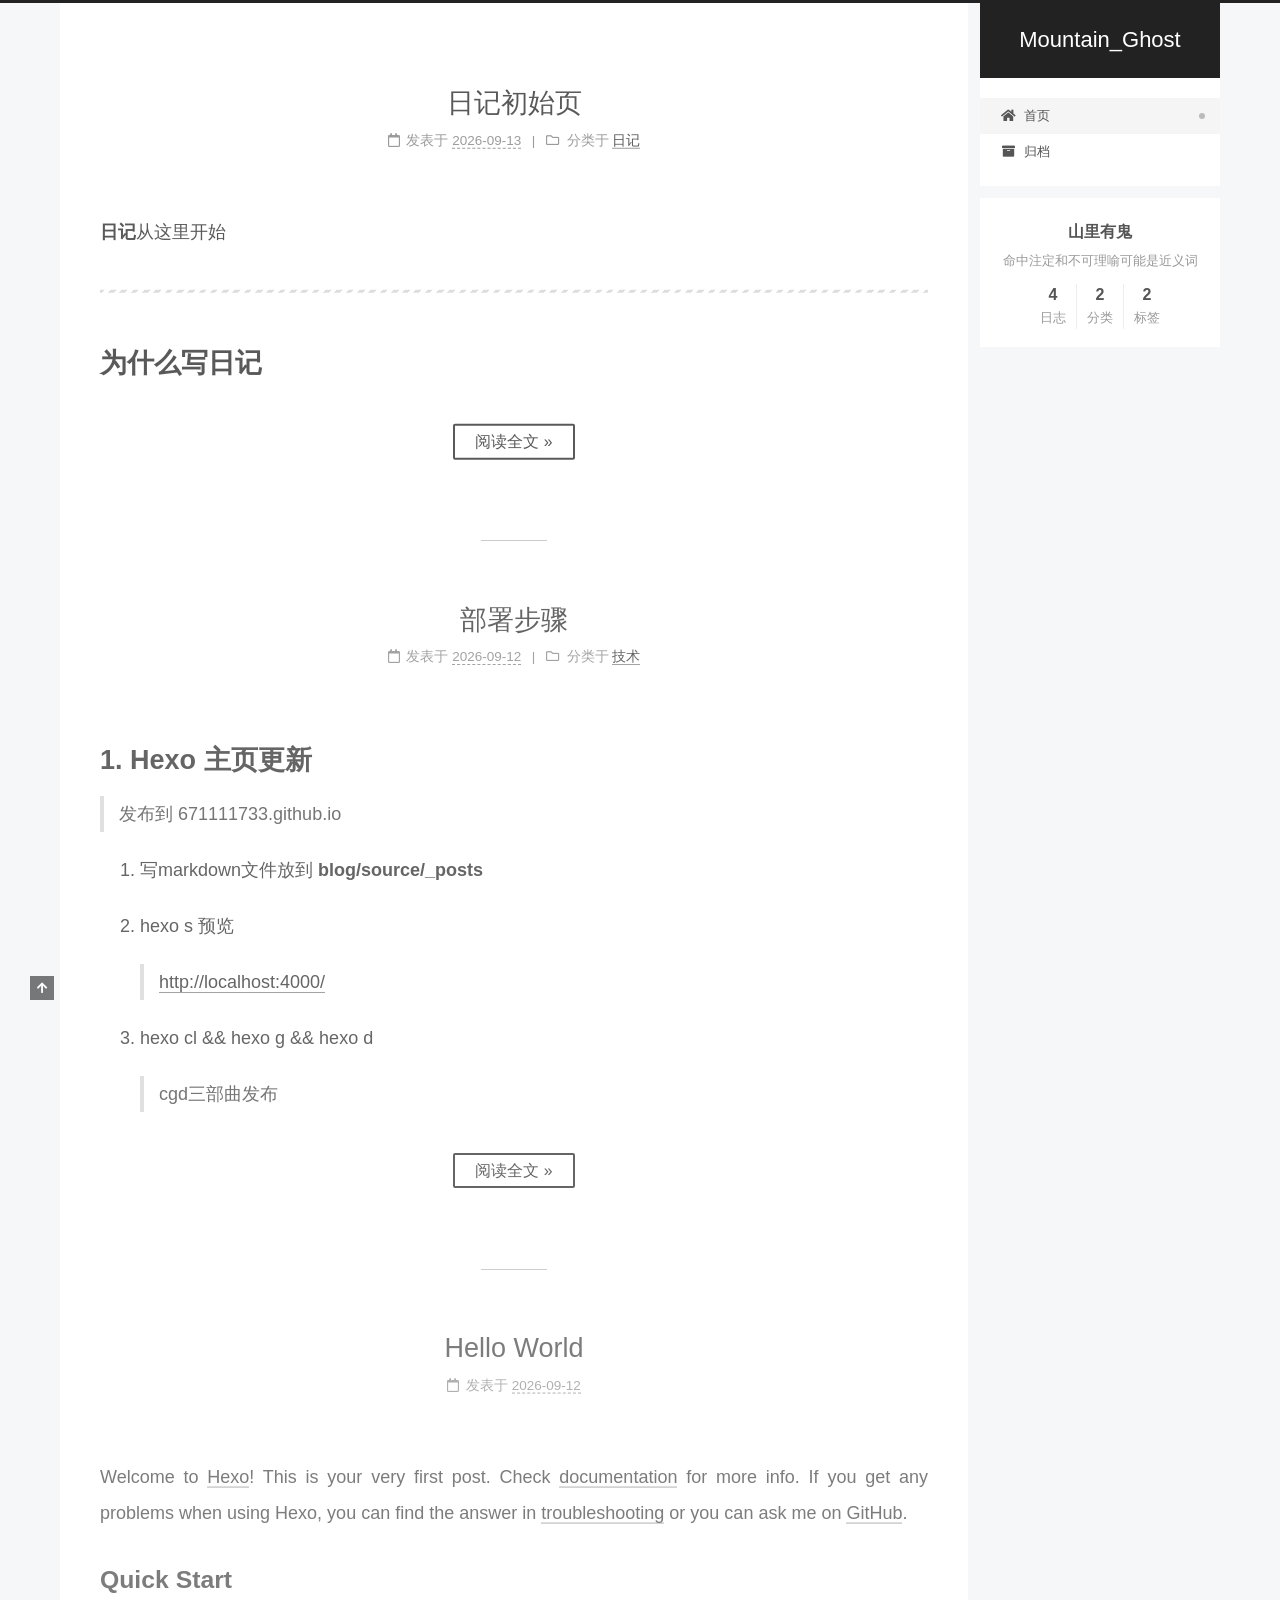
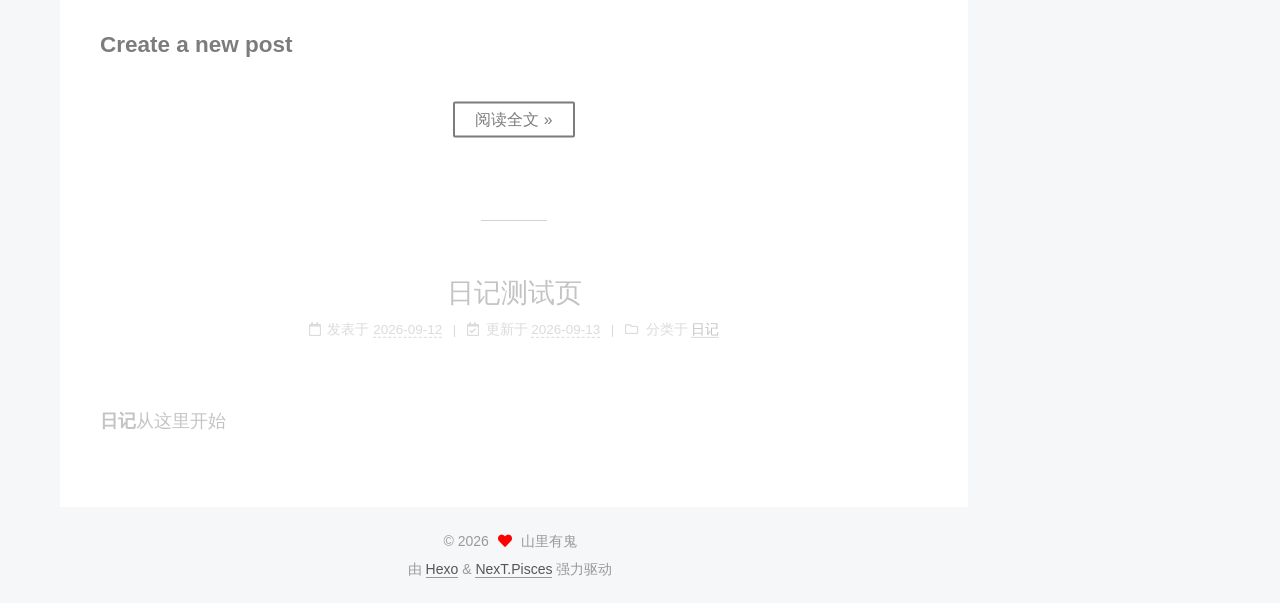
<file: index.html>
<!DOCTYPE html>
<html lang="zh-CN">
<head>
  <meta charset="UTF-8">
<meta name="viewport" content="width=device-width, initial-scale=1, maximum-scale=2">
<meta name="theme-color" content="#222">
<meta name="generator" content="Hexo 7.3.0">
  <link rel="apple-touch-icon" sizes="180x180" href="/images/apple-touch-icon-next.png">
  <link rel="icon" type="image/png" sizes="32x32" href="/images/favicon-32x32-next.png">
  <link rel="icon" type="image/png" sizes="16x16" href="/images/favicon-16x16-next.png">
  <link rel="mask-icon" href="/images/logo.svg" color="#222">

<link rel="stylesheet" href="/css/main.css">


<link rel="stylesheet" href="/lib/font-awesome/css/all.min.css">

<script id="hexo-configurations">
    var NexT = window.NexT || {};
    var CONFIG = {"hostname":"example.com","root":"/","scheme":"Pisces","version":"7.8.0","exturl":false,"sidebar":{"position":"right","display":"post","padding":18,"offset":12,"onmobile":false},"copycode":{"enable":false,"show_result":false,"style":null},"back2top":{"enable":true,"sidebar":false,"scrollpercent":false},"bookmark":{"enable":false,"color":"#222","save":"auto"},"fancybox":false,"mediumzoom":false,"lazyload":false,"pangu":false,"comments":{"style":"tabs","active":null,"storage":true,"lazyload":false,"nav":null},"algolia":{"hits":{"per_page":10},"labels":{"input_placeholder":"Search for Posts","hits_empty":"We didn't find any results for the search: ${query}","hits_stats":"${hits} results found in ${time} ms"}},"localsearch":{"enable":false,"trigger":"auto","top_n_per_article":1,"unescape":false,"preload":false},"motion":{"enable":true,"async":false,"transition":{"post_block":"fadeIn","post_header":"slideDownIn","post_body":"slideDownIn","coll_header":"slideLeftIn","sidebar":"slideUpIn"}}};
  </script>

  <meta name="description" content="命中注定和不可理喻可能是近义词">
<meta property="og:type" content="website">
<meta property="og:title" content="Mountain_Ghost">
<meta property="og:url" content="http://example.com/index.html">
<meta property="og:site_name" content="Mountain_Ghost">
<meta property="og:description" content="命中注定和不可理喻可能是近义词">
<meta property="og:locale" content="zh_CN">
<meta property="article:author" content="山里有鬼">
<meta name="twitter:card" content="summary">

<link rel="canonical" href="http://example.com/">


<script id="page-configurations">
  // https://hexo.io/docs/variables.html
  CONFIG.page = {
    sidebar: "",
    isHome : true,
    isPost : false,
    lang   : 'zh-CN'
  };
</script>

  <title>Mountain_Ghost</title>
  






  <noscript>
  <style>
  .use-motion .brand,
  .use-motion .menu-item,
  .sidebar-inner,
  .use-motion .post-block,
  .use-motion .pagination,
  .use-motion .comments,
  .use-motion .post-header,
  .use-motion .post-body,
  .use-motion .collection-header { opacity: initial; }

  .use-motion .site-title,
  .use-motion .site-subtitle {
    opacity: initial;
    top: initial;
  }

  .use-motion .logo-line-before i { left: initial; }
  .use-motion .logo-line-after i { right: initial; }
  </style>
</noscript>

</head>

<body itemscope itemtype="http://schema.org/WebPage">
  <div class="container use-motion">
    <div class="headband"></div>

    <header class="header" itemscope itemtype="http://schema.org/WPHeader">
      <div class="header-inner"><div class="site-brand-container">
  <div class="site-nav-toggle">
    <div class="toggle" aria-label="切换导航栏">
      <span class="toggle-line toggle-line-first"></span>
      <span class="toggle-line toggle-line-middle"></span>
      <span class="toggle-line toggle-line-last"></span>
    </div>
  </div>

  <div class="site-meta">

    <a href="/" class="brand" rel="start">
      <span class="logo-line-before"><i></i></span>
      <h1 class="site-title">Mountain_Ghost</h1>
      <span class="logo-line-after"><i></i></span>
    </a>
  </div>

  <div class="site-nav-right">
    <div class="toggle popup-trigger">
    </div>
  </div>
</div>




<nav class="site-nav">
  <ul id="menu" class="main-menu menu">
        <li class="menu-item menu-item-home">

    <a href="/" rel="section"><i class="fa fa-home fa-fw"></i>首页</a>

  </li>
        <li class="menu-item menu-item-archives">

    <a href="/archives/" rel="section"><i class="fa fa-archive fa-fw"></i>归档</a>

  </li>
  </ul>
</nav>




</div>
    </header>

    
  <div class="back-to-top">
    <i class="fa fa-arrow-up"></i>
    <span>0%</span>
  </div>


    <main class="main">
      <div class="main-inner">
        <div class="content-wrap">
          

          <div class="content index posts-expand">
            
      
  
  
  <article itemscope itemtype="http://schema.org/Article" class="post-block" lang="zh-CN">
    <link itemprop="mainEntityOfPage" href="http://example.com/2026/09/13/diary-start%2020260913/">

    <span hidden itemprop="author" itemscope itemtype="http://schema.org/Person">
      <meta itemprop="image" content="/images/avatar.gif">
      <meta itemprop="name" content="山里有鬼">
      <meta itemprop="description" content="命中注定和不可理喻可能是近义词">
    </span>

    <span hidden itemprop="publisher" itemscope itemtype="http://schema.org/Organization">
      <meta itemprop="name" content="Mountain_Ghost">
    </span>
      <header class="post-header">
        <h2 class="post-title" itemprop="name headline">
          
            <a href="/2026/09/13/diary-start%2020260913/" class="post-title-link" itemprop="url">日记初始页</a>
        </h2>

        <div class="post-meta">
            <span class="post-meta-item">
              <span class="post-meta-item-icon">
                <i class="far fa-calendar"></i>
              </span>
              <span class="post-meta-item-text">发表于</span>
              

              <time title="创建时间：2026-09-13 00:00:00 / 修改时间：17:20:34" itemprop="dateCreated datePublished" datetime="2026-09-13T00:00:00+08:00">2026-09-13</time>
            </span>
            <span class="post-meta-item">
              <span class="post-meta-item-icon">
                <i class="far fa-folder"></i>
              </span>
              <span class="post-meta-item-text">分类于</span>
                <span itemprop="about" itemscope itemtype="http://schema.org/Thing">
                  <a href="/categories/%E6%97%A5%E8%AE%B0/" itemprop="url" rel="index"><span itemprop="name">日记</span></a>
                </span>
            </span>

          

        </div>
      </header>

    
    
    
    <div class="post-body" itemprop="articleBody">

      
          <p><strong>日记</strong>从这里开始</p>
<hr>
<h1 id="为什么写日记"><a href="#为什么写日记" class="headerlink" title="为什么写日记"></a>为什么写日记</h1>
          <!--noindex-->
            <div class="post-button">
              <a class="btn" href="/2026/09/13/diary-start%2020260913/#more" rel="contents">
                阅读全文 &raquo;
              </a>
            </div>
          <!--/noindex-->
        
      
    </div>

    
    
    
      <footer class="post-footer">
        <div class="post-eof"></div>
      </footer>
  </article>
  
  
  

      
  
  
  <article itemscope itemtype="http://schema.org/Article" class="post-block" lang="zh-CN">
    <link itemprop="mainEntityOfPage" href="http://example.com/2026/09/12/%E9%83%A8%E7%BD%B2%E6%AD%A5%E9%AA%A4/">

    <span hidden itemprop="author" itemscope itemtype="http://schema.org/Person">
      <meta itemprop="image" content="/images/avatar.gif">
      <meta itemprop="name" content="山里有鬼">
      <meta itemprop="description" content="命中注定和不可理喻可能是近义词">
    </span>

    <span hidden itemprop="publisher" itemscope itemtype="http://schema.org/Organization">
      <meta itemprop="name" content="Mountain_Ghost">
    </span>
      <header class="post-header">
        <h2 class="post-title" itemprop="name headline">
          
            <a href="/2026/09/12/%E9%83%A8%E7%BD%B2%E6%AD%A5%E9%AA%A4/" class="post-title-link" itemprop="url">部署步骤</a>
        </h2>

        <div class="post-meta">
            <span class="post-meta-item">
              <span class="post-meta-item-icon">
                <i class="far fa-calendar"></i>
              </span>
              <span class="post-meta-item-text">发表于</span>
              

              <time title="创建时间：2026-09-12 23:23:39 / 修改时间：23:57:00" itemprop="dateCreated datePublished" datetime="2026-09-12T23:23:39+08:00">2026-09-12</time>
            </span>
            <span class="post-meta-item">
              <span class="post-meta-item-icon">
                <i class="far fa-folder"></i>
              </span>
              <span class="post-meta-item-text">分类于</span>
                <span itemprop="about" itemscope itemtype="http://schema.org/Thing">
                  <a href="/categories/%E6%8A%80%E6%9C%AF/" itemprop="url" rel="index"><span itemprop="name">技术</span></a>
                </span>
            </span>

          

        </div>
      </header>

    
    
    
    <div class="post-body" itemprop="articleBody">

      
          <h1 id="1-Hexo-主页更新"><a href="#1-Hexo-主页更新" class="headerlink" title="1. Hexo 主页更新"></a>1. Hexo 主页更新</h1><blockquote>
<p>发布到 671111733.github.io</p>
</blockquote>
<ol>
<li><p>写markdown文件放到 <strong>blog&#x2F;source&#x2F;_posts</strong></p>
</li>
<li><p>hexo s 预览</p>
<blockquote>
<p><a target="_blank" rel="noopener" href="http://localhost:4000/">http://localhost:4000/</a></p>
</blockquote>
</li>
<li><p>hexo cl &amp;&amp; hexo g &amp;&amp; hexo d</p>
<blockquote>
<p>cgd三部曲发布</p>
</blockquote>
</li>
</ol>
          <!--noindex-->
            <div class="post-button">
              <a class="btn" href="/2026/09/12/%E9%83%A8%E7%BD%B2%E6%AD%A5%E9%AA%A4/#more" rel="contents">
                阅读全文 &raquo;
              </a>
            </div>
          <!--/noindex-->
        
      
    </div>

    
    
    
      <footer class="post-footer">
        <div class="post-eof"></div>
      </footer>
  </article>
  
  
  

      
  
  
  <article itemscope itemtype="http://schema.org/Article" class="post-block" lang="zh-CN">
    <link itemprop="mainEntityOfPage" href="http://example.com/2026/09/12/hello-world/">

    <span hidden itemprop="author" itemscope itemtype="http://schema.org/Person">
      <meta itemprop="image" content="/images/avatar.gif">
      <meta itemprop="name" content="山里有鬼">
      <meta itemprop="description" content="命中注定和不可理喻可能是近义词">
    </span>

    <span hidden itemprop="publisher" itemscope itemtype="http://schema.org/Organization">
      <meta itemprop="name" content="Mountain_Ghost">
    </span>
      <header class="post-header">
        <h2 class="post-title" itemprop="name headline">
          
            <a href="/2026/09/12/hello-world/" class="post-title-link" itemprop="url">Hello World</a>
        </h2>

        <div class="post-meta">
            <span class="post-meta-item">
              <span class="post-meta-item-icon">
                <i class="far fa-calendar"></i>
              </span>
              <span class="post-meta-item-text">发表于</span>
              

              <time title="创建时间：2026-09-12 21:48:05 / 修改时间：21:46:46" itemprop="dateCreated datePublished" datetime="2026-09-12T21:48:05+08:00">2026-09-12</time>
            </span>

          

        </div>
      </header>

    
    
    
    <div class="post-body" itemprop="articleBody">

      
          <p>Welcome to <a target="_blank" rel="noopener" href="https://hexo.io/">Hexo</a>! This is your very first post. Check <a target="_blank" rel="noopener" href="https://hexo.io/docs/">documentation</a> for more info. If you get any problems when using Hexo, you can find the answer in <a target="_blank" rel="noopener" href="https://hexo.io/docs/troubleshooting.html">troubleshooting</a> or you can ask me on <a target="_blank" rel="noopener" href="https://github.com/hexojs/hexo/issues">GitHub</a>.</p>
<h2 id="Quick-Start"><a href="#Quick-Start" class="headerlink" title="Quick Start"></a>Quick Start</h2><h3 id="Create-a-new-post"><a href="#Create-a-new-post" class="headerlink" title="Create a new post"></a>Create a new post</h3>
          <!--noindex-->
            <div class="post-button">
              <a class="btn" href="/2026/09/12/hello-world/#more" rel="contents">
                阅读全文 &raquo;
              </a>
            </div>
          <!--/noindex-->
        
      
    </div>

    
    
    
      <footer class="post-footer">
        <div class="post-eof"></div>
      </footer>
  </article>
  
  
  

      
  
  
  <article itemscope itemtype="http://schema.org/Article" class="post-block" lang="zh-CN">
    <link itemprop="mainEntityOfPage" href="http://example.com/2026/09/12/dairy-test/">

    <span hidden itemprop="author" itemscope itemtype="http://schema.org/Person">
      <meta itemprop="image" content="/images/avatar.gif">
      <meta itemprop="name" content="山里有鬼">
      <meta itemprop="description" content="命中注定和不可理喻可能是近义词">
    </span>

    <span hidden itemprop="publisher" itemscope itemtype="http://schema.org/Organization">
      <meta itemprop="name" content="Mountain_Ghost">
    </span>
      <header class="post-header">
        <h2 class="post-title" itemprop="name headline">
          
            <a href="/2026/09/12/dairy-test/" class="post-title-link" itemprop="url">日记测试页</a>
        </h2>

        <div class="post-meta">
            <span class="post-meta-item">
              <span class="post-meta-item-icon">
                <i class="far fa-calendar"></i>
              </span>
              <span class="post-meta-item-text">发表于</span>

              <time title="创建时间：2026-09-12 00:00:00" itemprop="dateCreated datePublished" datetime="2026-09-12T00:00:00+08:00">2026-09-12</time>
            </span>
              <span class="post-meta-item">
                <span class="post-meta-item-icon">
                  <i class="far fa-calendar-check"></i>
                </span>
                <span class="post-meta-item-text">更新于</span>
                <time title="修改时间：2026-09-13 14:21:17" itemprop="dateModified" datetime="2026-09-13T14:21:17+08:00">2026-09-13</time>
              </span>
            <span class="post-meta-item">
              <span class="post-meta-item-icon">
                <i class="far fa-folder"></i>
              </span>
              <span class="post-meta-item-text">分类于</span>
                <span itemprop="about" itemscope itemtype="http://schema.org/Thing">
                  <a href="/categories/%E6%97%A5%E8%AE%B0/" itemprop="url" rel="index"><span itemprop="name">日记</span></a>
                </span>
            </span>

          

        </div>
      </header>

    
    
    
    <div class="post-body" itemprop="articleBody">

      
          <p><strong>日记</strong>从这里开始</p>

      
    </div>

    
    
    
      <footer class="post-footer">
        <div class="post-eof"></div>
      </footer>
  </article>
  
  
  


  



          </div>
          

<script>
  window.addEventListener('tabs:register', () => {
    let { activeClass } = CONFIG.comments;
    if (CONFIG.comments.storage) {
      activeClass = localStorage.getItem('comments_active') || activeClass;
    }
    if (activeClass) {
      let activeTab = document.querySelector(`a[href="#comment-${activeClass}"]`);
      if (activeTab) {
        activeTab.click();
      }
    }
  });
  if (CONFIG.comments.storage) {
    window.addEventListener('tabs:click', event => {
      if (!event.target.matches('.tabs-comment .tab-content .tab-pane')) return;
      let commentClass = event.target.classList[1];
      localStorage.setItem('comments_active', commentClass);
    });
  }
</script>

        </div>
          
  
  <div class="toggle sidebar-toggle">
    <span class="toggle-line toggle-line-first"></span>
    <span class="toggle-line toggle-line-middle"></span>
    <span class="toggle-line toggle-line-last"></span>
  </div>

  <aside class="sidebar">
    <div class="sidebar-inner">

      <ul class="sidebar-nav motion-element">
        <li class="sidebar-nav-toc">
          文章目录
        </li>
        <li class="sidebar-nav-overview">
          站点概览
        </li>
      </ul>

      <!--noindex-->
      <div class="post-toc-wrap sidebar-panel">
      </div>
      <!--/noindex-->

      <div class="site-overview-wrap sidebar-panel">
        <div class="site-author motion-element" itemprop="author" itemscope itemtype="http://schema.org/Person">
  <p class="site-author-name" itemprop="name">山里有鬼</p>
  <div class="site-description" itemprop="description">命中注定和不可理喻可能是近义词</div>
</div>
<div class="site-state-wrap motion-element">
  <nav class="site-state">
      <div class="site-state-item site-state-posts">
          <a href="/archives/">
        
          <span class="site-state-item-count">4</span>
          <span class="site-state-item-name">日志</span>
        </a>
      </div>
      <div class="site-state-item site-state-categories">
            <a href="/categories/">
        <span class="site-state-item-count">2</span>
        <span class="site-state-item-name">分类</span></a>
      </div>
      <div class="site-state-item site-state-tags">
            <a href="/tags/">
        <span class="site-state-item-count">2</span>
        <span class="site-state-item-name">标签</span></a>
      </div>
  </nav>
</div>



      </div>

    </div>
  </aside>
  <div id="sidebar-dimmer"></div>


      </div>
    </main>

    <footer class="footer">
      <div class="footer-inner">
        

        

<div class="copyright">
  
  &copy; 
  <span itemprop="copyrightYear">2026</span>
  <span class="with-love">
    <i class="fa fa-heart"></i>
  </span>
  <span class="author" itemprop="copyrightHolder">山里有鬼</span>
</div>
  <div class="powered-by">由 <a href="https://hexo.io/" class="theme-link" rel="noopener" target="_blank">Hexo</a> & <a href="https://pisces.theme-next.org/" class="theme-link" rel="noopener" target="_blank">NexT.Pisces</a> 强力驱动
  </div>

        








      </div>
    </footer>
  </div>

  
  <script src="/lib/anime.min.js"></script>
  <script src="/lib/velocity/velocity.min.js"></script>
  <script src="/lib/velocity/velocity.ui.min.js"></script>

<script src="/js/utils.js"></script>

<script src="/js/motion.js"></script>


<script src="/js/schemes/pisces.js"></script>


<script src="/js/next-boot.js"></script>




  















  

  

</body>
</html>
</file>
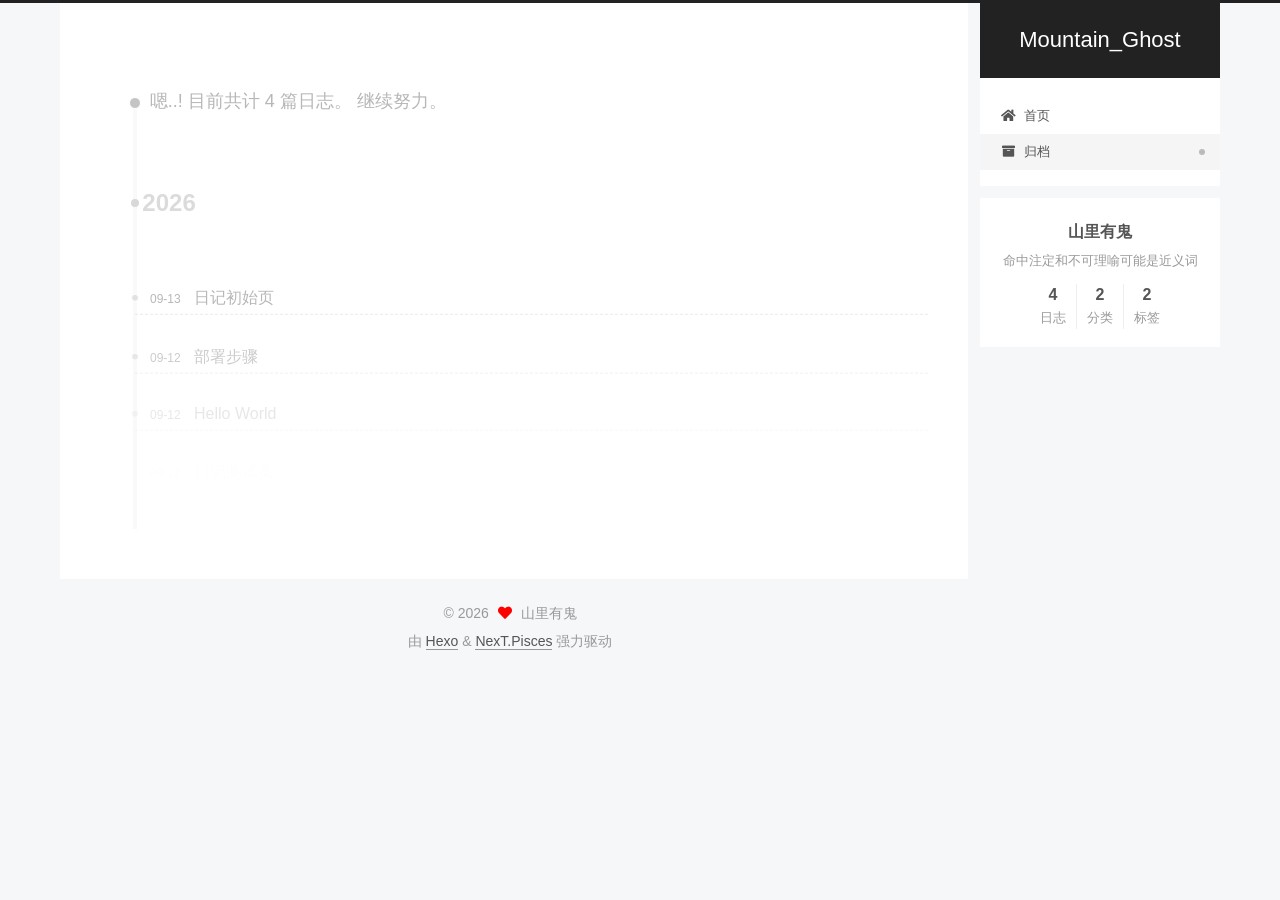
<file: archives/index.html>
<!DOCTYPE html>
<html lang="zh-CN">
<head>
  <meta charset="UTF-8">
<meta name="viewport" content="width=device-width, initial-scale=1, maximum-scale=2">
<meta name="theme-color" content="#222">
<meta name="generator" content="Hexo 7.3.0">
  <link rel="apple-touch-icon" sizes="180x180" href="/images/apple-touch-icon-next.png">
  <link rel="icon" type="image/png" sizes="32x32" href="/images/favicon-32x32-next.png">
  <link rel="icon" type="image/png" sizes="16x16" href="/images/favicon-16x16-next.png">
  <link rel="mask-icon" href="/images/logo.svg" color="#222">

<link rel="stylesheet" href="/css/main.css">


<link rel="stylesheet" href="/lib/font-awesome/css/all.min.css">

<script id="hexo-configurations">
    var NexT = window.NexT || {};
    var CONFIG = {"hostname":"example.com","root":"/","scheme":"Pisces","version":"7.8.0","exturl":false,"sidebar":{"position":"right","display":"post","padding":18,"offset":12,"onmobile":false},"copycode":{"enable":false,"show_result":false,"style":null},"back2top":{"enable":true,"sidebar":false,"scrollpercent":false},"bookmark":{"enable":false,"color":"#222","save":"auto"},"fancybox":false,"mediumzoom":false,"lazyload":false,"pangu":false,"comments":{"style":"tabs","active":null,"storage":true,"lazyload":false,"nav":null},"algolia":{"hits":{"per_page":10},"labels":{"input_placeholder":"Search for Posts","hits_empty":"We didn't find any results for the search: ${query}","hits_stats":"${hits} results found in ${time} ms"}},"localsearch":{"enable":false,"trigger":"auto","top_n_per_article":1,"unescape":false,"preload":false},"motion":{"enable":true,"async":false,"transition":{"post_block":"fadeIn","post_header":"slideDownIn","post_body":"slideDownIn","coll_header":"slideLeftIn","sidebar":"slideUpIn"}}};
  </script>

  <meta name="description" content="命中注定和不可理喻可能是近义词">
<meta property="og:type" content="website">
<meta property="og:title" content="Mountain_Ghost">
<meta property="og:url" content="http://example.com/archives/index.html">
<meta property="og:site_name" content="Mountain_Ghost">
<meta property="og:description" content="命中注定和不可理喻可能是近义词">
<meta property="og:locale" content="zh_CN">
<meta property="article:author" content="山里有鬼">
<meta name="twitter:card" content="summary">

<link rel="canonical" href="http://example.com/archives/">


<script id="page-configurations">
  // https://hexo.io/docs/variables.html
  CONFIG.page = {
    sidebar: "",
    isHome : false,
    isPost : false,
    lang   : 'zh-CN'
  };
</script>

  <title>归档 | Mountain_Ghost</title>
  






  <noscript>
  <style>
  .use-motion .brand,
  .use-motion .menu-item,
  .sidebar-inner,
  .use-motion .post-block,
  .use-motion .pagination,
  .use-motion .comments,
  .use-motion .post-header,
  .use-motion .post-body,
  .use-motion .collection-header { opacity: initial; }

  .use-motion .site-title,
  .use-motion .site-subtitle {
    opacity: initial;
    top: initial;
  }

  .use-motion .logo-line-before i { left: initial; }
  .use-motion .logo-line-after i { right: initial; }
  </style>
</noscript>

</head>

<body itemscope itemtype="http://schema.org/WebPage">
  <div class="container use-motion">
    <div class="headband"></div>

    <header class="header" itemscope itemtype="http://schema.org/WPHeader">
      <div class="header-inner"><div class="site-brand-container">
  <div class="site-nav-toggle">
    <div class="toggle" aria-label="切换导航栏">
      <span class="toggle-line toggle-line-first"></span>
      <span class="toggle-line toggle-line-middle"></span>
      <span class="toggle-line toggle-line-last"></span>
    </div>
  </div>

  <div class="site-meta">

    <a href="/" class="brand" rel="start">
      <span class="logo-line-before"><i></i></span>
      <h1 class="site-title">Mountain_Ghost</h1>
      <span class="logo-line-after"><i></i></span>
    </a>
  </div>

  <div class="site-nav-right">
    <div class="toggle popup-trigger">
    </div>
  </div>
</div>




<nav class="site-nav">
  <ul id="menu" class="main-menu menu">
        <li class="menu-item menu-item-home">

    <a href="/" rel="section"><i class="fa fa-home fa-fw"></i>首页</a>

  </li>
        <li class="menu-item menu-item-archives">

    <a href="/archives/" rel="section"><i class="fa fa-archive fa-fw"></i>归档</a>

  </li>
  </ul>
</nav>




</div>
    </header>

    
  <div class="back-to-top">
    <i class="fa fa-arrow-up"></i>
    <span>0%</span>
  </div>


    <main class="main">
      <div class="main-inner">
        <div class="content-wrap">
          

          <div class="content archive">
            

  
  
  
  <div class="post-block">
    <div class="posts-collapse">
      <div class="collection-title">
        <span class="collection-header">嗯..! 目前共计 4 篇日志。 继续努力。</span>
      </div>

      
    <div class="collection-year">
      <span class="collection-header">2026</span>
    </div>

  <article itemscope itemtype="http://schema.org/Article">
    <header class="post-header">

      <div class="post-meta">
        <time itemprop="dateCreated"
              datetime="2026-09-13T00:00:00+08:00"
              content="2026-09-13">
          09-13
        </time>
      </div>

      <div class="post-title">
          <a class="post-title-link" href="/2026/09/13/diary-start%2020260913/" itemprop="url">
            <span itemprop="name">日记初始页</span>
          </a>
      </div>

    </header>
  </article>

  <article itemscope itemtype="http://schema.org/Article">
    <header class="post-header">

      <div class="post-meta">
        <time itemprop="dateCreated"
              datetime="2026-09-12T23:23:39+08:00"
              content="2026-09-12">
          09-12
        </time>
      </div>

      <div class="post-title">
          <a class="post-title-link" href="/2026/09/12/%E9%83%A8%E7%BD%B2%E6%AD%A5%E9%AA%A4/" itemprop="url">
            <span itemprop="name">部署步骤</span>
          </a>
      </div>

    </header>
  </article>

  <article itemscope itemtype="http://schema.org/Article">
    <header class="post-header">

      <div class="post-meta">
        <time itemprop="dateCreated"
              datetime="2026-09-12T21:48:05+08:00"
              content="2026-09-12">
          09-12
        </time>
      </div>

      <div class="post-title">
          <a class="post-title-link" href="/2026/09/12/hello-world/" itemprop="url">
            <span itemprop="name">Hello World</span>
          </a>
      </div>

    </header>
  </article>

  <article itemscope itemtype="http://schema.org/Article">
    <header class="post-header">

      <div class="post-meta">
        <time itemprop="dateCreated"
              datetime="2026-09-12T00:00:00+08:00"
              content="2026-09-12">
          09-12
        </time>
      </div>

      <div class="post-title">
          <a class="post-title-link" href="/2026/09/12/dairy-test/" itemprop="url">
            <span itemprop="name">日记测试页</span>
          </a>
      </div>

    </header>
  </article>


    </div>
  </div>
  
  
  

  



          </div>
          

<script>
  window.addEventListener('tabs:register', () => {
    let { activeClass } = CONFIG.comments;
    if (CONFIG.comments.storage) {
      activeClass = localStorage.getItem('comments_active') || activeClass;
    }
    if (activeClass) {
      let activeTab = document.querySelector(`a[href="#comment-${activeClass}"]`);
      if (activeTab) {
        activeTab.click();
      }
    }
  });
  if (CONFIG.comments.storage) {
    window.addEventListener('tabs:click', event => {
      if (!event.target.matches('.tabs-comment .tab-content .tab-pane')) return;
      let commentClass = event.target.classList[1];
      localStorage.setItem('comments_active', commentClass);
    });
  }
</script>

        </div>
          
  
  <div class="toggle sidebar-toggle">
    <span class="toggle-line toggle-line-first"></span>
    <span class="toggle-line toggle-line-middle"></span>
    <span class="toggle-line toggle-line-last"></span>
  </div>

  <aside class="sidebar">
    <div class="sidebar-inner">

      <ul class="sidebar-nav motion-element">
        <li class="sidebar-nav-toc">
          文章目录
        </li>
        <li class="sidebar-nav-overview">
          站点概览
        </li>
      </ul>

      <!--noindex-->
      <div class="post-toc-wrap sidebar-panel">
      </div>
      <!--/noindex-->

      <div class="site-overview-wrap sidebar-panel">
        <div class="site-author motion-element" itemprop="author" itemscope itemtype="http://schema.org/Person">
  <p class="site-author-name" itemprop="name">山里有鬼</p>
  <div class="site-description" itemprop="description">命中注定和不可理喻可能是近义词</div>
</div>
<div class="site-state-wrap motion-element">
  <nav class="site-state">
      <div class="site-state-item site-state-posts">
          <a href="/archives/">
        
          <span class="site-state-item-count">4</span>
          <span class="site-state-item-name">日志</span>
        </a>
      </div>
      <div class="site-state-item site-state-categories">
            <a href="/categories/">
        <span class="site-state-item-count">2</span>
        <span class="site-state-item-name">分类</span></a>
      </div>
      <div class="site-state-item site-state-tags">
            <a href="/tags/">
        <span class="site-state-item-count">2</span>
        <span class="site-state-item-name">标签</span></a>
      </div>
  </nav>
</div>



      </div>

    </div>
  </aside>
  <div id="sidebar-dimmer"></div>


      </div>
    </main>

    <footer class="footer">
      <div class="footer-inner">
        

        

<div class="copyright">
  
  &copy; 
  <span itemprop="copyrightYear">2026</span>
  <span class="with-love">
    <i class="fa fa-heart"></i>
  </span>
  <span class="author" itemprop="copyrightHolder">山里有鬼</span>
</div>
  <div class="powered-by">由 <a href="https://hexo.io/" class="theme-link" rel="noopener" target="_blank">Hexo</a> & <a href="https://pisces.theme-next.org/" class="theme-link" rel="noopener" target="_blank">NexT.Pisces</a> 强力驱动
  </div>

        








      </div>
    </footer>
  </div>

  
  <script src="/lib/anime.min.js"></script>
  <script src="/lib/velocity/velocity.min.js"></script>
  <script src="/lib/velocity/velocity.ui.min.js"></script>

<script src="/js/utils.js"></script>

<script src="/js/motion.js"></script>


<script src="/js/schemes/pisces.js"></script>


<script src="/js/next-boot.js"></script>




  















  

  

</body>
</html>
</file>
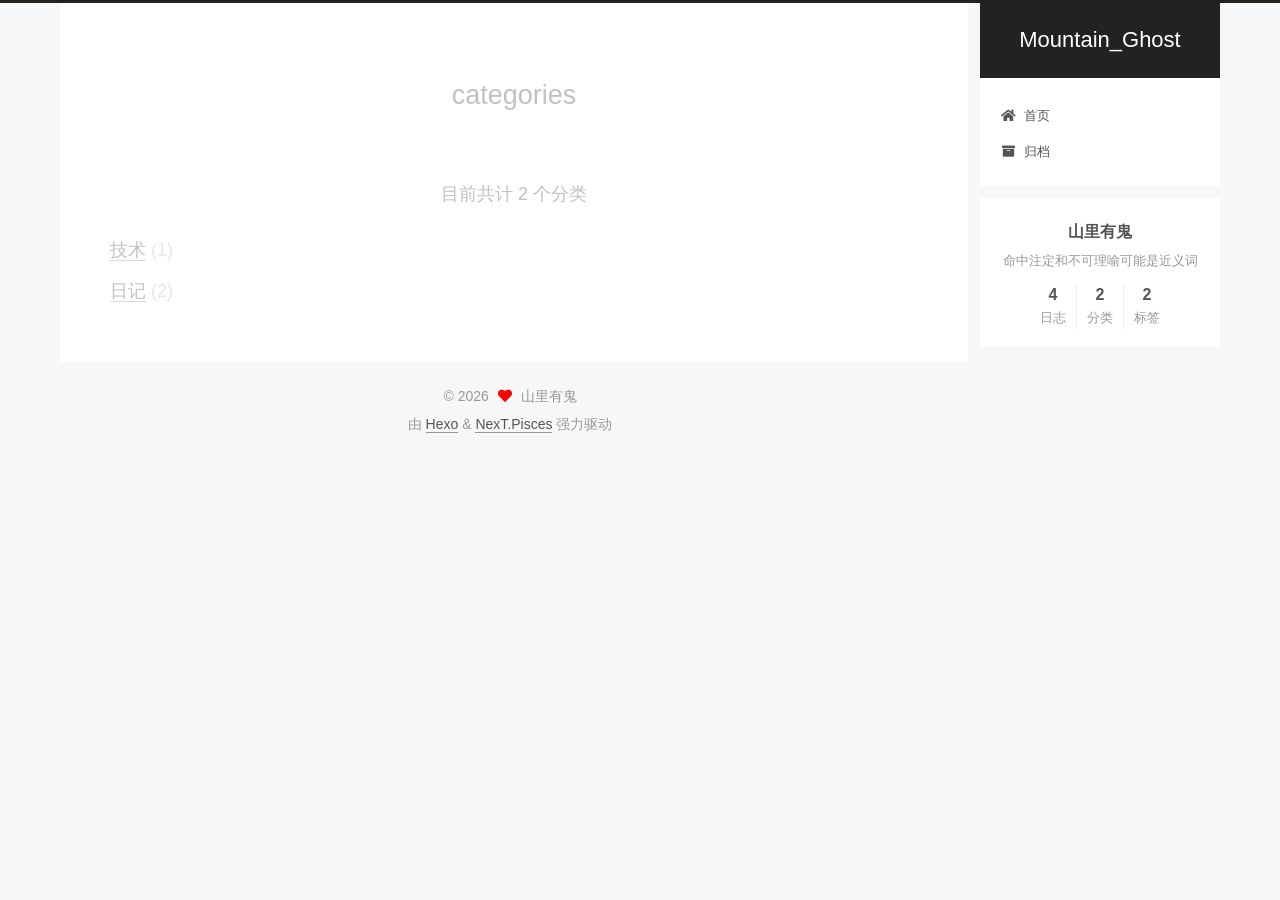
<file: categories/index.html>
<!DOCTYPE html>
<html lang="zh-CN">
<head>
  <meta charset="UTF-8">
<meta name="viewport" content="width=device-width, initial-scale=1, maximum-scale=2">
<meta name="theme-color" content="#222">
<meta name="generator" content="Hexo 7.3.0">
  <link rel="apple-touch-icon" sizes="180x180" href="/images/apple-touch-icon-next.png">
  <link rel="icon" type="image/png" sizes="32x32" href="/images/favicon-32x32-next.png">
  <link rel="icon" type="image/png" sizes="16x16" href="/images/favicon-16x16-next.png">
  <link rel="mask-icon" href="/images/logo.svg" color="#222">

<link rel="stylesheet" href="/css/main.css">


<link rel="stylesheet" href="/lib/font-awesome/css/all.min.css">

<script id="hexo-configurations">
    var NexT = window.NexT || {};
    var CONFIG = {"hostname":"example.com","root":"/","scheme":"Pisces","version":"7.8.0","exturl":false,"sidebar":{"position":"right","display":"post","padding":18,"offset":12,"onmobile":false},"copycode":{"enable":false,"show_result":false,"style":null},"back2top":{"enable":true,"sidebar":false,"scrollpercent":false},"bookmark":{"enable":false,"color":"#222","save":"auto"},"fancybox":false,"mediumzoom":false,"lazyload":false,"pangu":false,"comments":{"style":"tabs","active":null,"storage":true,"lazyload":false,"nav":null},"algolia":{"hits":{"per_page":10},"labels":{"input_placeholder":"Search for Posts","hits_empty":"We didn't find any results for the search: ${query}","hits_stats":"${hits} results found in ${time} ms"}},"localsearch":{"enable":false,"trigger":"auto","top_n_per_article":1,"unescape":false,"preload":false},"motion":{"enable":true,"async":false,"transition":{"post_block":"fadeIn","post_header":"slideDownIn","post_body":"slideDownIn","coll_header":"slideLeftIn","sidebar":"slideUpIn"}}};
  </script>

  <meta name="description" content="命中注定和不可理喻可能是近义词">
<meta property="og:type" content="website">
<meta property="og:title" content="categories">
<meta property="og:url" content="http://example.com/categories/index.html">
<meta property="og:site_name" content="Mountain_Ghost">
<meta property="og:description" content="命中注定和不可理喻可能是近义词">
<meta property="og:locale" content="zh_CN">
<meta property="article:published_time" content="2026-09-12T14:25:25.000Z">
<meta property="article:modified_time" content="2026-09-12T14:30:19.437Z">
<meta property="article:author" content="山里有鬼">
<meta name="twitter:card" content="summary">

<link rel="canonical" href="http://example.com/categories/">


<script id="page-configurations">
  // https://hexo.io/docs/variables.html
  CONFIG.page = {
    sidebar: "",
    isHome : false,
    isPost : false,
    lang   : 'zh-CN'
  };
</script>

  <title>categories | Mountain_Ghost
</title>
  






  <noscript>
  <style>
  .use-motion .brand,
  .use-motion .menu-item,
  .sidebar-inner,
  .use-motion .post-block,
  .use-motion .pagination,
  .use-motion .comments,
  .use-motion .post-header,
  .use-motion .post-body,
  .use-motion .collection-header { opacity: initial; }

  .use-motion .site-title,
  .use-motion .site-subtitle {
    opacity: initial;
    top: initial;
  }

  .use-motion .logo-line-before i { left: initial; }
  .use-motion .logo-line-after i { right: initial; }
  </style>
</noscript>

</head>

<body itemscope itemtype="http://schema.org/WebPage">
  <div class="container use-motion">
    <div class="headband"></div>

    <header class="header" itemscope itemtype="http://schema.org/WPHeader">
      <div class="header-inner"><div class="site-brand-container">
  <div class="site-nav-toggle">
    <div class="toggle" aria-label="切换导航栏">
      <span class="toggle-line toggle-line-first"></span>
      <span class="toggle-line toggle-line-middle"></span>
      <span class="toggle-line toggle-line-last"></span>
    </div>
  </div>

  <div class="site-meta">

    <a href="/" class="brand" rel="start">
      <span class="logo-line-before"><i></i></span>
      <h1 class="site-title">Mountain_Ghost</h1>
      <span class="logo-line-after"><i></i></span>
    </a>
  </div>

  <div class="site-nav-right">
    <div class="toggle popup-trigger">
    </div>
  </div>
</div>




<nav class="site-nav">
  <ul id="menu" class="main-menu menu">
        <li class="menu-item menu-item-home">

    <a href="/" rel="section"><i class="fa fa-home fa-fw"></i>首页</a>

  </li>
        <li class="menu-item menu-item-archives">

    <a href="/archives/" rel="section"><i class="fa fa-archive fa-fw"></i>归档</a>

  </li>
  </ul>
</nav>




</div>
    </header>

    
  <div class="back-to-top">
    <i class="fa fa-arrow-up"></i>
    <span>0%</span>
  </div>


    <main class="main">
      <div class="main-inner">
        <div class="content-wrap">
          
  
  

          <div class="content page posts-expand">
            

    
    
    
    <div class="post-block" lang="zh-CN">
      <header class="post-header">

<h1 class="post-title" itemprop="name headline">categories
</h1>

<div class="post-meta">
  

</div>

</header>

      
      
      
      <div class="post-body">
          <div class="category-all-page">
            <div class="category-all-title">
              目前共计 2 个分类
            </div>
            <div class="category-all">
              <ul class="category-list"><li class="category-list-item"><a class="category-list-link" href="/categories/%E6%8A%80%E6%9C%AF/">技术</a><span class="category-list-count">1</span></li><li class="category-list-item"><a class="category-list-link" href="/categories/%E6%97%A5%E8%AE%B0/">日记</a><span class="category-list-count">2</span></li></ul>
            </div>
          </div>
        
      </div>
      
      
      
    </div>
    

    
    
    


          </div>
          

<script>
  window.addEventListener('tabs:register', () => {
    let { activeClass } = CONFIG.comments;
    if (CONFIG.comments.storage) {
      activeClass = localStorage.getItem('comments_active') || activeClass;
    }
    if (activeClass) {
      let activeTab = document.querySelector(`a[href="#comment-${activeClass}"]`);
      if (activeTab) {
        activeTab.click();
      }
    }
  });
  if (CONFIG.comments.storage) {
    window.addEventListener('tabs:click', event => {
      if (!event.target.matches('.tabs-comment .tab-content .tab-pane')) return;
      let commentClass = event.target.classList[1];
      localStorage.setItem('comments_active', commentClass);
    });
  }
</script>

        </div>
          
  
  <div class="toggle sidebar-toggle">
    <span class="toggle-line toggle-line-first"></span>
    <span class="toggle-line toggle-line-middle"></span>
    <span class="toggle-line toggle-line-last"></span>
  </div>

  <aside class="sidebar">
    <div class="sidebar-inner">

      <ul class="sidebar-nav motion-element">
        <li class="sidebar-nav-toc">
          文章目录
        </li>
        <li class="sidebar-nav-overview">
          站点概览
        </li>
      </ul>

      <!--noindex-->
      <div class="post-toc-wrap sidebar-panel">
      </div>
      <!--/noindex-->

      <div class="site-overview-wrap sidebar-panel">
        <div class="site-author motion-element" itemprop="author" itemscope itemtype="http://schema.org/Person">
  <p class="site-author-name" itemprop="name">山里有鬼</p>
  <div class="site-description" itemprop="description">命中注定和不可理喻可能是近义词</div>
</div>
<div class="site-state-wrap motion-element">
  <nav class="site-state">
      <div class="site-state-item site-state-posts">
          <a href="/archives/">
        
          <span class="site-state-item-count">4</span>
          <span class="site-state-item-name">日志</span>
        </a>
      </div>
      <div class="site-state-item site-state-categories">
            <a href="/categories/">
        <span class="site-state-item-count">2</span>
        <span class="site-state-item-name">分类</span></a>
      </div>
      <div class="site-state-item site-state-tags">
            <a href="/tags/">
        <span class="site-state-item-count">2</span>
        <span class="site-state-item-name">标签</span></a>
      </div>
  </nav>
</div>



      </div>

    </div>
  </aside>
  <div id="sidebar-dimmer"></div>


      </div>
    </main>

    <footer class="footer">
      <div class="footer-inner">
        

        

<div class="copyright">
  
  &copy; 
  <span itemprop="copyrightYear">2026</span>
  <span class="with-love">
    <i class="fa fa-heart"></i>
  </span>
  <span class="author" itemprop="copyrightHolder">山里有鬼</span>
</div>
  <div class="powered-by">由 <a href="https://hexo.io/" class="theme-link" rel="noopener" target="_blank">Hexo</a> & <a href="https://pisces.theme-next.org/" class="theme-link" rel="noopener" target="_blank">NexT.Pisces</a> 强力驱动
  </div>

        








      </div>
    </footer>
  </div>

  
  <script src="/lib/anime.min.js"></script>
  <script src="/lib/velocity/velocity.min.js"></script>
  <script src="/lib/velocity/velocity.ui.min.js"></script>

<script src="/js/utils.js"></script>

<script src="/js/motion.js"></script>


<script src="/js/schemes/pisces.js"></script>


<script src="/js/next-boot.js"></script>




  















  

  

</body>
</html>
</file>
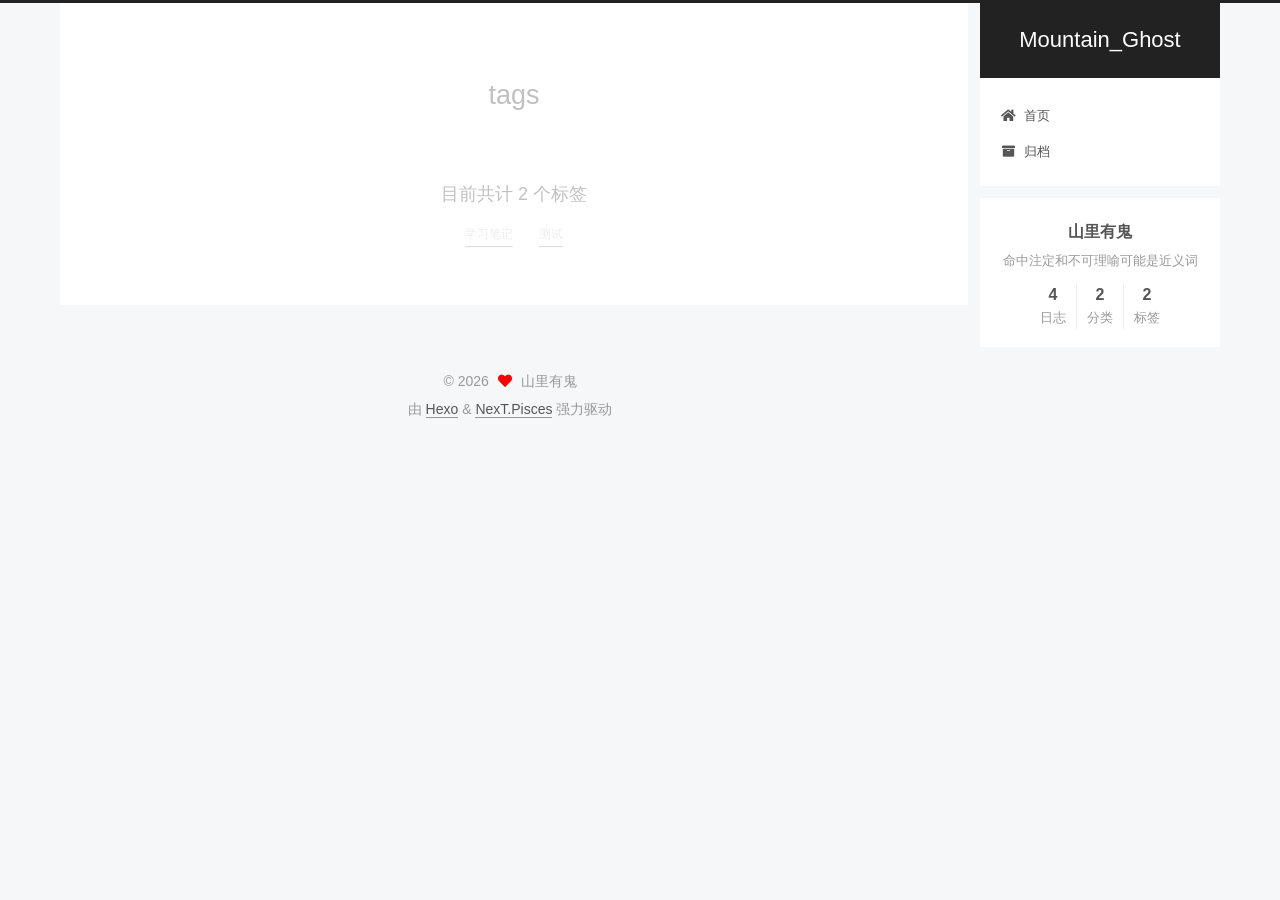
<file: tags/index.html>
<!DOCTYPE html>
<html lang="zh-CN">
<head>
  <meta charset="UTF-8">
<meta name="viewport" content="width=device-width, initial-scale=1, maximum-scale=2">
<meta name="theme-color" content="#222">
<meta name="generator" content="Hexo 7.3.0">
  <link rel="apple-touch-icon" sizes="180x180" href="/images/apple-touch-icon-next.png">
  <link rel="icon" type="image/png" sizes="32x32" href="/images/favicon-32x32-next.png">
  <link rel="icon" type="image/png" sizes="16x16" href="/images/favicon-16x16-next.png">
  <link rel="mask-icon" href="/images/logo.svg" color="#222">

<link rel="stylesheet" href="/css/main.css">


<link rel="stylesheet" href="/lib/font-awesome/css/all.min.css">

<script id="hexo-configurations">
    var NexT = window.NexT || {};
    var CONFIG = {"hostname":"example.com","root":"/","scheme":"Pisces","version":"7.8.0","exturl":false,"sidebar":{"position":"right","display":"post","padding":18,"offset":12,"onmobile":false},"copycode":{"enable":false,"show_result":false,"style":null},"back2top":{"enable":true,"sidebar":false,"scrollpercent":false},"bookmark":{"enable":false,"color":"#222","save":"auto"},"fancybox":false,"mediumzoom":false,"lazyload":false,"pangu":false,"comments":{"style":"tabs","active":null,"storage":true,"lazyload":false,"nav":null},"algolia":{"hits":{"per_page":10},"labels":{"input_placeholder":"Search for Posts","hits_empty":"We didn't find any results for the search: ${query}","hits_stats":"${hits} results found in ${time} ms"}},"localsearch":{"enable":false,"trigger":"auto","top_n_per_article":1,"unescape":false,"preload":false},"motion":{"enable":true,"async":false,"transition":{"post_block":"fadeIn","post_header":"slideDownIn","post_body":"slideDownIn","coll_header":"slideLeftIn","sidebar":"slideUpIn"}}};
  </script>

  <meta name="description" content="命中注定和不可理喻可能是近义词">
<meta property="og:type" content="website">
<meta property="og:title" content="tags">
<meta property="og:url" content="http://example.com/tags/index.html">
<meta property="og:site_name" content="Mountain_Ghost">
<meta property="og:description" content="命中注定和不可理喻可能是近义词">
<meta property="og:locale" content="zh_CN">
<meta property="article:published_time" content="2026-09-12T14:31:08.000Z">
<meta property="article:modified_time" content="2026-09-12T14:32:36.159Z">
<meta property="article:author" content="山里有鬼">
<meta name="twitter:card" content="summary">

<link rel="canonical" href="http://example.com/tags/">


<script id="page-configurations">
  // https://hexo.io/docs/variables.html
  CONFIG.page = {
    sidebar: "",
    isHome : false,
    isPost : false,
    lang   : 'zh-CN'
  };
</script>

  <title>tags | Mountain_Ghost
</title>
  






  <noscript>
  <style>
  .use-motion .brand,
  .use-motion .menu-item,
  .sidebar-inner,
  .use-motion .post-block,
  .use-motion .pagination,
  .use-motion .comments,
  .use-motion .post-header,
  .use-motion .post-body,
  .use-motion .collection-header { opacity: initial; }

  .use-motion .site-title,
  .use-motion .site-subtitle {
    opacity: initial;
    top: initial;
  }

  .use-motion .logo-line-before i { left: initial; }
  .use-motion .logo-line-after i { right: initial; }
  </style>
</noscript>

</head>

<body itemscope itemtype="http://schema.org/WebPage">
  <div class="container use-motion">
    <div class="headband"></div>

    <header class="header" itemscope itemtype="http://schema.org/WPHeader">
      <div class="header-inner"><div class="site-brand-container">
  <div class="site-nav-toggle">
    <div class="toggle" aria-label="切换导航栏">
      <span class="toggle-line toggle-line-first"></span>
      <span class="toggle-line toggle-line-middle"></span>
      <span class="toggle-line toggle-line-last"></span>
    </div>
  </div>

  <div class="site-meta">

    <a href="/" class="brand" rel="start">
      <span class="logo-line-before"><i></i></span>
      <h1 class="site-title">Mountain_Ghost</h1>
      <span class="logo-line-after"><i></i></span>
    </a>
  </div>

  <div class="site-nav-right">
    <div class="toggle popup-trigger">
    </div>
  </div>
</div>




<nav class="site-nav">
  <ul id="menu" class="main-menu menu">
        <li class="menu-item menu-item-home">

    <a href="/" rel="section"><i class="fa fa-home fa-fw"></i>首页</a>

  </li>
        <li class="menu-item menu-item-archives">

    <a href="/archives/" rel="section"><i class="fa fa-archive fa-fw"></i>归档</a>

  </li>
  </ul>
</nav>




</div>
    </header>

    
  <div class="back-to-top">
    <i class="fa fa-arrow-up"></i>
    <span>0%</span>
  </div>


    <main class="main">
      <div class="main-inner">
        <div class="content-wrap">
          
  
  

          <div class="content page posts-expand">
            

    
    
    
    <div class="post-block" lang="zh-CN">
      <header class="post-header">

<h1 class="post-title" itemprop="name headline">tags
</h1>

<div class="post-meta">
  

</div>

</header>

      
      
      
      <div class="post-body">
          <div class="tag-cloud">
            <div class="tag-cloud-title">
              目前共计 2 个标签
            </div>
            <div class="tag-cloud-tags">
              <a href="/tags/%E5%AD%A6%E4%B9%A0%E7%AC%94%E8%AE%B0/" style="font-size: 12px; color: #ccc">学习笔记</a> <a href="/tags/%E6%B5%8B%E8%AF%95/" style="font-size: 12px; color: #ccc">测试</a>
            </div>
          </div>
        
      </div>
      
      
      
    </div>
    

    
    
    


          </div>
          

<script>
  window.addEventListener('tabs:register', () => {
    let { activeClass } = CONFIG.comments;
    if (CONFIG.comments.storage) {
      activeClass = localStorage.getItem('comments_active') || activeClass;
    }
    if (activeClass) {
      let activeTab = document.querySelector(`a[href="#comment-${activeClass}"]`);
      if (activeTab) {
        activeTab.click();
      }
    }
  });
  if (CONFIG.comments.storage) {
    window.addEventListener('tabs:click', event => {
      if (!event.target.matches('.tabs-comment .tab-content .tab-pane')) return;
      let commentClass = event.target.classList[1];
      localStorage.setItem('comments_active', commentClass);
    });
  }
</script>

        </div>
          
  
  <div class="toggle sidebar-toggle">
    <span class="toggle-line toggle-line-first"></span>
    <span class="toggle-line toggle-line-middle"></span>
    <span class="toggle-line toggle-line-last"></span>
  </div>

  <aside class="sidebar">
    <div class="sidebar-inner">

      <ul class="sidebar-nav motion-element">
        <li class="sidebar-nav-toc">
          文章目录
        </li>
        <li class="sidebar-nav-overview">
          站点概览
        </li>
      </ul>

      <!--noindex-->
      <div class="post-toc-wrap sidebar-panel">
      </div>
      <!--/noindex-->

      <div class="site-overview-wrap sidebar-panel">
        <div class="site-author motion-element" itemprop="author" itemscope itemtype="http://schema.org/Person">
  <p class="site-author-name" itemprop="name">山里有鬼</p>
  <div class="site-description" itemprop="description">命中注定和不可理喻可能是近义词</div>
</div>
<div class="site-state-wrap motion-element">
  <nav class="site-state">
      <div class="site-state-item site-state-posts">
          <a href="/archives/">
        
          <span class="site-state-item-count">4</span>
          <span class="site-state-item-name">日志</span>
        </a>
      </div>
      <div class="site-state-item site-state-categories">
            <a href="/categories/">
        <span class="site-state-item-count">2</span>
        <span class="site-state-item-name">分类</span></a>
      </div>
      <div class="site-state-item site-state-tags">
            <a href="/tags/">
        <span class="site-state-item-count">2</span>
        <span class="site-state-item-name">标签</span></a>
      </div>
  </nav>
</div>



      </div>

    </div>
  </aside>
  <div id="sidebar-dimmer"></div>


      </div>
    </main>

    <footer class="footer">
      <div class="footer-inner">
        

        

<div class="copyright">
  
  &copy; 
  <span itemprop="copyrightYear">2026</span>
  <span class="with-love">
    <i class="fa fa-heart"></i>
  </span>
  <span class="author" itemprop="copyrightHolder">山里有鬼</span>
</div>
  <div class="powered-by">由 <a href="https://hexo.io/" class="theme-link" rel="noopener" target="_blank">Hexo</a> & <a href="https://pisces.theme-next.org/" class="theme-link" rel="noopener" target="_blank">NexT.Pisces</a> 强力驱动
  </div>

        








      </div>
    </footer>
  </div>

  
  <script src="/lib/anime.min.js"></script>
  <script src="/lib/velocity/velocity.min.js"></script>
  <script src="/lib/velocity/velocity.ui.min.js"></script>

<script src="/js/utils.js"></script>

<script src="/js/motion.js"></script>


<script src="/js/schemes/pisces.js"></script>


<script src="/js/next-boot.js"></script>




  















  

  

</body>
</html>
</file>
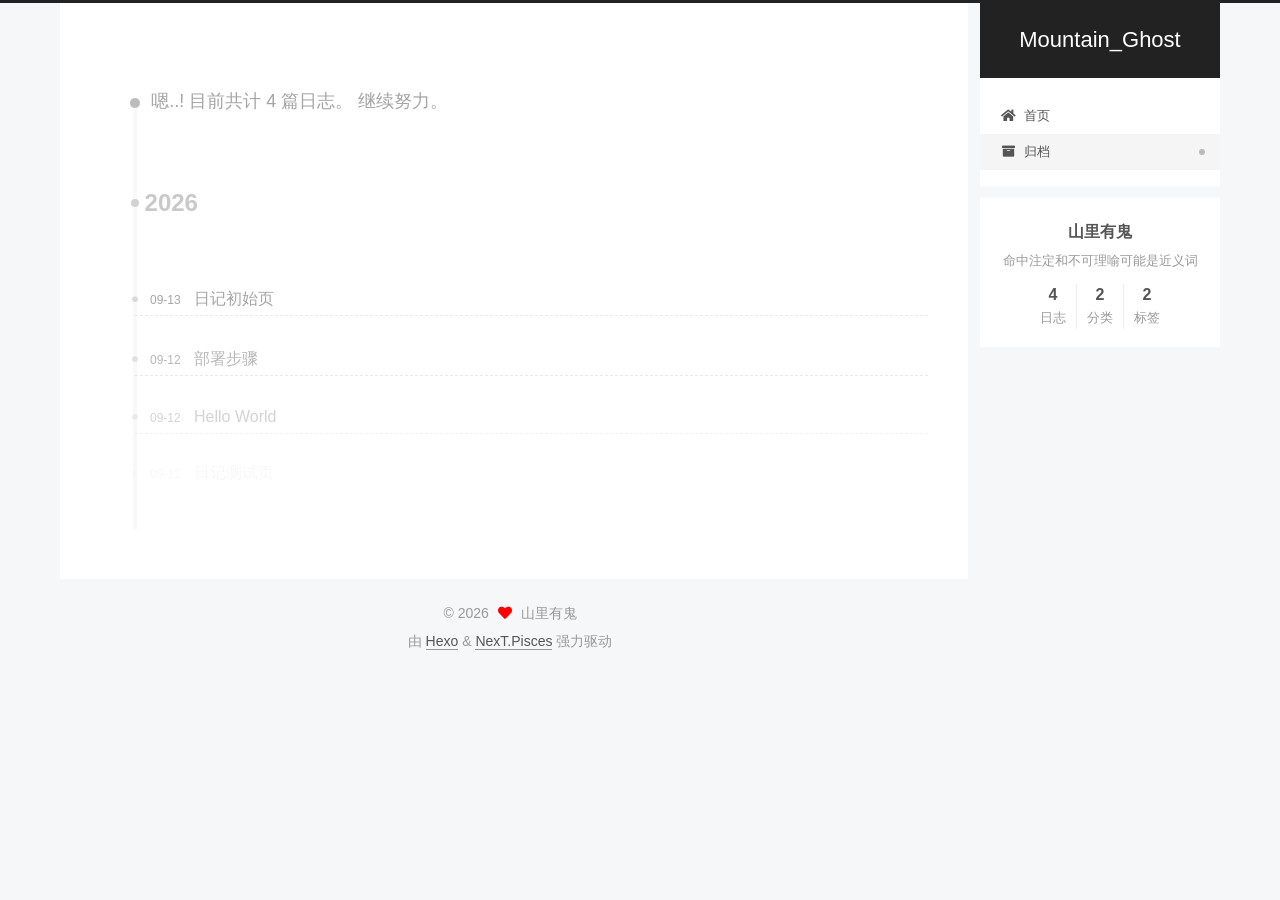
<file: archives/2026/index.html>
<!DOCTYPE html>
<html lang="zh-CN">
<head>
  <meta charset="UTF-8">
<meta name="viewport" content="width=device-width, initial-scale=1, maximum-scale=2">
<meta name="theme-color" content="#222">
<meta name="generator" content="Hexo 7.3.0">
  <link rel="apple-touch-icon" sizes="180x180" href="/images/apple-touch-icon-next.png">
  <link rel="icon" type="image/png" sizes="32x32" href="/images/favicon-32x32-next.png">
  <link rel="icon" type="image/png" sizes="16x16" href="/images/favicon-16x16-next.png">
  <link rel="mask-icon" href="/images/logo.svg" color="#222">

<link rel="stylesheet" href="/css/main.css">


<link rel="stylesheet" href="/lib/font-awesome/css/all.min.css">

<script id="hexo-configurations">
    var NexT = window.NexT || {};
    var CONFIG = {"hostname":"example.com","root":"/","scheme":"Pisces","version":"7.8.0","exturl":false,"sidebar":{"position":"right","display":"post","padding":18,"offset":12,"onmobile":false},"copycode":{"enable":false,"show_result":false,"style":null},"back2top":{"enable":true,"sidebar":false,"scrollpercent":false},"bookmark":{"enable":false,"color":"#222","save":"auto"},"fancybox":false,"mediumzoom":false,"lazyload":false,"pangu":false,"comments":{"style":"tabs","active":null,"storage":true,"lazyload":false,"nav":null},"algolia":{"hits":{"per_page":10},"labels":{"input_placeholder":"Search for Posts","hits_empty":"We didn't find any results for the search: ${query}","hits_stats":"${hits} results found in ${time} ms"}},"localsearch":{"enable":false,"trigger":"auto","top_n_per_article":1,"unescape":false,"preload":false},"motion":{"enable":true,"async":false,"transition":{"post_block":"fadeIn","post_header":"slideDownIn","post_body":"slideDownIn","coll_header":"slideLeftIn","sidebar":"slideUpIn"}}};
  </script>

  <meta name="description" content="命中注定和不可理喻可能是近义词">
<meta property="og:type" content="website">
<meta property="og:title" content="Mountain_Ghost">
<meta property="og:url" content="http://example.com/archives/2026/index.html">
<meta property="og:site_name" content="Mountain_Ghost">
<meta property="og:description" content="命中注定和不可理喻可能是近义词">
<meta property="og:locale" content="zh_CN">
<meta property="article:author" content="山里有鬼">
<meta name="twitter:card" content="summary">

<link rel="canonical" href="http://example.com/archives/2026/">


<script id="page-configurations">
  // https://hexo.io/docs/variables.html
  CONFIG.page = {
    sidebar: "",
    isHome : false,
    isPost : false,
    lang   : 'zh-CN'
  };
</script>

  <title>归档 | Mountain_Ghost</title>
  






  <noscript>
  <style>
  .use-motion .brand,
  .use-motion .menu-item,
  .sidebar-inner,
  .use-motion .post-block,
  .use-motion .pagination,
  .use-motion .comments,
  .use-motion .post-header,
  .use-motion .post-body,
  .use-motion .collection-header { opacity: initial; }

  .use-motion .site-title,
  .use-motion .site-subtitle {
    opacity: initial;
    top: initial;
  }

  .use-motion .logo-line-before i { left: initial; }
  .use-motion .logo-line-after i { right: initial; }
  </style>
</noscript>

</head>

<body itemscope itemtype="http://schema.org/WebPage">
  <div class="container use-motion">
    <div class="headband"></div>

    <header class="header" itemscope itemtype="http://schema.org/WPHeader">
      <div class="header-inner"><div class="site-brand-container">
  <div class="site-nav-toggle">
    <div class="toggle" aria-label="切换导航栏">
      <span class="toggle-line toggle-line-first"></span>
      <span class="toggle-line toggle-line-middle"></span>
      <span class="toggle-line toggle-line-last"></span>
    </div>
  </div>

  <div class="site-meta">

    <a href="/" class="brand" rel="start">
      <span class="logo-line-before"><i></i></span>
      <h1 class="site-title">Mountain_Ghost</h1>
      <span class="logo-line-after"><i></i></span>
    </a>
  </div>

  <div class="site-nav-right">
    <div class="toggle popup-trigger">
    </div>
  </div>
</div>




<nav class="site-nav">
  <ul id="menu" class="main-menu menu">
        <li class="menu-item menu-item-home">

    <a href="/" rel="section"><i class="fa fa-home fa-fw"></i>首页</a>

  </li>
        <li class="menu-item menu-item-archives">

    <a href="/archives/" rel="section"><i class="fa fa-archive fa-fw"></i>归档</a>

  </li>
  </ul>
</nav>




</div>
    </header>

    
  <div class="back-to-top">
    <i class="fa fa-arrow-up"></i>
    <span>0%</span>
  </div>


    <main class="main">
      <div class="main-inner">
        <div class="content-wrap">
          

          <div class="content archive">
            

  
  
  
  <div class="post-block">
    <div class="posts-collapse">
      <div class="collection-title">
        <span class="collection-header">嗯..! 目前共计 4 篇日志。 继续努力。</span>
      </div>

      
    <div class="collection-year">
      <span class="collection-header">2026</span>
    </div>

  <article itemscope itemtype="http://schema.org/Article">
    <header class="post-header">

      <div class="post-meta">
        <time itemprop="dateCreated"
              datetime="2026-09-13T00:00:00+08:00"
              content="2026-09-13">
          09-13
        </time>
      </div>

      <div class="post-title">
          <a class="post-title-link" href="/2026/09/13/diary-start%2020260913/" itemprop="url">
            <span itemprop="name">日记初始页</span>
          </a>
      </div>

    </header>
  </article>

  <article itemscope itemtype="http://schema.org/Article">
    <header class="post-header">

      <div class="post-meta">
        <time itemprop="dateCreated"
              datetime="2026-09-12T23:23:39+08:00"
              content="2026-09-12">
          09-12
        </time>
      </div>

      <div class="post-title">
          <a class="post-title-link" href="/2026/09/12/%E9%83%A8%E7%BD%B2%E6%AD%A5%E9%AA%A4/" itemprop="url">
            <span itemprop="name">部署步骤</span>
          </a>
      </div>

    </header>
  </article>

  <article itemscope itemtype="http://schema.org/Article">
    <header class="post-header">

      <div class="post-meta">
        <time itemprop="dateCreated"
              datetime="2026-09-12T21:48:05+08:00"
              content="2026-09-12">
          09-12
        </time>
      </div>

      <div class="post-title">
          <a class="post-title-link" href="/2026/09/12/hello-world/" itemprop="url">
            <span itemprop="name">Hello World</span>
          </a>
      </div>

    </header>
  </article>

  <article itemscope itemtype="http://schema.org/Article">
    <header class="post-header">

      <div class="post-meta">
        <time itemprop="dateCreated"
              datetime="2026-09-12T00:00:00+08:00"
              content="2026-09-12">
          09-12
        </time>
      </div>

      <div class="post-title">
          <a class="post-title-link" href="/2026/09/12/dairy-test/" itemprop="url">
            <span itemprop="name">日记测试页</span>
          </a>
      </div>

    </header>
  </article>


    </div>
  </div>
  
  
  

  



          </div>
          

<script>
  window.addEventListener('tabs:register', () => {
    let { activeClass } = CONFIG.comments;
    if (CONFIG.comments.storage) {
      activeClass = localStorage.getItem('comments_active') || activeClass;
    }
    if (activeClass) {
      let activeTab = document.querySelector(`a[href="#comment-${activeClass}"]`);
      if (activeTab) {
        activeTab.click();
      }
    }
  });
  if (CONFIG.comments.storage) {
    window.addEventListener('tabs:click', event => {
      if (!event.target.matches('.tabs-comment .tab-content .tab-pane')) return;
      let commentClass = event.target.classList[1];
      localStorage.setItem('comments_active', commentClass);
    });
  }
</script>

        </div>
          
  
  <div class="toggle sidebar-toggle">
    <span class="toggle-line toggle-line-first"></span>
    <span class="toggle-line toggle-line-middle"></span>
    <span class="toggle-line toggle-line-last"></span>
  </div>

  <aside class="sidebar">
    <div class="sidebar-inner">

      <ul class="sidebar-nav motion-element">
        <li class="sidebar-nav-toc">
          文章目录
        </li>
        <li class="sidebar-nav-overview">
          站点概览
        </li>
      </ul>

      <!--noindex-->
      <div class="post-toc-wrap sidebar-panel">
      </div>
      <!--/noindex-->

      <div class="site-overview-wrap sidebar-panel">
        <div class="site-author motion-element" itemprop="author" itemscope itemtype="http://schema.org/Person">
  <p class="site-author-name" itemprop="name">山里有鬼</p>
  <div class="site-description" itemprop="description">命中注定和不可理喻可能是近义词</div>
</div>
<div class="site-state-wrap motion-element">
  <nav class="site-state">
      <div class="site-state-item site-state-posts">
          <a href="/archives/">
        
          <span class="site-state-item-count">4</span>
          <span class="site-state-item-name">日志</span>
        </a>
      </div>
      <div class="site-state-item site-state-categories">
            <a href="/categories/">
        <span class="site-state-item-count">2</span>
        <span class="site-state-item-name">分类</span></a>
      </div>
      <div class="site-state-item site-state-tags">
            <a href="/tags/">
        <span class="site-state-item-count">2</span>
        <span class="site-state-item-name">标签</span></a>
      </div>
  </nav>
</div>



      </div>

    </div>
  </aside>
  <div id="sidebar-dimmer"></div>


      </div>
    </main>

    <footer class="footer">
      <div class="footer-inner">
        

        

<div class="copyright">
  
  &copy; 
  <span itemprop="copyrightYear">2026</span>
  <span class="with-love">
    <i class="fa fa-heart"></i>
  </span>
  <span class="author" itemprop="copyrightHolder">山里有鬼</span>
</div>
  <div class="powered-by">由 <a href="https://hexo.io/" class="theme-link" rel="noopener" target="_blank">Hexo</a> & <a href="https://pisces.theme-next.org/" class="theme-link" rel="noopener" target="_blank">NexT.Pisces</a> 强力驱动
  </div>

        








      </div>
    </footer>
  </div>

  
  <script src="/lib/anime.min.js"></script>
  <script src="/lib/velocity/velocity.min.js"></script>
  <script src="/lib/velocity/velocity.ui.min.js"></script>

<script src="/js/utils.js"></script>

<script src="/js/motion.js"></script>


<script src="/js/schemes/pisces.js"></script>


<script src="/js/next-boot.js"></script>




  















  

  

</body>
</html>
</file>
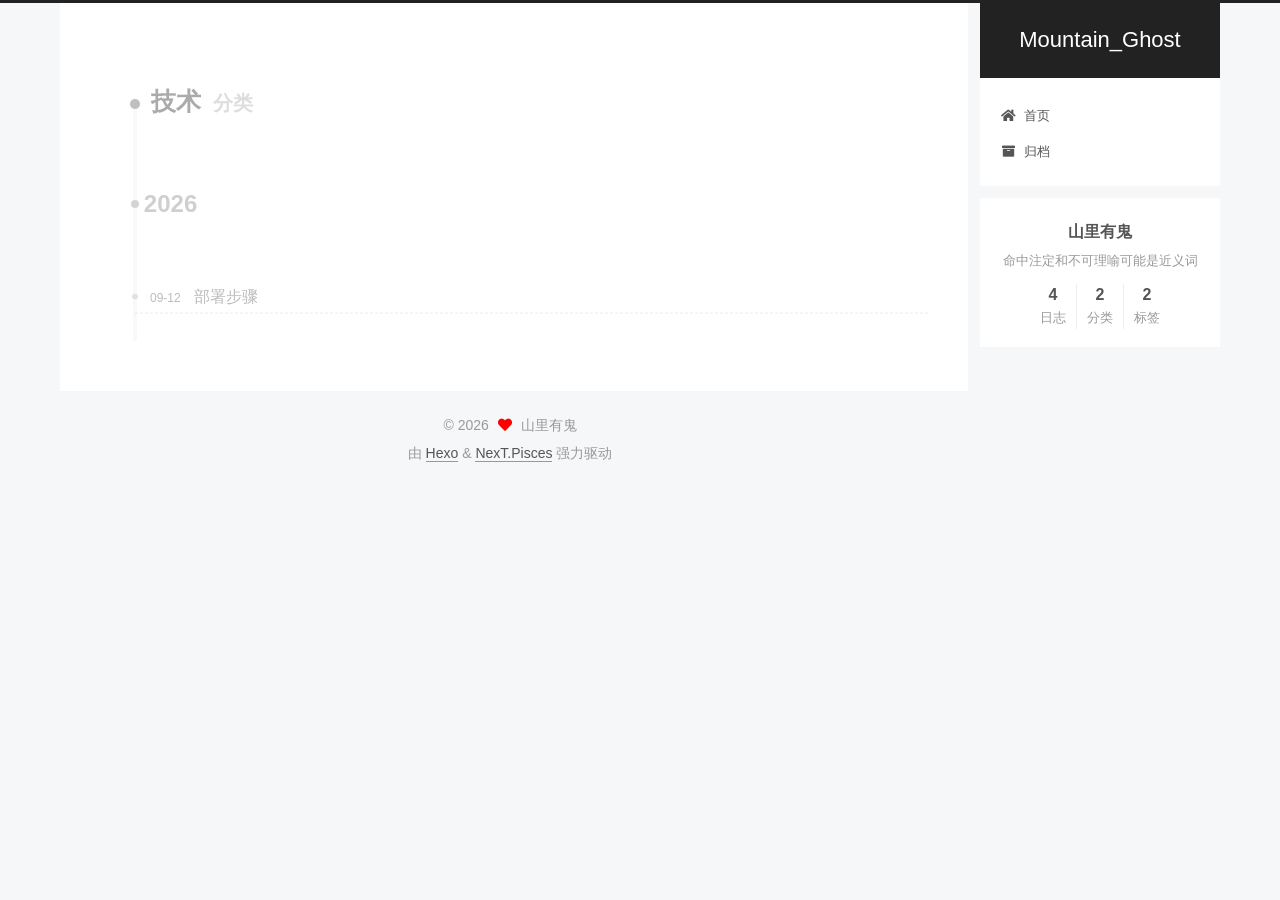
<file: categories/技术/index.html>
<!DOCTYPE html>
<html lang="zh-CN">
<head>
  <meta charset="UTF-8">
<meta name="viewport" content="width=device-width, initial-scale=1, maximum-scale=2">
<meta name="theme-color" content="#222">
<meta name="generator" content="Hexo 7.3.0">
  <link rel="apple-touch-icon" sizes="180x180" href="/images/apple-touch-icon-next.png">
  <link rel="icon" type="image/png" sizes="32x32" href="/images/favicon-32x32-next.png">
  <link rel="icon" type="image/png" sizes="16x16" href="/images/favicon-16x16-next.png">
  <link rel="mask-icon" href="/images/logo.svg" color="#222">

<link rel="stylesheet" href="/css/main.css">


<link rel="stylesheet" href="/lib/font-awesome/css/all.min.css">

<script id="hexo-configurations">
    var NexT = window.NexT || {};
    var CONFIG = {"hostname":"example.com","root":"/","scheme":"Pisces","version":"7.8.0","exturl":false,"sidebar":{"position":"right","display":"post","padding":18,"offset":12,"onmobile":false},"copycode":{"enable":false,"show_result":false,"style":null},"back2top":{"enable":true,"sidebar":false,"scrollpercent":false},"bookmark":{"enable":false,"color":"#222","save":"auto"},"fancybox":false,"mediumzoom":false,"lazyload":false,"pangu":false,"comments":{"style":"tabs","active":null,"storage":true,"lazyload":false,"nav":null},"algolia":{"hits":{"per_page":10},"labels":{"input_placeholder":"Search for Posts","hits_empty":"We didn't find any results for the search: ${query}","hits_stats":"${hits} results found in ${time} ms"}},"localsearch":{"enable":false,"trigger":"auto","top_n_per_article":1,"unescape":false,"preload":false},"motion":{"enable":true,"async":false,"transition":{"post_block":"fadeIn","post_header":"slideDownIn","post_body":"slideDownIn","coll_header":"slideLeftIn","sidebar":"slideUpIn"}}};
  </script>

  <meta name="description" content="命中注定和不可理喻可能是近义词">
<meta property="og:type" content="website">
<meta property="og:title" content="Mountain_Ghost">
<meta property="og:url" content="http://example.com/categories/%E6%8A%80%E6%9C%AF/index.html">
<meta property="og:site_name" content="Mountain_Ghost">
<meta property="og:description" content="命中注定和不可理喻可能是近义词">
<meta property="og:locale" content="zh_CN">
<meta property="article:author" content="山里有鬼">
<meta name="twitter:card" content="summary">

<link rel="canonical" href="http://example.com/categories/%E6%8A%80%E6%9C%AF/">


<script id="page-configurations">
  // https://hexo.io/docs/variables.html
  CONFIG.page = {
    sidebar: "",
    isHome : false,
    isPost : false,
    lang   : 'zh-CN'
  };
</script>

  <title>分类: 技术 | Mountain_Ghost</title>
  






  <noscript>
  <style>
  .use-motion .brand,
  .use-motion .menu-item,
  .sidebar-inner,
  .use-motion .post-block,
  .use-motion .pagination,
  .use-motion .comments,
  .use-motion .post-header,
  .use-motion .post-body,
  .use-motion .collection-header { opacity: initial; }

  .use-motion .site-title,
  .use-motion .site-subtitle {
    opacity: initial;
    top: initial;
  }

  .use-motion .logo-line-before i { left: initial; }
  .use-motion .logo-line-after i { right: initial; }
  </style>
</noscript>

</head>

<body itemscope itemtype="http://schema.org/WebPage">
  <div class="container use-motion">
    <div class="headband"></div>

    <header class="header" itemscope itemtype="http://schema.org/WPHeader">
      <div class="header-inner"><div class="site-brand-container">
  <div class="site-nav-toggle">
    <div class="toggle" aria-label="切换导航栏">
      <span class="toggle-line toggle-line-first"></span>
      <span class="toggle-line toggle-line-middle"></span>
      <span class="toggle-line toggle-line-last"></span>
    </div>
  </div>

  <div class="site-meta">

    <a href="/" class="brand" rel="start">
      <span class="logo-line-before"><i></i></span>
      <h1 class="site-title">Mountain_Ghost</h1>
      <span class="logo-line-after"><i></i></span>
    </a>
  </div>

  <div class="site-nav-right">
    <div class="toggle popup-trigger">
    </div>
  </div>
</div>




<nav class="site-nav">
  <ul id="menu" class="main-menu menu">
        <li class="menu-item menu-item-home">

    <a href="/" rel="section"><i class="fa fa-home fa-fw"></i>首页</a>

  </li>
        <li class="menu-item menu-item-archives">

    <a href="/archives/" rel="section"><i class="fa fa-archive fa-fw"></i>归档</a>

  </li>
  </ul>
</nav>




</div>
    </header>

    
  <div class="back-to-top">
    <i class="fa fa-arrow-up"></i>
    <span>0%</span>
  </div>


    <main class="main">
      <div class="main-inner">
        <div class="content-wrap">
          

          <div class="content category">
            

  
  
  
  <div class="post-block">
    <div class="posts-collapse">
      <div class="collection-title">
        <h2 class="collection-header">技术
          <small>分类</small>
        </h2>
      </div>

      
    <div class="collection-year">
      <span class="collection-header">2026</span>
    </div>

  <article itemscope itemtype="http://schema.org/Article">
    <header class="post-header">

      <div class="post-meta">
        <time itemprop="dateCreated"
              datetime="2026-09-12T23:23:39+08:00"
              content="2026-09-12">
          09-12
        </time>
      </div>

      <div class="post-title">
          <a class="post-title-link" href="/2026/09/12/%E9%83%A8%E7%BD%B2%E6%AD%A5%E9%AA%A4/" itemprop="url">
            <span itemprop="name">部署步骤</span>
          </a>
      </div>

    </header>
  </article>

    </div>
  </div>
  
  
  

  



          </div>
          

<script>
  window.addEventListener('tabs:register', () => {
    let { activeClass } = CONFIG.comments;
    if (CONFIG.comments.storage) {
      activeClass = localStorage.getItem('comments_active') || activeClass;
    }
    if (activeClass) {
      let activeTab = document.querySelector(`a[href="#comment-${activeClass}"]`);
      if (activeTab) {
        activeTab.click();
      }
    }
  });
  if (CONFIG.comments.storage) {
    window.addEventListener('tabs:click', event => {
      if (!event.target.matches('.tabs-comment .tab-content .tab-pane')) return;
      let commentClass = event.target.classList[1];
      localStorage.setItem('comments_active', commentClass);
    });
  }
</script>

        </div>
          
  
  <div class="toggle sidebar-toggle">
    <span class="toggle-line toggle-line-first"></span>
    <span class="toggle-line toggle-line-middle"></span>
    <span class="toggle-line toggle-line-last"></span>
  </div>

  <aside class="sidebar">
    <div class="sidebar-inner">

      <ul class="sidebar-nav motion-element">
        <li class="sidebar-nav-toc">
          文章目录
        </li>
        <li class="sidebar-nav-overview">
          站点概览
        </li>
      </ul>

      <!--noindex-->
      <div class="post-toc-wrap sidebar-panel">
      </div>
      <!--/noindex-->

      <div class="site-overview-wrap sidebar-panel">
        <div class="site-author motion-element" itemprop="author" itemscope itemtype="http://schema.org/Person">
  <p class="site-author-name" itemprop="name">山里有鬼</p>
  <div class="site-description" itemprop="description">命中注定和不可理喻可能是近义词</div>
</div>
<div class="site-state-wrap motion-element">
  <nav class="site-state">
      <div class="site-state-item site-state-posts">
          <a href="/archives/">
        
          <span class="site-state-item-count">4</span>
          <span class="site-state-item-name">日志</span>
        </a>
      </div>
      <div class="site-state-item site-state-categories">
            <a href="/categories/">
        <span class="site-state-item-count">2</span>
        <span class="site-state-item-name">分类</span></a>
      </div>
      <div class="site-state-item site-state-tags">
            <a href="/tags/">
        <span class="site-state-item-count">2</span>
        <span class="site-state-item-name">标签</span></a>
      </div>
  </nav>
</div>



      </div>

    </div>
  </aside>
  <div id="sidebar-dimmer"></div>


      </div>
    </main>

    <footer class="footer">
      <div class="footer-inner">
        

        

<div class="copyright">
  
  &copy; 
  <span itemprop="copyrightYear">2026</span>
  <span class="with-love">
    <i class="fa fa-heart"></i>
  </span>
  <span class="author" itemprop="copyrightHolder">山里有鬼</span>
</div>
  <div class="powered-by">由 <a href="https://hexo.io/" class="theme-link" rel="noopener" target="_blank">Hexo</a> & <a href="https://pisces.theme-next.org/" class="theme-link" rel="noopener" target="_blank">NexT.Pisces</a> 强力驱动
  </div>

        








      </div>
    </footer>
  </div>

  
  <script src="/lib/anime.min.js"></script>
  <script src="/lib/velocity/velocity.min.js"></script>
  <script src="/lib/velocity/velocity.ui.min.js"></script>

<script src="/js/utils.js"></script>

<script src="/js/motion.js"></script>


<script src="/js/schemes/pisces.js"></script>


<script src="/js/next-boot.js"></script>




  















  

  

</body>
</html>
</file>
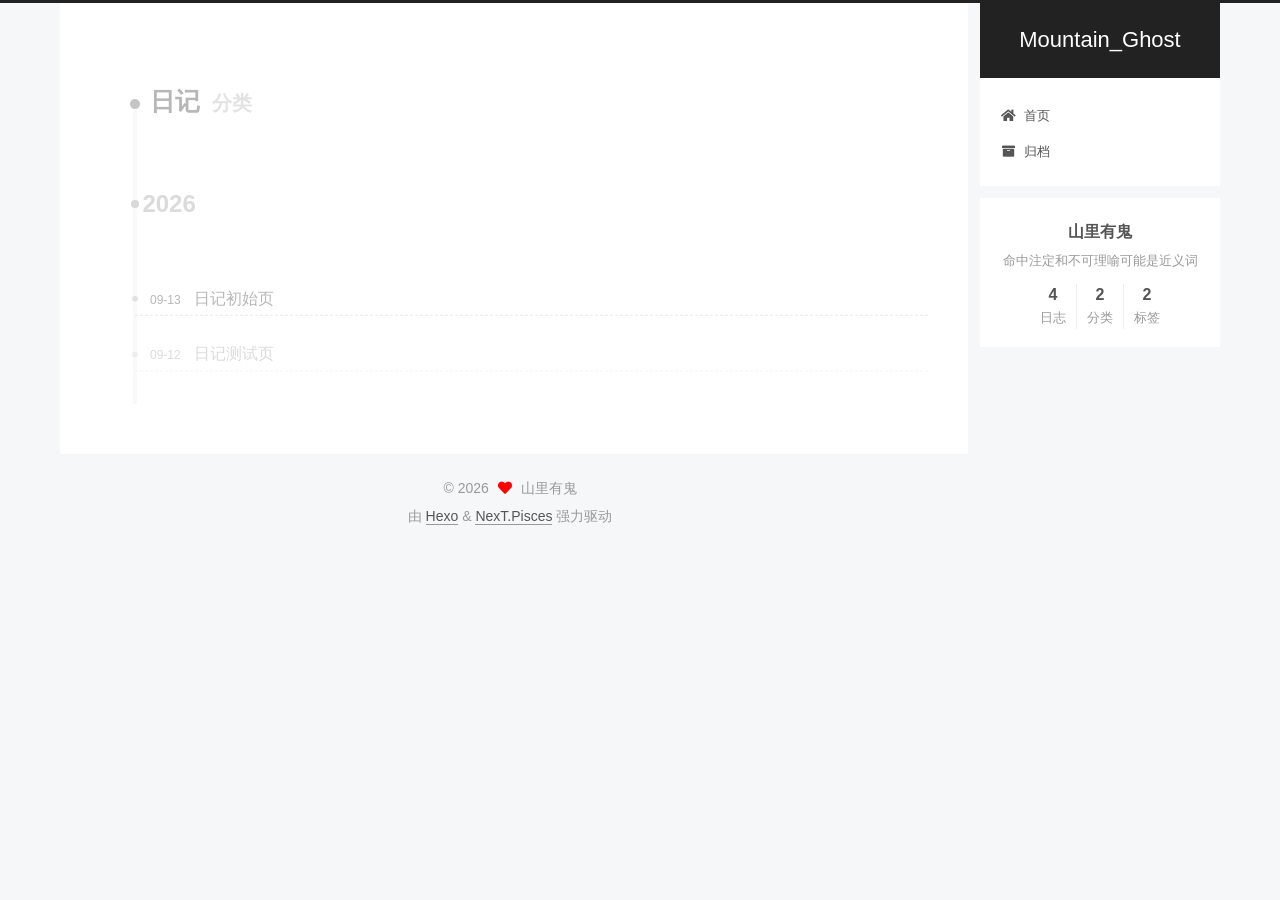
<file: categories/日记/index.html>
<!DOCTYPE html>
<html lang="zh-CN">
<head>
  <meta charset="UTF-8">
<meta name="viewport" content="width=device-width, initial-scale=1, maximum-scale=2">
<meta name="theme-color" content="#222">
<meta name="generator" content="Hexo 7.3.0">
  <link rel="apple-touch-icon" sizes="180x180" href="/images/apple-touch-icon-next.png">
  <link rel="icon" type="image/png" sizes="32x32" href="/images/favicon-32x32-next.png">
  <link rel="icon" type="image/png" sizes="16x16" href="/images/favicon-16x16-next.png">
  <link rel="mask-icon" href="/images/logo.svg" color="#222">

<link rel="stylesheet" href="/css/main.css">


<link rel="stylesheet" href="/lib/font-awesome/css/all.min.css">

<script id="hexo-configurations">
    var NexT = window.NexT || {};
    var CONFIG = {"hostname":"example.com","root":"/","scheme":"Pisces","version":"7.8.0","exturl":false,"sidebar":{"position":"right","display":"post","padding":18,"offset":12,"onmobile":false},"copycode":{"enable":false,"show_result":false,"style":null},"back2top":{"enable":true,"sidebar":false,"scrollpercent":false},"bookmark":{"enable":false,"color":"#222","save":"auto"},"fancybox":false,"mediumzoom":false,"lazyload":false,"pangu":false,"comments":{"style":"tabs","active":null,"storage":true,"lazyload":false,"nav":null},"algolia":{"hits":{"per_page":10},"labels":{"input_placeholder":"Search for Posts","hits_empty":"We didn't find any results for the search: ${query}","hits_stats":"${hits} results found in ${time} ms"}},"localsearch":{"enable":false,"trigger":"auto","top_n_per_article":1,"unescape":false,"preload":false},"motion":{"enable":true,"async":false,"transition":{"post_block":"fadeIn","post_header":"slideDownIn","post_body":"slideDownIn","coll_header":"slideLeftIn","sidebar":"slideUpIn"}}};
  </script>

  <meta name="description" content="命中注定和不可理喻可能是近义词">
<meta property="og:type" content="website">
<meta property="og:title" content="Mountain_Ghost">
<meta property="og:url" content="http://example.com/categories/%E6%97%A5%E8%AE%B0/index.html">
<meta property="og:site_name" content="Mountain_Ghost">
<meta property="og:description" content="命中注定和不可理喻可能是近义词">
<meta property="og:locale" content="zh_CN">
<meta property="article:author" content="山里有鬼">
<meta name="twitter:card" content="summary">

<link rel="canonical" href="http://example.com/categories/%E6%97%A5%E8%AE%B0/">


<script id="page-configurations">
  // https://hexo.io/docs/variables.html
  CONFIG.page = {
    sidebar: "",
    isHome : false,
    isPost : false,
    lang   : 'zh-CN'
  };
</script>

  <title>分类: 日记 | Mountain_Ghost</title>
  






  <noscript>
  <style>
  .use-motion .brand,
  .use-motion .menu-item,
  .sidebar-inner,
  .use-motion .post-block,
  .use-motion .pagination,
  .use-motion .comments,
  .use-motion .post-header,
  .use-motion .post-body,
  .use-motion .collection-header { opacity: initial; }

  .use-motion .site-title,
  .use-motion .site-subtitle {
    opacity: initial;
    top: initial;
  }

  .use-motion .logo-line-before i { left: initial; }
  .use-motion .logo-line-after i { right: initial; }
  </style>
</noscript>

</head>

<body itemscope itemtype="http://schema.org/WebPage">
  <div class="container use-motion">
    <div class="headband"></div>

    <header class="header" itemscope itemtype="http://schema.org/WPHeader">
      <div class="header-inner"><div class="site-brand-container">
  <div class="site-nav-toggle">
    <div class="toggle" aria-label="切换导航栏">
      <span class="toggle-line toggle-line-first"></span>
      <span class="toggle-line toggle-line-middle"></span>
      <span class="toggle-line toggle-line-last"></span>
    </div>
  </div>

  <div class="site-meta">

    <a href="/" class="brand" rel="start">
      <span class="logo-line-before"><i></i></span>
      <h1 class="site-title">Mountain_Ghost</h1>
      <span class="logo-line-after"><i></i></span>
    </a>
  </div>

  <div class="site-nav-right">
    <div class="toggle popup-trigger">
    </div>
  </div>
</div>




<nav class="site-nav">
  <ul id="menu" class="main-menu menu">
        <li class="menu-item menu-item-home">

    <a href="/" rel="section"><i class="fa fa-home fa-fw"></i>首页</a>

  </li>
        <li class="menu-item menu-item-archives">

    <a href="/archives/" rel="section"><i class="fa fa-archive fa-fw"></i>归档</a>

  </li>
  </ul>
</nav>




</div>
    </header>

    
  <div class="back-to-top">
    <i class="fa fa-arrow-up"></i>
    <span>0%</span>
  </div>


    <main class="main">
      <div class="main-inner">
        <div class="content-wrap">
          

          <div class="content category">
            

  
  
  
  <div class="post-block">
    <div class="posts-collapse">
      <div class="collection-title">
        <h2 class="collection-header">日记
          <small>分类</small>
        </h2>
      </div>

      
    <div class="collection-year">
      <span class="collection-header">2026</span>
    </div>

  <article itemscope itemtype="http://schema.org/Article">
    <header class="post-header">

      <div class="post-meta">
        <time itemprop="dateCreated"
              datetime="2026-09-13T00:00:00+08:00"
              content="2026-09-13">
          09-13
        </time>
      </div>

      <div class="post-title">
          <a class="post-title-link" href="/2026/09/13/diary-start%2020260913/" itemprop="url">
            <span itemprop="name">日记初始页</span>
          </a>
      </div>

    </header>
  </article>

  <article itemscope itemtype="http://schema.org/Article">
    <header class="post-header">

      <div class="post-meta">
        <time itemprop="dateCreated"
              datetime="2026-09-12T00:00:00+08:00"
              content="2026-09-12">
          09-12
        </time>
      </div>

      <div class="post-title">
          <a class="post-title-link" href="/2026/09/12/dairy-test/" itemprop="url">
            <span itemprop="name">日记测试页</span>
          </a>
      </div>

    </header>
  </article>

    </div>
  </div>
  
  
  

  



          </div>
          

<script>
  window.addEventListener('tabs:register', () => {
    let { activeClass } = CONFIG.comments;
    if (CONFIG.comments.storage) {
      activeClass = localStorage.getItem('comments_active') || activeClass;
    }
    if (activeClass) {
      let activeTab = document.querySelector(`a[href="#comment-${activeClass}"]`);
      if (activeTab) {
        activeTab.click();
      }
    }
  });
  if (CONFIG.comments.storage) {
    window.addEventListener('tabs:click', event => {
      if (!event.target.matches('.tabs-comment .tab-content .tab-pane')) return;
      let commentClass = event.target.classList[1];
      localStorage.setItem('comments_active', commentClass);
    });
  }
</script>

        </div>
          
  
  <div class="toggle sidebar-toggle">
    <span class="toggle-line toggle-line-first"></span>
    <span class="toggle-line toggle-line-middle"></span>
    <span class="toggle-line toggle-line-last"></span>
  </div>

  <aside class="sidebar">
    <div class="sidebar-inner">

      <ul class="sidebar-nav motion-element">
        <li class="sidebar-nav-toc">
          文章目录
        </li>
        <li class="sidebar-nav-overview">
          站点概览
        </li>
      </ul>

      <!--noindex-->
      <div class="post-toc-wrap sidebar-panel">
      </div>
      <!--/noindex-->

      <div class="site-overview-wrap sidebar-panel">
        <div class="site-author motion-element" itemprop="author" itemscope itemtype="http://schema.org/Person">
  <p class="site-author-name" itemprop="name">山里有鬼</p>
  <div class="site-description" itemprop="description">命中注定和不可理喻可能是近义词</div>
</div>
<div class="site-state-wrap motion-element">
  <nav class="site-state">
      <div class="site-state-item site-state-posts">
          <a href="/archives/">
        
          <span class="site-state-item-count">4</span>
          <span class="site-state-item-name">日志</span>
        </a>
      </div>
      <div class="site-state-item site-state-categories">
            <a href="/categories/">
        <span class="site-state-item-count">2</span>
        <span class="site-state-item-name">分类</span></a>
      </div>
      <div class="site-state-item site-state-tags">
            <a href="/tags/">
        <span class="site-state-item-count">2</span>
        <span class="site-state-item-name">标签</span></a>
      </div>
  </nav>
</div>



      </div>

    </div>
  </aside>
  <div id="sidebar-dimmer"></div>


      </div>
    </main>

    <footer class="footer">
      <div class="footer-inner">
        

        

<div class="copyright">
  
  &copy; 
  <span itemprop="copyrightYear">2026</span>
  <span class="with-love">
    <i class="fa fa-heart"></i>
  </span>
  <span class="author" itemprop="copyrightHolder">山里有鬼</span>
</div>
  <div class="powered-by">由 <a href="https://hexo.io/" class="theme-link" rel="noopener" target="_blank">Hexo</a> & <a href="https://pisces.theme-next.org/" class="theme-link" rel="noopener" target="_blank">NexT.Pisces</a> 强力驱动
  </div>

        








      </div>
    </footer>
  </div>

  
  <script src="/lib/anime.min.js"></script>
  <script src="/lib/velocity/velocity.min.js"></script>
  <script src="/lib/velocity/velocity.ui.min.js"></script>

<script src="/js/utils.js"></script>

<script src="/js/motion.js"></script>


<script src="/js/schemes/pisces.js"></script>


<script src="/js/next-boot.js"></script>




  















  

  

</body>
</html>
</file>
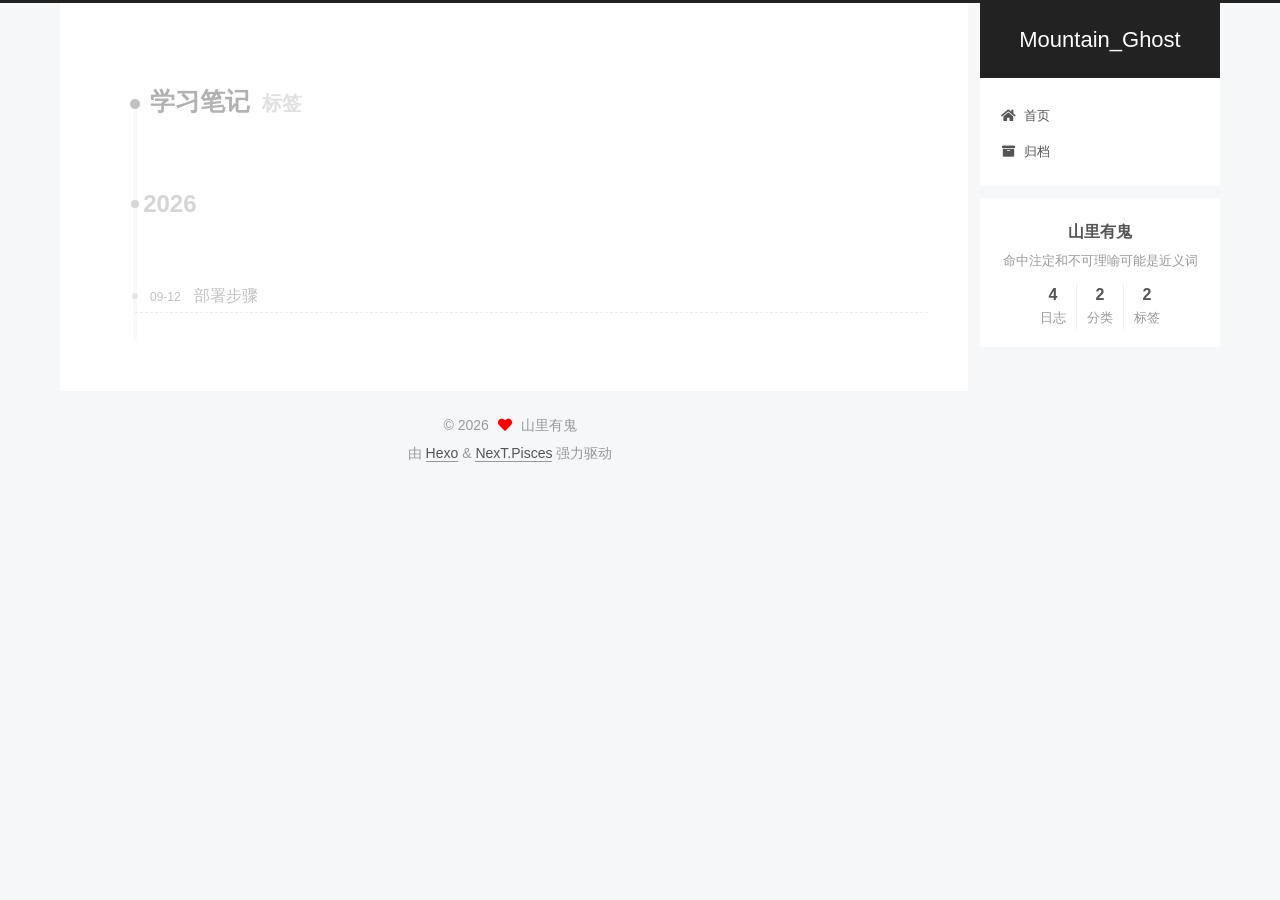
<file: tags/学习笔记/index.html>
<!DOCTYPE html>
<html lang="zh-CN">
<head>
  <meta charset="UTF-8">
<meta name="viewport" content="width=device-width, initial-scale=1, maximum-scale=2">
<meta name="theme-color" content="#222">
<meta name="generator" content="Hexo 7.3.0">
  <link rel="apple-touch-icon" sizes="180x180" href="/images/apple-touch-icon-next.png">
  <link rel="icon" type="image/png" sizes="32x32" href="/images/favicon-32x32-next.png">
  <link rel="icon" type="image/png" sizes="16x16" href="/images/favicon-16x16-next.png">
  <link rel="mask-icon" href="/images/logo.svg" color="#222">

<link rel="stylesheet" href="/css/main.css">


<link rel="stylesheet" href="/lib/font-awesome/css/all.min.css">

<script id="hexo-configurations">
    var NexT = window.NexT || {};
    var CONFIG = {"hostname":"example.com","root":"/","scheme":"Pisces","version":"7.8.0","exturl":false,"sidebar":{"position":"right","display":"post","padding":18,"offset":12,"onmobile":false},"copycode":{"enable":false,"show_result":false,"style":null},"back2top":{"enable":true,"sidebar":false,"scrollpercent":false},"bookmark":{"enable":false,"color":"#222","save":"auto"},"fancybox":false,"mediumzoom":false,"lazyload":false,"pangu":false,"comments":{"style":"tabs","active":null,"storage":true,"lazyload":false,"nav":null},"algolia":{"hits":{"per_page":10},"labels":{"input_placeholder":"Search for Posts","hits_empty":"We didn't find any results for the search: ${query}","hits_stats":"${hits} results found in ${time} ms"}},"localsearch":{"enable":false,"trigger":"auto","top_n_per_article":1,"unescape":false,"preload":false},"motion":{"enable":true,"async":false,"transition":{"post_block":"fadeIn","post_header":"slideDownIn","post_body":"slideDownIn","coll_header":"slideLeftIn","sidebar":"slideUpIn"}}};
  </script>

  <meta name="description" content="命中注定和不可理喻可能是近义词">
<meta property="og:type" content="website">
<meta property="og:title" content="Mountain_Ghost">
<meta property="og:url" content="http://example.com/tags/%E5%AD%A6%E4%B9%A0%E7%AC%94%E8%AE%B0/index.html">
<meta property="og:site_name" content="Mountain_Ghost">
<meta property="og:description" content="命中注定和不可理喻可能是近义词">
<meta property="og:locale" content="zh_CN">
<meta property="article:author" content="山里有鬼">
<meta name="twitter:card" content="summary">

<link rel="canonical" href="http://example.com/tags/%E5%AD%A6%E4%B9%A0%E7%AC%94%E8%AE%B0/">


<script id="page-configurations">
  // https://hexo.io/docs/variables.html
  CONFIG.page = {
    sidebar: "",
    isHome : false,
    isPost : false,
    lang   : 'zh-CN'
  };
</script>

  <title>标签: 学习笔记 | Mountain_Ghost</title>
  






  <noscript>
  <style>
  .use-motion .brand,
  .use-motion .menu-item,
  .sidebar-inner,
  .use-motion .post-block,
  .use-motion .pagination,
  .use-motion .comments,
  .use-motion .post-header,
  .use-motion .post-body,
  .use-motion .collection-header { opacity: initial; }

  .use-motion .site-title,
  .use-motion .site-subtitle {
    opacity: initial;
    top: initial;
  }

  .use-motion .logo-line-before i { left: initial; }
  .use-motion .logo-line-after i { right: initial; }
  </style>
</noscript>

</head>

<body itemscope itemtype="http://schema.org/WebPage">
  <div class="container use-motion">
    <div class="headband"></div>

    <header class="header" itemscope itemtype="http://schema.org/WPHeader">
      <div class="header-inner"><div class="site-brand-container">
  <div class="site-nav-toggle">
    <div class="toggle" aria-label="切换导航栏">
      <span class="toggle-line toggle-line-first"></span>
      <span class="toggle-line toggle-line-middle"></span>
      <span class="toggle-line toggle-line-last"></span>
    </div>
  </div>

  <div class="site-meta">

    <a href="/" class="brand" rel="start">
      <span class="logo-line-before"><i></i></span>
      <h1 class="site-title">Mountain_Ghost</h1>
      <span class="logo-line-after"><i></i></span>
    </a>
  </div>

  <div class="site-nav-right">
    <div class="toggle popup-trigger">
    </div>
  </div>
</div>




<nav class="site-nav">
  <ul id="menu" class="main-menu menu">
        <li class="menu-item menu-item-home">

    <a href="/" rel="section"><i class="fa fa-home fa-fw"></i>首页</a>

  </li>
        <li class="menu-item menu-item-archives">

    <a href="/archives/" rel="section"><i class="fa fa-archive fa-fw"></i>归档</a>

  </li>
  </ul>
</nav>




</div>
    </header>

    
  <div class="back-to-top">
    <i class="fa fa-arrow-up"></i>
    <span>0%</span>
  </div>


    <main class="main">
      <div class="main-inner">
        <div class="content-wrap">
          

          <div class="content tag">
            

  
  
  
  <div class="post-block">
    <div class="posts-collapse">
      <div class="collection-title">
        <h2 class="collection-header">学习笔记
          <small>标签</small>
        </h2>
      </div>

      
    <div class="collection-year">
      <span class="collection-header">2026</span>
    </div>

  <article itemscope itemtype="http://schema.org/Article">
    <header class="post-header">

      <div class="post-meta">
        <time itemprop="dateCreated"
              datetime="2026-09-12T23:23:39+08:00"
              content="2026-09-12">
          09-12
        </time>
      </div>

      <div class="post-title">
          <a class="post-title-link" href="/2026/09/12/%E9%83%A8%E7%BD%B2%E6%AD%A5%E9%AA%A4/" itemprop="url">
            <span itemprop="name">部署步骤</span>
          </a>
      </div>

    </header>
  </article>

    </div>
  </div>
  
  
  

  



          </div>
          

<script>
  window.addEventListener('tabs:register', () => {
    let { activeClass } = CONFIG.comments;
    if (CONFIG.comments.storage) {
      activeClass = localStorage.getItem('comments_active') || activeClass;
    }
    if (activeClass) {
      let activeTab = document.querySelector(`a[href="#comment-${activeClass}"]`);
      if (activeTab) {
        activeTab.click();
      }
    }
  });
  if (CONFIG.comments.storage) {
    window.addEventListener('tabs:click', event => {
      if (!event.target.matches('.tabs-comment .tab-content .tab-pane')) return;
      let commentClass = event.target.classList[1];
      localStorage.setItem('comments_active', commentClass);
    });
  }
</script>

        </div>
          
  
  <div class="toggle sidebar-toggle">
    <span class="toggle-line toggle-line-first"></span>
    <span class="toggle-line toggle-line-middle"></span>
    <span class="toggle-line toggle-line-last"></span>
  </div>

  <aside class="sidebar">
    <div class="sidebar-inner">

      <ul class="sidebar-nav motion-element">
        <li class="sidebar-nav-toc">
          文章目录
        </li>
        <li class="sidebar-nav-overview">
          站点概览
        </li>
      </ul>

      <!--noindex-->
      <div class="post-toc-wrap sidebar-panel">
      </div>
      <!--/noindex-->

      <div class="site-overview-wrap sidebar-panel">
        <div class="site-author motion-element" itemprop="author" itemscope itemtype="http://schema.org/Person">
  <p class="site-author-name" itemprop="name">山里有鬼</p>
  <div class="site-description" itemprop="description">命中注定和不可理喻可能是近义词</div>
</div>
<div class="site-state-wrap motion-element">
  <nav class="site-state">
      <div class="site-state-item site-state-posts">
          <a href="/archives/">
        
          <span class="site-state-item-count">4</span>
          <span class="site-state-item-name">日志</span>
        </a>
      </div>
      <div class="site-state-item site-state-categories">
            <a href="/categories/">
        <span class="site-state-item-count">2</span>
        <span class="site-state-item-name">分类</span></a>
      </div>
      <div class="site-state-item site-state-tags">
            <a href="/tags/">
        <span class="site-state-item-count">2</span>
        <span class="site-state-item-name">标签</span></a>
      </div>
  </nav>
</div>



      </div>

    </div>
  </aside>
  <div id="sidebar-dimmer"></div>


      </div>
    </main>

    <footer class="footer">
      <div class="footer-inner">
        

        

<div class="copyright">
  
  &copy; 
  <span itemprop="copyrightYear">2026</span>
  <span class="with-love">
    <i class="fa fa-heart"></i>
  </span>
  <span class="author" itemprop="copyrightHolder">山里有鬼</span>
</div>
  <div class="powered-by">由 <a href="https://hexo.io/" class="theme-link" rel="noopener" target="_blank">Hexo</a> & <a href="https://pisces.theme-next.org/" class="theme-link" rel="noopener" target="_blank">NexT.Pisces</a> 强力驱动
  </div>

        








      </div>
    </footer>
  </div>

  
  <script src="/lib/anime.min.js"></script>
  <script src="/lib/velocity/velocity.min.js"></script>
  <script src="/lib/velocity/velocity.ui.min.js"></script>

<script src="/js/utils.js"></script>

<script src="/js/motion.js"></script>


<script src="/js/schemes/pisces.js"></script>


<script src="/js/next-boot.js"></script>




  















  

  

</body>
</html>
</file>
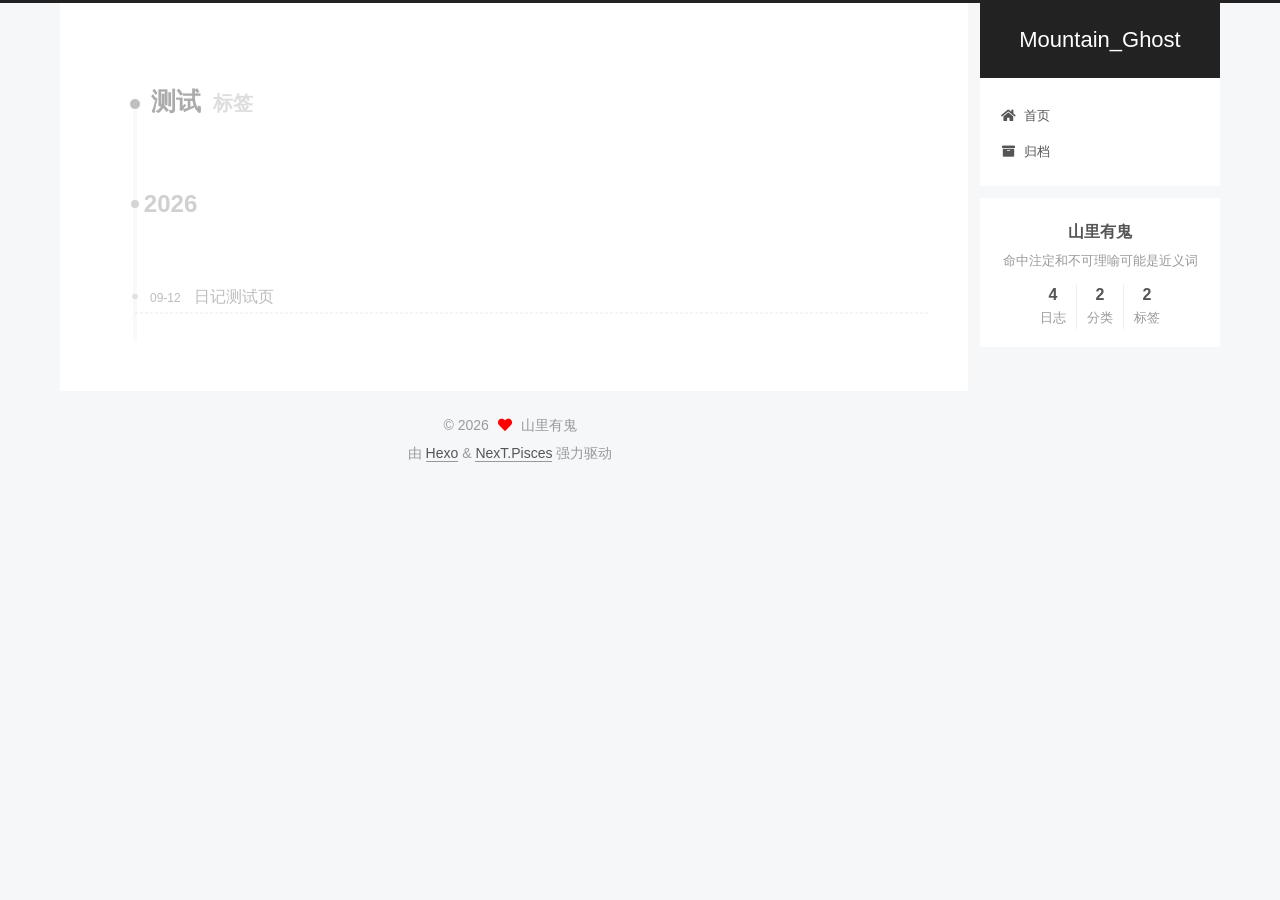
<file: tags/测试/index.html>
<!DOCTYPE html>
<html lang="zh-CN">
<head>
  <meta charset="UTF-8">
<meta name="viewport" content="width=device-width, initial-scale=1, maximum-scale=2">
<meta name="theme-color" content="#222">
<meta name="generator" content="Hexo 7.3.0">
  <link rel="apple-touch-icon" sizes="180x180" href="/images/apple-touch-icon-next.png">
  <link rel="icon" type="image/png" sizes="32x32" href="/images/favicon-32x32-next.png">
  <link rel="icon" type="image/png" sizes="16x16" href="/images/favicon-16x16-next.png">
  <link rel="mask-icon" href="/images/logo.svg" color="#222">

<link rel="stylesheet" href="/css/main.css">


<link rel="stylesheet" href="/lib/font-awesome/css/all.min.css">

<script id="hexo-configurations">
    var NexT = window.NexT || {};
    var CONFIG = {"hostname":"example.com","root":"/","scheme":"Pisces","version":"7.8.0","exturl":false,"sidebar":{"position":"right","display":"post","padding":18,"offset":12,"onmobile":false},"copycode":{"enable":false,"show_result":false,"style":null},"back2top":{"enable":true,"sidebar":false,"scrollpercent":false},"bookmark":{"enable":false,"color":"#222","save":"auto"},"fancybox":false,"mediumzoom":false,"lazyload":false,"pangu":false,"comments":{"style":"tabs","active":null,"storage":true,"lazyload":false,"nav":null},"algolia":{"hits":{"per_page":10},"labels":{"input_placeholder":"Search for Posts","hits_empty":"We didn't find any results for the search: ${query}","hits_stats":"${hits} results found in ${time} ms"}},"localsearch":{"enable":false,"trigger":"auto","top_n_per_article":1,"unescape":false,"preload":false},"motion":{"enable":true,"async":false,"transition":{"post_block":"fadeIn","post_header":"slideDownIn","post_body":"slideDownIn","coll_header":"slideLeftIn","sidebar":"slideUpIn"}}};
  </script>

  <meta name="description" content="命中注定和不可理喻可能是近义词">
<meta property="og:type" content="website">
<meta property="og:title" content="Mountain_Ghost">
<meta property="og:url" content="http://example.com/tags/%E6%B5%8B%E8%AF%95/index.html">
<meta property="og:site_name" content="Mountain_Ghost">
<meta property="og:description" content="命中注定和不可理喻可能是近义词">
<meta property="og:locale" content="zh_CN">
<meta property="article:author" content="山里有鬼">
<meta name="twitter:card" content="summary">

<link rel="canonical" href="http://example.com/tags/%E6%B5%8B%E8%AF%95/">


<script id="page-configurations">
  // https://hexo.io/docs/variables.html
  CONFIG.page = {
    sidebar: "",
    isHome : false,
    isPost : false,
    lang   : 'zh-CN'
  };
</script>

  <title>标签: 测试 | Mountain_Ghost</title>
  






  <noscript>
  <style>
  .use-motion .brand,
  .use-motion .menu-item,
  .sidebar-inner,
  .use-motion .post-block,
  .use-motion .pagination,
  .use-motion .comments,
  .use-motion .post-header,
  .use-motion .post-body,
  .use-motion .collection-header { opacity: initial; }

  .use-motion .site-title,
  .use-motion .site-subtitle {
    opacity: initial;
    top: initial;
  }

  .use-motion .logo-line-before i { left: initial; }
  .use-motion .logo-line-after i { right: initial; }
  </style>
</noscript>

</head>

<body itemscope itemtype="http://schema.org/WebPage">
  <div class="container use-motion">
    <div class="headband"></div>

    <header class="header" itemscope itemtype="http://schema.org/WPHeader">
      <div class="header-inner"><div class="site-brand-container">
  <div class="site-nav-toggle">
    <div class="toggle" aria-label="切换导航栏">
      <span class="toggle-line toggle-line-first"></span>
      <span class="toggle-line toggle-line-middle"></span>
      <span class="toggle-line toggle-line-last"></span>
    </div>
  </div>

  <div class="site-meta">

    <a href="/" class="brand" rel="start">
      <span class="logo-line-before"><i></i></span>
      <h1 class="site-title">Mountain_Ghost</h1>
      <span class="logo-line-after"><i></i></span>
    </a>
  </div>

  <div class="site-nav-right">
    <div class="toggle popup-trigger">
    </div>
  </div>
</div>




<nav class="site-nav">
  <ul id="menu" class="main-menu menu">
        <li class="menu-item menu-item-home">

    <a href="/" rel="section"><i class="fa fa-home fa-fw"></i>首页</a>

  </li>
        <li class="menu-item menu-item-archives">

    <a href="/archives/" rel="section"><i class="fa fa-archive fa-fw"></i>归档</a>

  </li>
  </ul>
</nav>




</div>
    </header>

    
  <div class="back-to-top">
    <i class="fa fa-arrow-up"></i>
    <span>0%</span>
  </div>


    <main class="main">
      <div class="main-inner">
        <div class="content-wrap">
          

          <div class="content tag">
            

  
  
  
  <div class="post-block">
    <div class="posts-collapse">
      <div class="collection-title">
        <h2 class="collection-header">测试
          <small>标签</small>
        </h2>
      </div>

      
    <div class="collection-year">
      <span class="collection-header">2026</span>
    </div>

  <article itemscope itemtype="http://schema.org/Article">
    <header class="post-header">

      <div class="post-meta">
        <time itemprop="dateCreated"
              datetime="2026-09-12T00:00:00+08:00"
              content="2026-09-12">
          09-12
        </time>
      </div>

      <div class="post-title">
          <a class="post-title-link" href="/2026/09/12/dairy-test/" itemprop="url">
            <span itemprop="name">日记测试页</span>
          </a>
      </div>

    </header>
  </article>

    </div>
  </div>
  
  
  

  



          </div>
          

<script>
  window.addEventListener('tabs:register', () => {
    let { activeClass } = CONFIG.comments;
    if (CONFIG.comments.storage) {
      activeClass = localStorage.getItem('comments_active') || activeClass;
    }
    if (activeClass) {
      let activeTab = document.querySelector(`a[href="#comment-${activeClass}"]`);
      if (activeTab) {
        activeTab.click();
      }
    }
  });
  if (CONFIG.comments.storage) {
    window.addEventListener('tabs:click', event => {
      if (!event.target.matches('.tabs-comment .tab-content .tab-pane')) return;
      let commentClass = event.target.classList[1];
      localStorage.setItem('comments_active', commentClass);
    });
  }
</script>

        </div>
          
  
  <div class="toggle sidebar-toggle">
    <span class="toggle-line toggle-line-first"></span>
    <span class="toggle-line toggle-line-middle"></span>
    <span class="toggle-line toggle-line-last"></span>
  </div>

  <aside class="sidebar">
    <div class="sidebar-inner">

      <ul class="sidebar-nav motion-element">
        <li class="sidebar-nav-toc">
          文章目录
        </li>
        <li class="sidebar-nav-overview">
          站点概览
        </li>
      </ul>

      <!--noindex-->
      <div class="post-toc-wrap sidebar-panel">
      </div>
      <!--/noindex-->

      <div class="site-overview-wrap sidebar-panel">
        <div class="site-author motion-element" itemprop="author" itemscope itemtype="http://schema.org/Person">
  <p class="site-author-name" itemprop="name">山里有鬼</p>
  <div class="site-description" itemprop="description">命中注定和不可理喻可能是近义词</div>
</div>
<div class="site-state-wrap motion-element">
  <nav class="site-state">
      <div class="site-state-item site-state-posts">
          <a href="/archives/">
        
          <span class="site-state-item-count">4</span>
          <span class="site-state-item-name">日志</span>
        </a>
      </div>
      <div class="site-state-item site-state-categories">
            <a href="/categories/">
        <span class="site-state-item-count">2</span>
        <span class="site-state-item-name">分类</span></a>
      </div>
      <div class="site-state-item site-state-tags">
            <a href="/tags/">
        <span class="site-state-item-count">2</span>
        <span class="site-state-item-name">标签</span></a>
      </div>
  </nav>
</div>



      </div>

    </div>
  </aside>
  <div id="sidebar-dimmer"></div>


      </div>
    </main>

    <footer class="footer">
      <div class="footer-inner">
        

        

<div class="copyright">
  
  &copy; 
  <span itemprop="copyrightYear">2026</span>
  <span class="with-love">
    <i class="fa fa-heart"></i>
  </span>
  <span class="author" itemprop="copyrightHolder">山里有鬼</span>
</div>
  <div class="powered-by">由 <a href="https://hexo.io/" class="theme-link" rel="noopener" target="_blank">Hexo</a> & <a href="https://pisces.theme-next.org/" class="theme-link" rel="noopener" target="_blank">NexT.Pisces</a> 强力驱动
  </div>

        








      </div>
    </footer>
  </div>

  
  <script src="/lib/anime.min.js"></script>
  <script src="/lib/velocity/velocity.min.js"></script>
  <script src="/lib/velocity/velocity.ui.min.js"></script>

<script src="/js/utils.js"></script>

<script src="/js/motion.js"></script>


<script src="/js/schemes/pisces.js"></script>


<script src="/js/next-boot.js"></script>




  















  

  

</body>
</html>
</file>
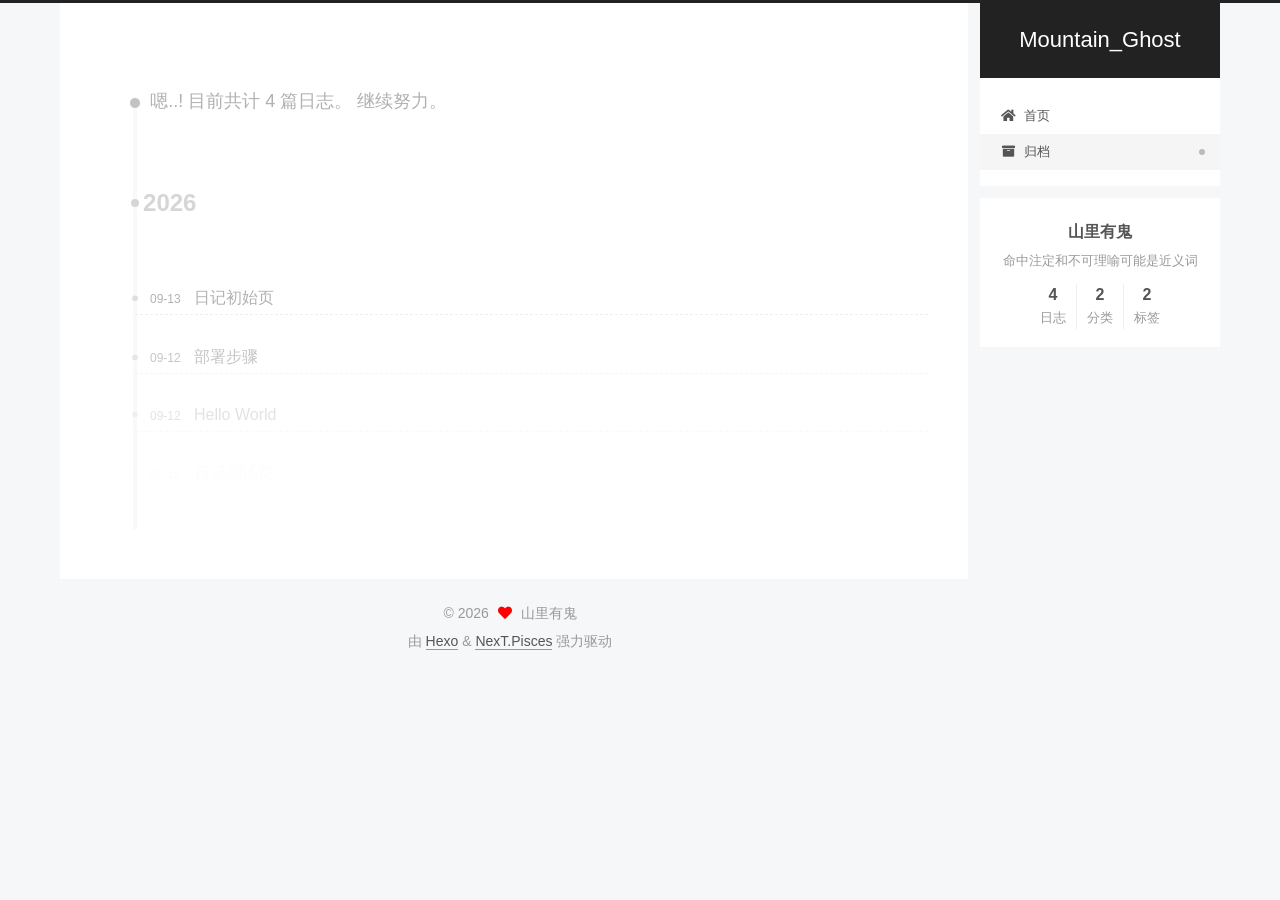
<file: archives/2026/09/index.html>
<!DOCTYPE html>
<html lang="zh-CN">
<head>
  <meta charset="UTF-8">
<meta name="viewport" content="width=device-width, initial-scale=1, maximum-scale=2">
<meta name="theme-color" content="#222">
<meta name="generator" content="Hexo 7.3.0">
  <link rel="apple-touch-icon" sizes="180x180" href="/images/apple-touch-icon-next.png">
  <link rel="icon" type="image/png" sizes="32x32" href="/images/favicon-32x32-next.png">
  <link rel="icon" type="image/png" sizes="16x16" href="/images/favicon-16x16-next.png">
  <link rel="mask-icon" href="/images/logo.svg" color="#222">

<link rel="stylesheet" href="/css/main.css">


<link rel="stylesheet" href="/lib/font-awesome/css/all.min.css">

<script id="hexo-configurations">
    var NexT = window.NexT || {};
    var CONFIG = {"hostname":"example.com","root":"/","scheme":"Pisces","version":"7.8.0","exturl":false,"sidebar":{"position":"right","display":"post","padding":18,"offset":12,"onmobile":false},"copycode":{"enable":false,"show_result":false,"style":null},"back2top":{"enable":true,"sidebar":false,"scrollpercent":false},"bookmark":{"enable":false,"color":"#222","save":"auto"},"fancybox":false,"mediumzoom":false,"lazyload":false,"pangu":false,"comments":{"style":"tabs","active":null,"storage":true,"lazyload":false,"nav":null},"algolia":{"hits":{"per_page":10},"labels":{"input_placeholder":"Search for Posts","hits_empty":"We didn't find any results for the search: ${query}","hits_stats":"${hits} results found in ${time} ms"}},"localsearch":{"enable":false,"trigger":"auto","top_n_per_article":1,"unescape":false,"preload":false},"motion":{"enable":true,"async":false,"transition":{"post_block":"fadeIn","post_header":"slideDownIn","post_body":"slideDownIn","coll_header":"slideLeftIn","sidebar":"slideUpIn"}}};
  </script>

  <meta name="description" content="命中注定和不可理喻可能是近义词">
<meta property="og:type" content="website">
<meta property="og:title" content="Mountain_Ghost">
<meta property="og:url" content="http://example.com/archives/2026/09/index.html">
<meta property="og:site_name" content="Mountain_Ghost">
<meta property="og:description" content="命中注定和不可理喻可能是近义词">
<meta property="og:locale" content="zh_CN">
<meta property="article:author" content="山里有鬼">
<meta name="twitter:card" content="summary">

<link rel="canonical" href="http://example.com/archives/2026/09/">


<script id="page-configurations">
  // https://hexo.io/docs/variables.html
  CONFIG.page = {
    sidebar: "",
    isHome : false,
    isPost : false,
    lang   : 'zh-CN'
  };
</script>

  <title>归档 | Mountain_Ghost</title>
  






  <noscript>
  <style>
  .use-motion .brand,
  .use-motion .menu-item,
  .sidebar-inner,
  .use-motion .post-block,
  .use-motion .pagination,
  .use-motion .comments,
  .use-motion .post-header,
  .use-motion .post-body,
  .use-motion .collection-header { opacity: initial; }

  .use-motion .site-title,
  .use-motion .site-subtitle {
    opacity: initial;
    top: initial;
  }

  .use-motion .logo-line-before i { left: initial; }
  .use-motion .logo-line-after i { right: initial; }
  </style>
</noscript>

</head>

<body itemscope itemtype="http://schema.org/WebPage">
  <div class="container use-motion">
    <div class="headband"></div>

    <header class="header" itemscope itemtype="http://schema.org/WPHeader">
      <div class="header-inner"><div class="site-brand-container">
  <div class="site-nav-toggle">
    <div class="toggle" aria-label="切换导航栏">
      <span class="toggle-line toggle-line-first"></span>
      <span class="toggle-line toggle-line-middle"></span>
      <span class="toggle-line toggle-line-last"></span>
    </div>
  </div>

  <div class="site-meta">

    <a href="/" class="brand" rel="start">
      <span class="logo-line-before"><i></i></span>
      <h1 class="site-title">Mountain_Ghost</h1>
      <span class="logo-line-after"><i></i></span>
    </a>
  </div>

  <div class="site-nav-right">
    <div class="toggle popup-trigger">
    </div>
  </div>
</div>




<nav class="site-nav">
  <ul id="menu" class="main-menu menu">
        <li class="menu-item menu-item-home">

    <a href="/" rel="section"><i class="fa fa-home fa-fw"></i>首页</a>

  </li>
        <li class="menu-item menu-item-archives">

    <a href="/archives/" rel="section"><i class="fa fa-archive fa-fw"></i>归档</a>

  </li>
  </ul>
</nav>




</div>
    </header>

    
  <div class="back-to-top">
    <i class="fa fa-arrow-up"></i>
    <span>0%</span>
  </div>


    <main class="main">
      <div class="main-inner">
        <div class="content-wrap">
          

          <div class="content archive">
            

  
  
  
  <div class="post-block">
    <div class="posts-collapse">
      <div class="collection-title">
        <span class="collection-header">嗯..! 目前共计 4 篇日志。 继续努力。</span>
      </div>

      
    <div class="collection-year">
      <span class="collection-header">2026</span>
    </div>

  <article itemscope itemtype="http://schema.org/Article">
    <header class="post-header">

      <div class="post-meta">
        <time itemprop="dateCreated"
              datetime="2026-09-13T00:00:00+08:00"
              content="2026-09-13">
          09-13
        </time>
      </div>

      <div class="post-title">
          <a class="post-title-link" href="/2026/09/13/diary-start%2020260913/" itemprop="url">
            <span itemprop="name">日记初始页</span>
          </a>
      </div>

    </header>
  </article>

  <article itemscope itemtype="http://schema.org/Article">
    <header class="post-header">

      <div class="post-meta">
        <time itemprop="dateCreated"
              datetime="2026-09-12T23:23:39+08:00"
              content="2026-09-12">
          09-12
        </time>
      </div>

      <div class="post-title">
          <a class="post-title-link" href="/2026/09/12/%E9%83%A8%E7%BD%B2%E6%AD%A5%E9%AA%A4/" itemprop="url">
            <span itemprop="name">部署步骤</span>
          </a>
      </div>

    </header>
  </article>

  <article itemscope itemtype="http://schema.org/Article">
    <header class="post-header">

      <div class="post-meta">
        <time itemprop="dateCreated"
              datetime="2026-09-12T21:48:05+08:00"
              content="2026-09-12">
          09-12
        </time>
      </div>

      <div class="post-title">
          <a class="post-title-link" href="/2026/09/12/hello-world/" itemprop="url">
            <span itemprop="name">Hello World</span>
          </a>
      </div>

    </header>
  </article>

  <article itemscope itemtype="http://schema.org/Article">
    <header class="post-header">

      <div class="post-meta">
        <time itemprop="dateCreated"
              datetime="2026-09-12T00:00:00+08:00"
              content="2026-09-12">
          09-12
        </time>
      </div>

      <div class="post-title">
          <a class="post-title-link" href="/2026/09/12/dairy-test/" itemprop="url">
            <span itemprop="name">日记测试页</span>
          </a>
      </div>

    </header>
  </article>


    </div>
  </div>
  
  
  

  



          </div>
          

<script>
  window.addEventListener('tabs:register', () => {
    let { activeClass } = CONFIG.comments;
    if (CONFIG.comments.storage) {
      activeClass = localStorage.getItem('comments_active') || activeClass;
    }
    if (activeClass) {
      let activeTab = document.querySelector(`a[href="#comment-${activeClass}"]`);
      if (activeTab) {
        activeTab.click();
      }
    }
  });
  if (CONFIG.comments.storage) {
    window.addEventListener('tabs:click', event => {
      if (!event.target.matches('.tabs-comment .tab-content .tab-pane')) return;
      let commentClass = event.target.classList[1];
      localStorage.setItem('comments_active', commentClass);
    });
  }
</script>

        </div>
          
  
  <div class="toggle sidebar-toggle">
    <span class="toggle-line toggle-line-first"></span>
    <span class="toggle-line toggle-line-middle"></span>
    <span class="toggle-line toggle-line-last"></span>
  </div>

  <aside class="sidebar">
    <div class="sidebar-inner">

      <ul class="sidebar-nav motion-element">
        <li class="sidebar-nav-toc">
          文章目录
        </li>
        <li class="sidebar-nav-overview">
          站点概览
        </li>
      </ul>

      <!--noindex-->
      <div class="post-toc-wrap sidebar-panel">
      </div>
      <!--/noindex-->

      <div class="site-overview-wrap sidebar-panel">
        <div class="site-author motion-element" itemprop="author" itemscope itemtype="http://schema.org/Person">
  <p class="site-author-name" itemprop="name">山里有鬼</p>
  <div class="site-description" itemprop="description">命中注定和不可理喻可能是近义词</div>
</div>
<div class="site-state-wrap motion-element">
  <nav class="site-state">
      <div class="site-state-item site-state-posts">
          <a href="/archives/">
        
          <span class="site-state-item-count">4</span>
          <span class="site-state-item-name">日志</span>
        </a>
      </div>
      <div class="site-state-item site-state-categories">
            <a href="/categories/">
        <span class="site-state-item-count">2</span>
        <span class="site-state-item-name">分类</span></a>
      </div>
      <div class="site-state-item site-state-tags">
            <a href="/tags/">
        <span class="site-state-item-count">2</span>
        <span class="site-state-item-name">标签</span></a>
      </div>
  </nav>
</div>



      </div>

    </div>
  </aside>
  <div id="sidebar-dimmer"></div>


      </div>
    </main>

    <footer class="footer">
      <div class="footer-inner">
        

        

<div class="copyright">
  
  &copy; 
  <span itemprop="copyrightYear">2026</span>
  <span class="with-love">
    <i class="fa fa-heart"></i>
  </span>
  <span class="author" itemprop="copyrightHolder">山里有鬼</span>
</div>
  <div class="powered-by">由 <a href="https://hexo.io/" class="theme-link" rel="noopener" target="_blank">Hexo</a> & <a href="https://pisces.theme-next.org/" class="theme-link" rel="noopener" target="_blank">NexT.Pisces</a> 强力驱动
  </div>

        








      </div>
    </footer>
  </div>

  
  <script src="/lib/anime.min.js"></script>
  <script src="/lib/velocity/velocity.min.js"></script>
  <script src="/lib/velocity/velocity.ui.min.js"></script>

<script src="/js/utils.js"></script>

<script src="/js/motion.js"></script>


<script src="/js/schemes/pisces.js"></script>


<script src="/js/next-boot.js"></script>




  















  

  

</body>
</html>
</file>
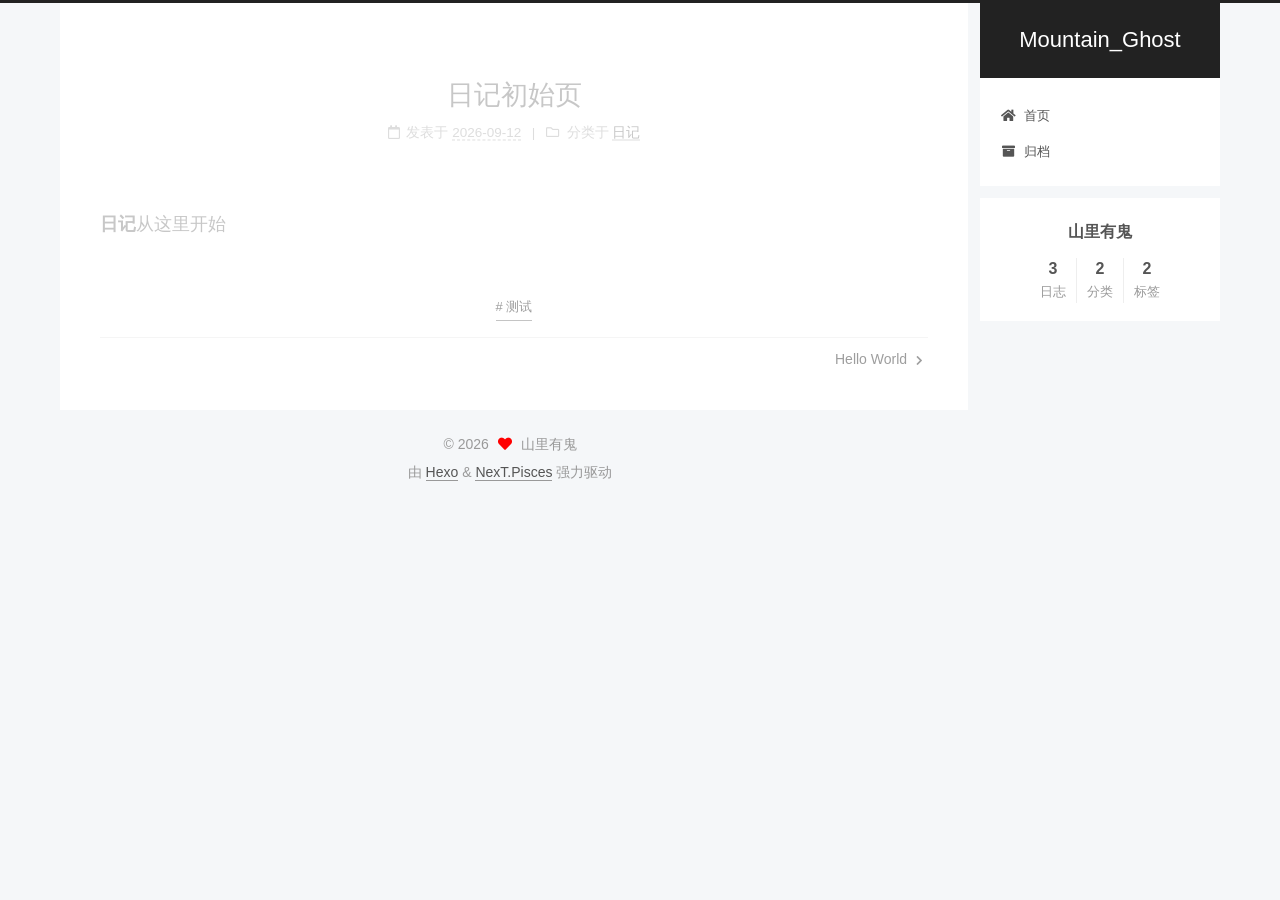
<file: 2026/09/12/dairy-start/index.html>
<!DOCTYPE html>
<html lang="zh-CN">
<head>
  <meta charset="UTF-8">
<meta name="viewport" content="width=device-width, initial-scale=1, maximum-scale=2">
<meta name="theme-color" content="#222">
<meta name="generator" content="Hexo 7.3.0">
  <link rel="apple-touch-icon" sizes="180x180" href="/images/apple-touch-icon-next.png">
  <link rel="icon" type="image/png" sizes="32x32" href="/images/favicon-32x32-next.png">
  <link rel="icon" type="image/png" sizes="16x16" href="/images/favicon-16x16-next.png">
  <link rel="mask-icon" href="/images/logo.svg" color="#222">

<link rel="stylesheet" href="/css/main.css">


<link rel="stylesheet" href="/lib/font-awesome/css/all.min.css">

<script id="hexo-configurations">
    var NexT = window.NexT || {};
    var CONFIG = {"hostname":"example.com","root":"/","scheme":"Pisces","version":"7.8.0","exturl":false,"sidebar":{"position":"left","display":"post","padding":18,"offset":12,"onmobile":false},"copycode":{"enable":false,"show_result":false,"style":null},"back2top":{"enable":true,"sidebar":false,"scrollpercent":false},"bookmark":{"enable":false,"color":"#222","save":"auto"},"fancybox":false,"mediumzoom":false,"lazyload":false,"pangu":false,"comments":{"style":"tabs","active":null,"storage":true,"lazyload":false,"nav":null},"algolia":{"hits":{"per_page":10},"labels":{"input_placeholder":"Search for Posts","hits_empty":"We didn't find any results for the search: ${query}","hits_stats":"${hits} results found in ${time} ms"}},"localsearch":{"enable":false,"trigger":"auto","top_n_per_article":1,"unescape":false,"preload":false},"motion":{"enable":true,"async":false,"transition":{"post_block":"fadeIn","post_header":"slideDownIn","post_body":"slideDownIn","coll_header":"slideLeftIn","sidebar":"slideUpIn"}}};
  </script>

  <meta name="description" content="日记从这里开始">
<meta property="og:type" content="article">
<meta property="og:title" content="日记初始页">
<meta property="og:url" content="http://example.com/2026/09/12/dairy-start/index.html">
<meta property="og:site_name" content="Mountain_Ghost">
<meta property="og:description" content="日记从这里开始">
<meta property="og:locale" content="zh_CN">
<meta property="article:published_time" content="2026-09-11T16:00:00.000Z">
<meta property="article:modified_time" content="2026-09-12T14:40:34.657Z">
<meta property="article:author" content="山里有鬼">
<meta property="article:tag" content="测试">
<meta name="twitter:card" content="summary">

<link rel="canonical" href="http://example.com/2026/09/12/dairy-start/">


<script id="page-configurations">
  // https://hexo.io/docs/variables.html
  CONFIG.page = {
    sidebar: "",
    isHome : false,
    isPost : true,
    lang   : 'zh-CN'
  };
</script>

  <title>日记初始页 | Mountain_Ghost</title>
  






  <noscript>
  <style>
  .use-motion .brand,
  .use-motion .menu-item,
  .sidebar-inner,
  .use-motion .post-block,
  .use-motion .pagination,
  .use-motion .comments,
  .use-motion .post-header,
  .use-motion .post-body,
  .use-motion .collection-header { opacity: initial; }

  .use-motion .site-title,
  .use-motion .site-subtitle {
    opacity: initial;
    top: initial;
  }

  .use-motion .logo-line-before i { left: initial; }
  .use-motion .logo-line-after i { right: initial; }
  </style>
</noscript>

</head>

<body itemscope itemtype="http://schema.org/WebPage">
  <div class="container use-motion">
    <div class="headband"></div>

    <header class="header" itemscope itemtype="http://schema.org/WPHeader">
      <div class="header-inner"><div class="site-brand-container">
  <div class="site-nav-toggle">
    <div class="toggle" aria-label="切换导航栏">
      <span class="toggle-line toggle-line-first"></span>
      <span class="toggle-line toggle-line-middle"></span>
      <span class="toggle-line toggle-line-last"></span>
    </div>
  </div>

  <div class="site-meta">

    <a href="/" class="brand" rel="start">
      <span class="logo-line-before"><i></i></span>
      <h1 class="site-title">Mountain_Ghost</h1>
      <span class="logo-line-after"><i></i></span>
    </a>
  </div>

  <div class="site-nav-right">
    <div class="toggle popup-trigger">
    </div>
  </div>
</div>




<nav class="site-nav">
  <ul id="menu" class="main-menu menu">
        <li class="menu-item menu-item-home">

    <a href="/" rel="section"><i class="fa fa-home fa-fw"></i>首页</a>

  </li>
        <li class="menu-item menu-item-archives">

    <a href="/archives/" rel="section"><i class="fa fa-archive fa-fw"></i>归档</a>

  </li>
  </ul>
</nav>




</div>
    </header>

    
  <div class="back-to-top">
    <i class="fa fa-arrow-up"></i>
    <span>0%</span>
  </div>


    <main class="main">
      <div class="main-inner">
        <div class="content-wrap">
          

          <div class="content post posts-expand">
            

    
  
  
  <article itemscope itemtype="http://schema.org/Article" class="post-block" lang="zh-CN">
    <link itemprop="mainEntityOfPage" href="http://example.com/2026/09/12/dairy-start/">

    <span hidden itemprop="author" itemscope itemtype="http://schema.org/Person">
      <meta itemprop="image" content="/images/avatar.gif">
      <meta itemprop="name" content="山里有鬼">
      <meta itemprop="description" content="">
    </span>

    <span hidden itemprop="publisher" itemscope itemtype="http://schema.org/Organization">
      <meta itemprop="name" content="Mountain_Ghost">
    </span>
      <header class="post-header">
        <h1 class="post-title" itemprop="name headline">
          日记初始页
        </h1>

        <div class="post-meta">
            <span class="post-meta-item">
              <span class="post-meta-item-icon">
                <i class="far fa-calendar"></i>
              </span>
              <span class="post-meta-item-text">发表于</span>
              

              <time title="创建时间：2026-09-12 00:00:00 / 修改时间：22:40:34" itemprop="dateCreated datePublished" datetime="2026-09-12T00:00:00+08:00">2026-09-12</time>
            </span>
            <span class="post-meta-item">
              <span class="post-meta-item-icon">
                <i class="far fa-folder"></i>
              </span>
              <span class="post-meta-item-text">分类于</span>
                <span itemprop="about" itemscope itemtype="http://schema.org/Thing">
                  <a href="/categories/%E6%97%A5%E8%AE%B0/" itemprop="url" rel="index"><span itemprop="name">日记</span></a>
                </span>
            </span>

          

        </div>
      </header>

    
    
    
    <div class="post-body" itemprop="articleBody">

      
        <p><strong>日记</strong>从这里开始</p>

    </div>

    
    
    

      <footer class="post-footer">
          <div class="post-tags">
              <a href="/tags/%E6%B5%8B%E8%AF%95/" rel="tag"># 测试</a>
          </div>

        


        
    <div class="post-nav">
      <div class="post-nav-item"></div>
      <div class="post-nav-item">
    <a href="/2026/09/12/hello-world/" rel="next" title="Hello World">
      Hello World <i class="fa fa-chevron-right"></i>
    </a></div>
    </div>
      </footer>
    
  </article>
  
  
  



          </div>
          

<script>
  window.addEventListener('tabs:register', () => {
    let { activeClass } = CONFIG.comments;
    if (CONFIG.comments.storage) {
      activeClass = localStorage.getItem('comments_active') || activeClass;
    }
    if (activeClass) {
      let activeTab = document.querySelector(`a[href="#comment-${activeClass}"]`);
      if (activeTab) {
        activeTab.click();
      }
    }
  });
  if (CONFIG.comments.storage) {
    window.addEventListener('tabs:click', event => {
      if (!event.target.matches('.tabs-comment .tab-content .tab-pane')) return;
      let commentClass = event.target.classList[1];
      localStorage.setItem('comments_active', commentClass);
    });
  }
</script>

        </div>
          
  
  <div class="toggle sidebar-toggle">
    <span class="toggle-line toggle-line-first"></span>
    <span class="toggle-line toggle-line-middle"></span>
    <span class="toggle-line toggle-line-last"></span>
  </div>

  <aside class="sidebar">
    <div class="sidebar-inner">

      <ul class="sidebar-nav motion-element">
        <li class="sidebar-nav-toc">
          文章目录
        </li>
        <li class="sidebar-nav-overview">
          站点概览
        </li>
      </ul>

      <!--noindex-->
      <div class="post-toc-wrap sidebar-panel">
      </div>
      <!--/noindex-->

      <div class="site-overview-wrap sidebar-panel">
        <div class="site-author motion-element" itemprop="author" itemscope itemtype="http://schema.org/Person">
  <p class="site-author-name" itemprop="name">山里有鬼</p>
  <div class="site-description" itemprop="description"></div>
</div>
<div class="site-state-wrap motion-element">
  <nav class="site-state">
      <div class="site-state-item site-state-posts">
          <a href="/archives/">
        
          <span class="site-state-item-count">3</span>
          <span class="site-state-item-name">日志</span>
        </a>
      </div>
      <div class="site-state-item site-state-categories">
            <a href="/categories/">
        <span class="site-state-item-count">2</span>
        <span class="site-state-item-name">分类</span></a>
      </div>
      <div class="site-state-item site-state-tags">
            <a href="/tags/">
        <span class="site-state-item-count">2</span>
        <span class="site-state-item-name">标签</span></a>
      </div>
  </nav>
</div>



      </div>

    </div>
  </aside>
  <div id="sidebar-dimmer"></div>


      </div>
    </main>

    <footer class="footer">
      <div class="footer-inner">
        

        

<div class="copyright">
  
  &copy; 
  <span itemprop="copyrightYear">2026</span>
  <span class="with-love">
    <i class="fa fa-heart"></i>
  </span>
  <span class="author" itemprop="copyrightHolder">山里有鬼</span>
</div>
  <div class="powered-by">由 <a href="https://hexo.io/" class="theme-link" rel="noopener" target="_blank">Hexo</a> & <a href="https://pisces.theme-next.org/" class="theme-link" rel="noopener" target="_blank">NexT.Pisces</a> 强力驱动
  </div>

        








      </div>
    </footer>
  </div>

  
  <script src="/lib/anime.min.js"></script>
  <script src="/lib/velocity/velocity.min.js"></script>
  <script src="/lib/velocity/velocity.ui.min.js"></script>

<script src="/js/utils.js"></script>

<script src="/js/motion.js"></script>


<script src="/js/schemes/pisces.js"></script>


<script src="/js/next-boot.js"></script>




  















  

  

</body>
</html>
</file>
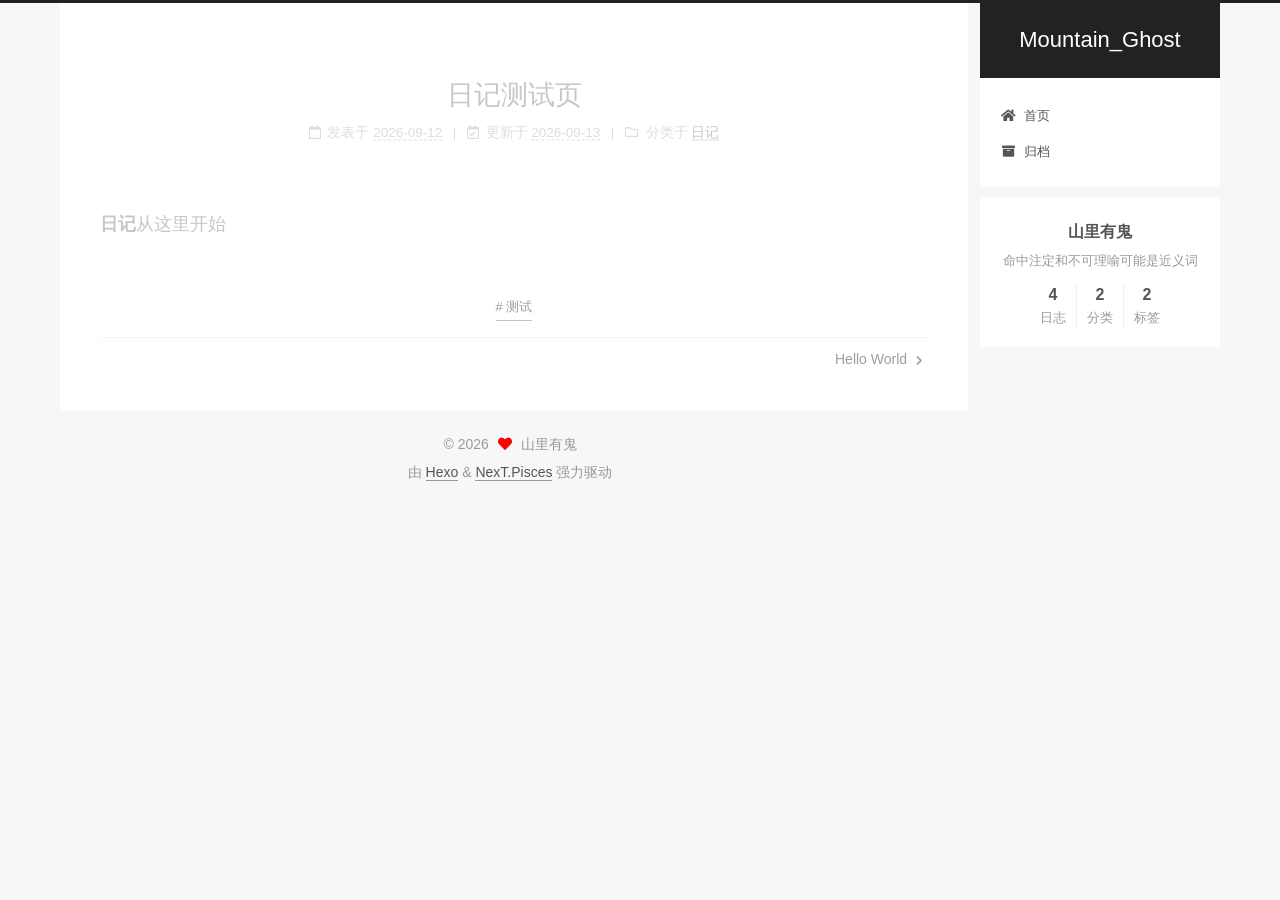
<file: 2026/09/12/dairy-test/index.html>
<!DOCTYPE html>
<html lang="zh-CN">
<head>
  <meta charset="UTF-8">
<meta name="viewport" content="width=device-width, initial-scale=1, maximum-scale=2">
<meta name="theme-color" content="#222">
<meta name="generator" content="Hexo 7.3.0">
  <link rel="apple-touch-icon" sizes="180x180" href="/images/apple-touch-icon-next.png">
  <link rel="icon" type="image/png" sizes="32x32" href="/images/favicon-32x32-next.png">
  <link rel="icon" type="image/png" sizes="16x16" href="/images/favicon-16x16-next.png">
  <link rel="mask-icon" href="/images/logo.svg" color="#222">

<link rel="stylesheet" href="/css/main.css">


<link rel="stylesheet" href="/lib/font-awesome/css/all.min.css">

<script id="hexo-configurations">
    var NexT = window.NexT || {};
    var CONFIG = {"hostname":"example.com","root":"/","scheme":"Pisces","version":"7.8.0","exturl":false,"sidebar":{"position":"right","display":"post","padding":18,"offset":12,"onmobile":false},"copycode":{"enable":false,"show_result":false,"style":null},"back2top":{"enable":true,"sidebar":false,"scrollpercent":false},"bookmark":{"enable":false,"color":"#222","save":"auto"},"fancybox":false,"mediumzoom":false,"lazyload":false,"pangu":false,"comments":{"style":"tabs","active":null,"storage":true,"lazyload":false,"nav":null},"algolia":{"hits":{"per_page":10},"labels":{"input_placeholder":"Search for Posts","hits_empty":"We didn't find any results for the search: ${query}","hits_stats":"${hits} results found in ${time} ms"}},"localsearch":{"enable":false,"trigger":"auto","top_n_per_article":1,"unescape":false,"preload":false},"motion":{"enable":true,"async":false,"transition":{"post_block":"fadeIn","post_header":"slideDownIn","post_body":"slideDownIn","coll_header":"slideLeftIn","sidebar":"slideUpIn"}}};
  </script>

  <meta name="description" content="日记从这里开始">
<meta property="og:type" content="article">
<meta property="og:title" content="日记测试页">
<meta property="og:url" content="http://example.com/2026/09/12/dairy-test/index.html">
<meta property="og:site_name" content="Mountain_Ghost">
<meta property="og:description" content="日记从这里开始">
<meta property="og:locale" content="zh_CN">
<meta property="article:published_time" content="2026-09-11T16:00:00.000Z">
<meta property="article:modified_time" content="2026-09-13T06:21:17.137Z">
<meta property="article:author" content="山里有鬼">
<meta property="article:tag" content="测试">
<meta name="twitter:card" content="summary">

<link rel="canonical" href="http://example.com/2026/09/12/dairy-test/">


<script id="page-configurations">
  // https://hexo.io/docs/variables.html
  CONFIG.page = {
    sidebar: "",
    isHome : false,
    isPost : true,
    lang   : 'zh-CN'
  };
</script>

  <title>日记测试页 | Mountain_Ghost</title>
  






  <noscript>
  <style>
  .use-motion .brand,
  .use-motion .menu-item,
  .sidebar-inner,
  .use-motion .post-block,
  .use-motion .pagination,
  .use-motion .comments,
  .use-motion .post-header,
  .use-motion .post-body,
  .use-motion .collection-header { opacity: initial; }

  .use-motion .site-title,
  .use-motion .site-subtitle {
    opacity: initial;
    top: initial;
  }

  .use-motion .logo-line-before i { left: initial; }
  .use-motion .logo-line-after i { right: initial; }
  </style>
</noscript>

</head>

<body itemscope itemtype="http://schema.org/WebPage">
  <div class="container use-motion">
    <div class="headband"></div>

    <header class="header" itemscope itemtype="http://schema.org/WPHeader">
      <div class="header-inner"><div class="site-brand-container">
  <div class="site-nav-toggle">
    <div class="toggle" aria-label="切换导航栏">
      <span class="toggle-line toggle-line-first"></span>
      <span class="toggle-line toggle-line-middle"></span>
      <span class="toggle-line toggle-line-last"></span>
    </div>
  </div>

  <div class="site-meta">

    <a href="/" class="brand" rel="start">
      <span class="logo-line-before"><i></i></span>
      <h1 class="site-title">Mountain_Ghost</h1>
      <span class="logo-line-after"><i></i></span>
    </a>
  </div>

  <div class="site-nav-right">
    <div class="toggle popup-trigger">
    </div>
  </div>
</div>




<nav class="site-nav">
  <ul id="menu" class="main-menu menu">
        <li class="menu-item menu-item-home">

    <a href="/" rel="section"><i class="fa fa-home fa-fw"></i>首页</a>

  </li>
        <li class="menu-item menu-item-archives">

    <a href="/archives/" rel="section"><i class="fa fa-archive fa-fw"></i>归档</a>

  </li>
  </ul>
</nav>




</div>
    </header>

    
  <div class="back-to-top">
    <i class="fa fa-arrow-up"></i>
    <span>0%</span>
  </div>


    <main class="main">
      <div class="main-inner">
        <div class="content-wrap">
          

          <div class="content post posts-expand">
            

    
  
  
  <article itemscope itemtype="http://schema.org/Article" class="post-block" lang="zh-CN">
    <link itemprop="mainEntityOfPage" href="http://example.com/2026/09/12/dairy-test/">

    <span hidden itemprop="author" itemscope itemtype="http://schema.org/Person">
      <meta itemprop="image" content="/images/avatar.gif">
      <meta itemprop="name" content="山里有鬼">
      <meta itemprop="description" content="命中注定和不可理喻可能是近义词">
    </span>

    <span hidden itemprop="publisher" itemscope itemtype="http://schema.org/Organization">
      <meta itemprop="name" content="Mountain_Ghost">
    </span>
      <header class="post-header">
        <h1 class="post-title" itemprop="name headline">
          日记测试页
        </h1>

        <div class="post-meta">
            <span class="post-meta-item">
              <span class="post-meta-item-icon">
                <i class="far fa-calendar"></i>
              </span>
              <span class="post-meta-item-text">发表于</span>

              <time title="创建时间：2026-09-12 00:00:00" itemprop="dateCreated datePublished" datetime="2026-09-12T00:00:00+08:00">2026-09-12</time>
            </span>
              <span class="post-meta-item">
                <span class="post-meta-item-icon">
                  <i class="far fa-calendar-check"></i>
                </span>
                <span class="post-meta-item-text">更新于</span>
                <time title="修改时间：2026-09-13 14:21:17" itemprop="dateModified" datetime="2026-09-13T14:21:17+08:00">2026-09-13</time>
              </span>
            <span class="post-meta-item">
              <span class="post-meta-item-icon">
                <i class="far fa-folder"></i>
              </span>
              <span class="post-meta-item-text">分类于</span>
                <span itemprop="about" itemscope itemtype="http://schema.org/Thing">
                  <a href="/categories/%E6%97%A5%E8%AE%B0/" itemprop="url" rel="index"><span itemprop="name">日记</span></a>
                </span>
            </span>

          

        </div>
      </header>

    
    
    
    <div class="post-body" itemprop="articleBody">

      
        <p><strong>日记</strong>从这里开始</p>

    </div>

    
    
    

      <footer class="post-footer">
          <div class="post-tags">
              <a href="/tags/%E6%B5%8B%E8%AF%95/" rel="tag"># 测试</a>
          </div>

        


        
    <div class="post-nav">
      <div class="post-nav-item"></div>
      <div class="post-nav-item">
    <a href="/2026/09/12/hello-world/" rel="next" title="Hello World">
      Hello World <i class="fa fa-chevron-right"></i>
    </a></div>
    </div>
      </footer>
    
  </article>
  
  
  



          </div>
          

<script>
  window.addEventListener('tabs:register', () => {
    let { activeClass } = CONFIG.comments;
    if (CONFIG.comments.storage) {
      activeClass = localStorage.getItem('comments_active') || activeClass;
    }
    if (activeClass) {
      let activeTab = document.querySelector(`a[href="#comment-${activeClass}"]`);
      if (activeTab) {
        activeTab.click();
      }
    }
  });
  if (CONFIG.comments.storage) {
    window.addEventListener('tabs:click', event => {
      if (!event.target.matches('.tabs-comment .tab-content .tab-pane')) return;
      let commentClass = event.target.classList[1];
      localStorage.setItem('comments_active', commentClass);
    });
  }
</script>

        </div>
          
  
  <div class="toggle sidebar-toggle">
    <span class="toggle-line toggle-line-first"></span>
    <span class="toggle-line toggle-line-middle"></span>
    <span class="toggle-line toggle-line-last"></span>
  </div>

  <aside class="sidebar">
    <div class="sidebar-inner">

      <ul class="sidebar-nav motion-element">
        <li class="sidebar-nav-toc">
          文章目录
        </li>
        <li class="sidebar-nav-overview">
          站点概览
        </li>
      </ul>

      <!--noindex-->
      <div class="post-toc-wrap sidebar-panel">
      </div>
      <!--/noindex-->

      <div class="site-overview-wrap sidebar-panel">
        <div class="site-author motion-element" itemprop="author" itemscope itemtype="http://schema.org/Person">
  <p class="site-author-name" itemprop="name">山里有鬼</p>
  <div class="site-description" itemprop="description">命中注定和不可理喻可能是近义词</div>
</div>
<div class="site-state-wrap motion-element">
  <nav class="site-state">
      <div class="site-state-item site-state-posts">
          <a href="/archives/">
        
          <span class="site-state-item-count">4</span>
          <span class="site-state-item-name">日志</span>
        </a>
      </div>
      <div class="site-state-item site-state-categories">
            <a href="/categories/">
        <span class="site-state-item-count">2</span>
        <span class="site-state-item-name">分类</span></a>
      </div>
      <div class="site-state-item site-state-tags">
            <a href="/tags/">
        <span class="site-state-item-count">2</span>
        <span class="site-state-item-name">标签</span></a>
      </div>
  </nav>
</div>



      </div>

    </div>
  </aside>
  <div id="sidebar-dimmer"></div>


      </div>
    </main>

    <footer class="footer">
      <div class="footer-inner">
        

        

<div class="copyright">
  
  &copy; 
  <span itemprop="copyrightYear">2026</span>
  <span class="with-love">
    <i class="fa fa-heart"></i>
  </span>
  <span class="author" itemprop="copyrightHolder">山里有鬼</span>
</div>
  <div class="powered-by">由 <a href="https://hexo.io/" class="theme-link" rel="noopener" target="_blank">Hexo</a> & <a href="https://pisces.theme-next.org/" class="theme-link" rel="noopener" target="_blank">NexT.Pisces</a> 强力驱动
  </div>

        








      </div>
    </footer>
  </div>

  
  <script src="/lib/anime.min.js"></script>
  <script src="/lib/velocity/velocity.min.js"></script>
  <script src="/lib/velocity/velocity.ui.min.js"></script>

<script src="/js/utils.js"></script>

<script src="/js/motion.js"></script>


<script src="/js/schemes/pisces.js"></script>


<script src="/js/next-boot.js"></script>




  















  

  

</body>
</html>
</file>
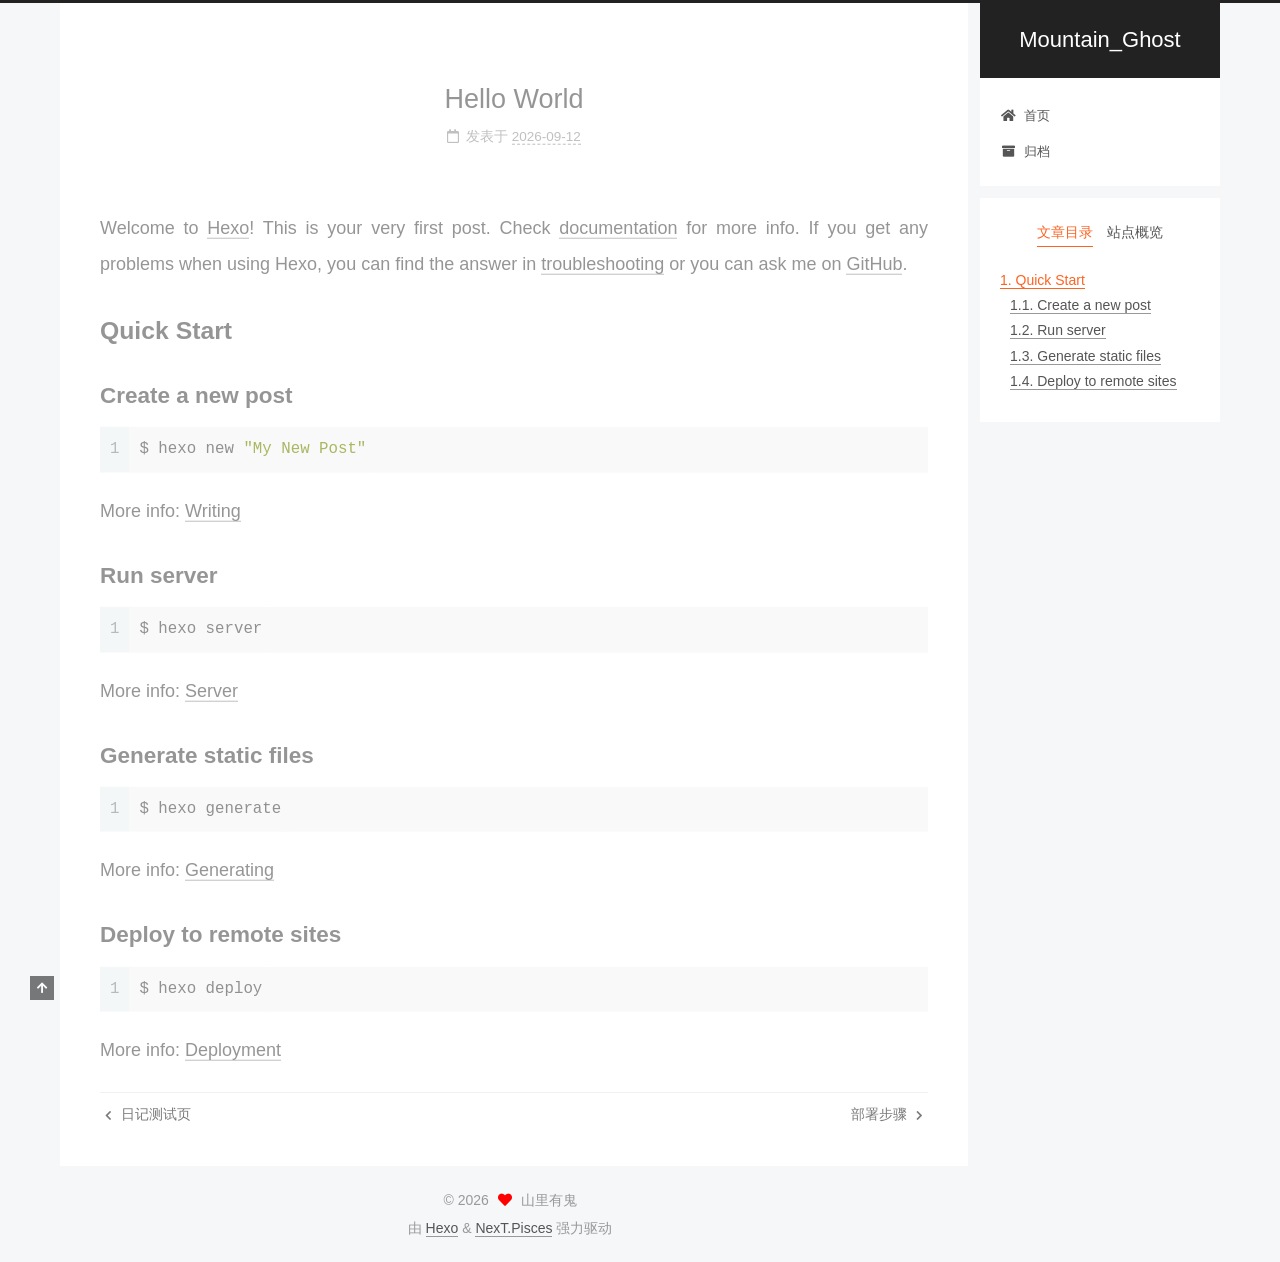
<file: 2026/09/12/hello-world/index.html>
<!DOCTYPE html>
<html lang="zh-CN">
<head>
  <meta charset="UTF-8">
<meta name="viewport" content="width=device-width, initial-scale=1, maximum-scale=2">
<meta name="theme-color" content="#222">
<meta name="generator" content="Hexo 7.3.0">
  <link rel="apple-touch-icon" sizes="180x180" href="/images/apple-touch-icon-next.png">
  <link rel="icon" type="image/png" sizes="32x32" href="/images/favicon-32x32-next.png">
  <link rel="icon" type="image/png" sizes="16x16" href="/images/favicon-16x16-next.png">
  <link rel="mask-icon" href="/images/logo.svg" color="#222">

<link rel="stylesheet" href="/css/main.css">


<link rel="stylesheet" href="/lib/font-awesome/css/all.min.css">

<script id="hexo-configurations">
    var NexT = window.NexT || {};
    var CONFIG = {"hostname":"example.com","root":"/","scheme":"Pisces","version":"7.8.0","exturl":false,"sidebar":{"position":"right","display":"post","padding":18,"offset":12,"onmobile":false},"copycode":{"enable":false,"show_result":false,"style":null},"back2top":{"enable":true,"sidebar":false,"scrollpercent":false},"bookmark":{"enable":false,"color":"#222","save":"auto"},"fancybox":false,"mediumzoom":false,"lazyload":false,"pangu":false,"comments":{"style":"tabs","active":null,"storage":true,"lazyload":false,"nav":null},"algolia":{"hits":{"per_page":10},"labels":{"input_placeholder":"Search for Posts","hits_empty":"We didn't find any results for the search: ${query}","hits_stats":"${hits} results found in ${time} ms"}},"localsearch":{"enable":false,"trigger":"auto","top_n_per_article":1,"unescape":false,"preload":false},"motion":{"enable":true,"async":false,"transition":{"post_block":"fadeIn","post_header":"slideDownIn","post_body":"slideDownIn","coll_header":"slideLeftIn","sidebar":"slideUpIn"}}};
  </script>

  <meta name="description" content="Welcome to Hexo! This is your very first post. Check documentation for more info. If you get any problems when using Hexo, you can find the answer in troubleshooting or you can ask me on GitHub. Quick">
<meta property="og:type" content="article">
<meta property="og:title" content="Hello World">
<meta property="og:url" content="http://example.com/2026/09/12/hello-world/index.html">
<meta property="og:site_name" content="Mountain_Ghost">
<meta property="og:description" content="Welcome to Hexo! This is your very first post. Check documentation for more info. If you get any problems when using Hexo, you can find the answer in troubleshooting or you can ask me on GitHub. Quick">
<meta property="og:locale" content="zh_CN">
<meta property="article:published_time" content="2026-09-12T13:48:05.237Z">
<meta property="article:modified_time" content="2026-09-12T13:46:46.230Z">
<meta property="article:author" content="山里有鬼">
<meta name="twitter:card" content="summary">

<link rel="canonical" href="http://example.com/2026/09/12/hello-world/">


<script id="page-configurations">
  // https://hexo.io/docs/variables.html
  CONFIG.page = {
    sidebar: "",
    isHome : false,
    isPost : true,
    lang   : 'zh-CN'
  };
</script>

  <title>Hello World | Mountain_Ghost</title>
  






  <noscript>
  <style>
  .use-motion .brand,
  .use-motion .menu-item,
  .sidebar-inner,
  .use-motion .post-block,
  .use-motion .pagination,
  .use-motion .comments,
  .use-motion .post-header,
  .use-motion .post-body,
  .use-motion .collection-header { opacity: initial; }

  .use-motion .site-title,
  .use-motion .site-subtitle {
    opacity: initial;
    top: initial;
  }

  .use-motion .logo-line-before i { left: initial; }
  .use-motion .logo-line-after i { right: initial; }
  </style>
</noscript>

</head>

<body itemscope itemtype="http://schema.org/WebPage">
  <div class="container use-motion">
    <div class="headband"></div>

    <header class="header" itemscope itemtype="http://schema.org/WPHeader">
      <div class="header-inner"><div class="site-brand-container">
  <div class="site-nav-toggle">
    <div class="toggle" aria-label="切换导航栏">
      <span class="toggle-line toggle-line-first"></span>
      <span class="toggle-line toggle-line-middle"></span>
      <span class="toggle-line toggle-line-last"></span>
    </div>
  </div>

  <div class="site-meta">

    <a href="/" class="brand" rel="start">
      <span class="logo-line-before"><i></i></span>
      <h1 class="site-title">Mountain_Ghost</h1>
      <span class="logo-line-after"><i></i></span>
    </a>
  </div>

  <div class="site-nav-right">
    <div class="toggle popup-trigger">
    </div>
  </div>
</div>




<nav class="site-nav">
  <ul id="menu" class="main-menu menu">
        <li class="menu-item menu-item-home">

    <a href="/" rel="section"><i class="fa fa-home fa-fw"></i>首页</a>

  </li>
        <li class="menu-item menu-item-archives">

    <a href="/archives/" rel="section"><i class="fa fa-archive fa-fw"></i>归档</a>

  </li>
  </ul>
</nav>




</div>
    </header>

    
  <div class="back-to-top">
    <i class="fa fa-arrow-up"></i>
    <span>0%</span>
  </div>


    <main class="main">
      <div class="main-inner">
        <div class="content-wrap">
          

          <div class="content post posts-expand">
            

    
  
  
  <article itemscope itemtype="http://schema.org/Article" class="post-block" lang="zh-CN">
    <link itemprop="mainEntityOfPage" href="http://example.com/2026/09/12/hello-world/">

    <span hidden itemprop="author" itemscope itemtype="http://schema.org/Person">
      <meta itemprop="image" content="/images/avatar.gif">
      <meta itemprop="name" content="山里有鬼">
      <meta itemprop="description" content="命中注定和不可理喻可能是近义词">
    </span>

    <span hidden itemprop="publisher" itemscope itemtype="http://schema.org/Organization">
      <meta itemprop="name" content="Mountain_Ghost">
    </span>
      <header class="post-header">
        <h1 class="post-title" itemprop="name headline">
          Hello World
        </h1>

        <div class="post-meta">
            <span class="post-meta-item">
              <span class="post-meta-item-icon">
                <i class="far fa-calendar"></i>
              </span>
              <span class="post-meta-item-text">发表于</span>
              

              <time title="创建时间：2026-09-12 21:48:05 / 修改时间：21:46:46" itemprop="dateCreated datePublished" datetime="2026-09-12T21:48:05+08:00">2026-09-12</time>
            </span>

          

        </div>
      </header>

    
    
    
    <div class="post-body" itemprop="articleBody">

      
        <p>Welcome to <a target="_blank" rel="noopener" href="https://hexo.io/">Hexo</a>! This is your very first post. Check <a target="_blank" rel="noopener" href="https://hexo.io/docs/">documentation</a> for more info. If you get any problems when using Hexo, you can find the answer in <a target="_blank" rel="noopener" href="https://hexo.io/docs/troubleshooting.html">troubleshooting</a> or you can ask me on <a target="_blank" rel="noopener" href="https://github.com/hexojs/hexo/issues">GitHub</a>.</p>
<h2 id="Quick-Start"><a href="#Quick-Start" class="headerlink" title="Quick Start"></a>Quick Start</h2><h3 id="Create-a-new-post"><a href="#Create-a-new-post" class="headerlink" title="Create a new post"></a>Create a new post</h3><figure class="highlight bash"><table><tr><td class="gutter"><pre><span class="line">1</span><br></pre></td><td class="code"><pre><span class="line">$ hexo new <span class="string">&quot;My New Post&quot;</span></span><br></pre></td></tr></table></figure>

<p>More info: <a target="_blank" rel="noopener" href="https://hexo.io/docs/writing.html">Writing</a></p>
<h3 id="Run-server"><a href="#Run-server" class="headerlink" title="Run server"></a>Run server</h3><figure class="highlight bash"><table><tr><td class="gutter"><pre><span class="line">1</span><br></pre></td><td class="code"><pre><span class="line">$ hexo server</span><br></pre></td></tr></table></figure>

<p>More info: <a target="_blank" rel="noopener" href="https://hexo.io/docs/server.html">Server</a></p>
<h3 id="Generate-static-files"><a href="#Generate-static-files" class="headerlink" title="Generate static files"></a>Generate static files</h3><figure class="highlight bash"><table><tr><td class="gutter"><pre><span class="line">1</span><br></pre></td><td class="code"><pre><span class="line">$ hexo generate</span><br></pre></td></tr></table></figure>

<p>More info: <a target="_blank" rel="noopener" href="https://hexo.io/docs/generating.html">Generating</a></p>
<h3 id="Deploy-to-remote-sites"><a href="#Deploy-to-remote-sites" class="headerlink" title="Deploy to remote sites"></a>Deploy to remote sites</h3><figure class="highlight bash"><table><tr><td class="gutter"><pre><span class="line">1</span><br></pre></td><td class="code"><pre><span class="line">$ hexo deploy</span><br></pre></td></tr></table></figure>

<p>More info: <a target="_blank" rel="noopener" href="https://hexo.io/docs/one-command-deployment.html">Deployment</a></p>

    </div>

    
    
    

      <footer class="post-footer">

        


        
    <div class="post-nav">
      <div class="post-nav-item">
    <a href="/2026/09/12/dairy-test/" rel="prev" title="日记测试页">
      <i class="fa fa-chevron-left"></i> 日记测试页
    </a></div>
      <div class="post-nav-item">
    <a href="/2026/09/12/%E9%83%A8%E7%BD%B2%E6%AD%A5%E9%AA%A4/" rel="next" title="部署步骤">
      部署步骤 <i class="fa fa-chevron-right"></i>
    </a></div>
    </div>
      </footer>
    
  </article>
  
  
  



          </div>
          

<script>
  window.addEventListener('tabs:register', () => {
    let { activeClass } = CONFIG.comments;
    if (CONFIG.comments.storage) {
      activeClass = localStorage.getItem('comments_active') || activeClass;
    }
    if (activeClass) {
      let activeTab = document.querySelector(`a[href="#comment-${activeClass}"]`);
      if (activeTab) {
        activeTab.click();
      }
    }
  });
  if (CONFIG.comments.storage) {
    window.addEventListener('tabs:click', event => {
      if (!event.target.matches('.tabs-comment .tab-content .tab-pane')) return;
      let commentClass = event.target.classList[1];
      localStorage.setItem('comments_active', commentClass);
    });
  }
</script>

        </div>
          
  
  <div class="toggle sidebar-toggle">
    <span class="toggle-line toggle-line-first"></span>
    <span class="toggle-line toggle-line-middle"></span>
    <span class="toggle-line toggle-line-last"></span>
  </div>

  <aside class="sidebar">
    <div class="sidebar-inner">

      <ul class="sidebar-nav motion-element">
        <li class="sidebar-nav-toc">
          文章目录
        </li>
        <li class="sidebar-nav-overview">
          站点概览
        </li>
      </ul>

      <!--noindex-->
      <div class="post-toc-wrap sidebar-panel">
          <div class="post-toc motion-element"><ol class="nav"><li class="nav-item nav-level-2"><a class="nav-link" href="#Quick-Start"><span class="nav-number">1.</span> <span class="nav-text">Quick Start</span></a><ol class="nav-child"><li class="nav-item nav-level-3"><a class="nav-link" href="#Create-a-new-post"><span class="nav-number">1.1.</span> <span class="nav-text">Create a new post</span></a></li><li class="nav-item nav-level-3"><a class="nav-link" href="#Run-server"><span class="nav-number">1.2.</span> <span class="nav-text">Run server</span></a></li><li class="nav-item nav-level-3"><a class="nav-link" href="#Generate-static-files"><span class="nav-number">1.3.</span> <span class="nav-text">Generate static files</span></a></li><li class="nav-item nav-level-3"><a class="nav-link" href="#Deploy-to-remote-sites"><span class="nav-number">1.4.</span> <span class="nav-text">Deploy to remote sites</span></a></li></ol></li></ol></div>
      </div>
      <!--/noindex-->

      <div class="site-overview-wrap sidebar-panel">
        <div class="site-author motion-element" itemprop="author" itemscope itemtype="http://schema.org/Person">
  <p class="site-author-name" itemprop="name">山里有鬼</p>
  <div class="site-description" itemprop="description">命中注定和不可理喻可能是近义词</div>
</div>
<div class="site-state-wrap motion-element">
  <nav class="site-state">
      <div class="site-state-item site-state-posts">
          <a href="/archives/">
        
          <span class="site-state-item-count">4</span>
          <span class="site-state-item-name">日志</span>
        </a>
      </div>
      <div class="site-state-item site-state-categories">
            <a href="/categories/">
        <span class="site-state-item-count">2</span>
        <span class="site-state-item-name">分类</span></a>
      </div>
      <div class="site-state-item site-state-tags">
            <a href="/tags/">
        <span class="site-state-item-count">2</span>
        <span class="site-state-item-name">标签</span></a>
      </div>
  </nav>
</div>



      </div>

    </div>
  </aside>
  <div id="sidebar-dimmer"></div>


      </div>
    </main>

    <footer class="footer">
      <div class="footer-inner">
        

        

<div class="copyright">
  
  &copy; 
  <span itemprop="copyrightYear">2026</span>
  <span class="with-love">
    <i class="fa fa-heart"></i>
  </span>
  <span class="author" itemprop="copyrightHolder">山里有鬼</span>
</div>
  <div class="powered-by">由 <a href="https://hexo.io/" class="theme-link" rel="noopener" target="_blank">Hexo</a> & <a href="https://pisces.theme-next.org/" class="theme-link" rel="noopener" target="_blank">NexT.Pisces</a> 强力驱动
  </div>

        








      </div>
    </footer>
  </div>

  
  <script src="/lib/anime.min.js"></script>
  <script src="/lib/velocity/velocity.min.js"></script>
  <script src="/lib/velocity/velocity.ui.min.js"></script>

<script src="/js/utils.js"></script>

<script src="/js/motion.js"></script>


<script src="/js/schemes/pisces.js"></script>


<script src="/js/next-boot.js"></script>




  















  

  

</body>
</html>
</file>
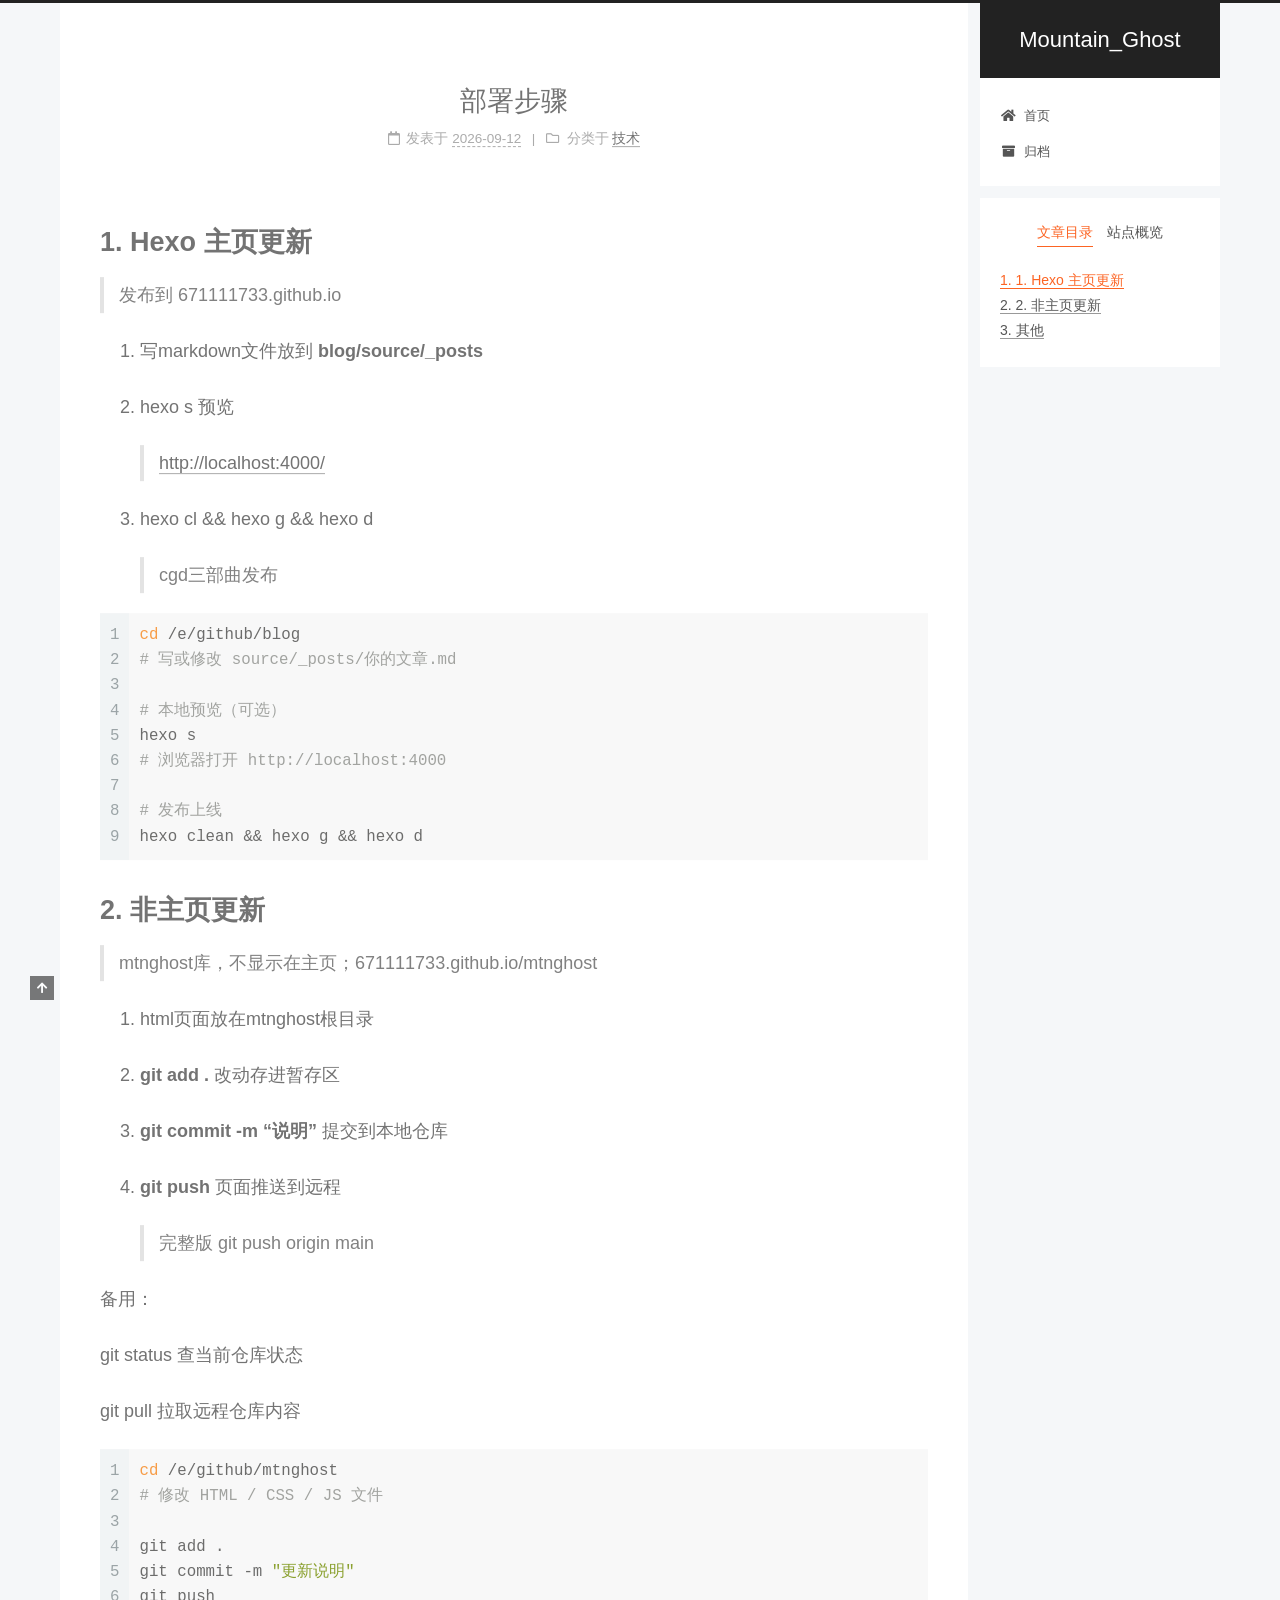
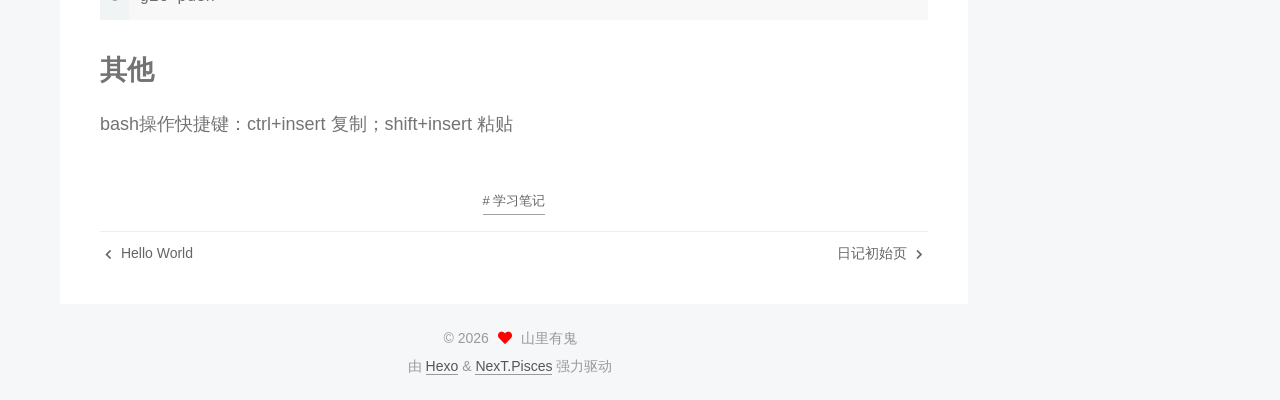
<file: 2026/09/12/部署步骤/index.html>
<!DOCTYPE html>
<html lang="zh-CN">
<head>
  <meta charset="UTF-8">
<meta name="viewport" content="width=device-width, initial-scale=1, maximum-scale=2">
<meta name="theme-color" content="#222">
<meta name="generator" content="Hexo 7.3.0">
  <link rel="apple-touch-icon" sizes="180x180" href="/images/apple-touch-icon-next.png">
  <link rel="icon" type="image/png" sizes="32x32" href="/images/favicon-32x32-next.png">
  <link rel="icon" type="image/png" sizes="16x16" href="/images/favicon-16x16-next.png">
  <link rel="mask-icon" href="/images/logo.svg" color="#222">

<link rel="stylesheet" href="/css/main.css">


<link rel="stylesheet" href="/lib/font-awesome/css/all.min.css">

<script id="hexo-configurations">
    var NexT = window.NexT || {};
    var CONFIG = {"hostname":"example.com","root":"/","scheme":"Pisces","version":"7.8.0","exturl":false,"sidebar":{"position":"right","display":"post","padding":18,"offset":12,"onmobile":false},"copycode":{"enable":false,"show_result":false,"style":null},"back2top":{"enable":true,"sidebar":false,"scrollpercent":false},"bookmark":{"enable":false,"color":"#222","save":"auto"},"fancybox":false,"mediumzoom":false,"lazyload":false,"pangu":false,"comments":{"style":"tabs","active":null,"storage":true,"lazyload":false,"nav":null},"algolia":{"hits":{"per_page":10},"labels":{"input_placeholder":"Search for Posts","hits_empty":"We didn't find any results for the search: ${query}","hits_stats":"${hits} results found in ${time} ms"}},"localsearch":{"enable":false,"trigger":"auto","top_n_per_article":1,"unescape":false,"preload":false},"motion":{"enable":true,"async":false,"transition":{"post_block":"fadeIn","post_header":"slideDownIn","post_body":"slideDownIn","coll_header":"slideLeftIn","sidebar":"slideUpIn"}}};
  </script>

  <meta name="description" content="1. Hexo 主页更新 发布到 671111733.github.io   写markdown文件放到 blog&#x2F;source&#x2F;_posts  hexo s 预览  http:&#x2F;&#x2F;localhost:4000&#x2F;   hexo cl &amp;&amp; hexo g &amp;&amp; hexo d  cgd三部曲发布">
<meta property="og:type" content="article">
<meta property="og:title" content="部署步骤">
<meta property="og:url" content="http://example.com/2026/09/12/%E9%83%A8%E7%BD%B2%E6%AD%A5%E9%AA%A4/index.html">
<meta property="og:site_name" content="Mountain_Ghost">
<meta property="og:description" content="1. Hexo 主页更新 发布到 671111733.github.io   写markdown文件放到 blog&#x2F;source&#x2F;_posts  hexo s 预览  http:&#x2F;&#x2F;localhost:4000&#x2F;   hexo cl &amp;&amp; hexo g &amp;&amp; hexo d  cgd三部曲发布">
<meta property="og:locale" content="zh_CN">
<meta property="article:published_time" content="2026-09-12T15:23:39.000Z">
<meta property="article:modified_time" content="2026-09-12T15:57:00.095Z">
<meta property="article:author" content="山里有鬼">
<meta property="article:tag" content="学习笔记">
<meta name="twitter:card" content="summary">

<link rel="canonical" href="http://example.com/2026/09/12/%E9%83%A8%E7%BD%B2%E6%AD%A5%E9%AA%A4/">


<script id="page-configurations">
  // https://hexo.io/docs/variables.html
  CONFIG.page = {
    sidebar: "",
    isHome : false,
    isPost : true,
    lang   : 'zh-CN'
  };
</script>

  <title>部署步骤 | Mountain_Ghost</title>
  






  <noscript>
  <style>
  .use-motion .brand,
  .use-motion .menu-item,
  .sidebar-inner,
  .use-motion .post-block,
  .use-motion .pagination,
  .use-motion .comments,
  .use-motion .post-header,
  .use-motion .post-body,
  .use-motion .collection-header { opacity: initial; }

  .use-motion .site-title,
  .use-motion .site-subtitle {
    opacity: initial;
    top: initial;
  }

  .use-motion .logo-line-before i { left: initial; }
  .use-motion .logo-line-after i { right: initial; }
  </style>
</noscript>

</head>

<body itemscope itemtype="http://schema.org/WebPage">
  <div class="container use-motion">
    <div class="headband"></div>

    <header class="header" itemscope itemtype="http://schema.org/WPHeader">
      <div class="header-inner"><div class="site-brand-container">
  <div class="site-nav-toggle">
    <div class="toggle" aria-label="切换导航栏">
      <span class="toggle-line toggle-line-first"></span>
      <span class="toggle-line toggle-line-middle"></span>
      <span class="toggle-line toggle-line-last"></span>
    </div>
  </div>

  <div class="site-meta">

    <a href="/" class="brand" rel="start">
      <span class="logo-line-before"><i></i></span>
      <h1 class="site-title">Mountain_Ghost</h1>
      <span class="logo-line-after"><i></i></span>
    </a>
  </div>

  <div class="site-nav-right">
    <div class="toggle popup-trigger">
    </div>
  </div>
</div>




<nav class="site-nav">
  <ul id="menu" class="main-menu menu">
        <li class="menu-item menu-item-home">

    <a href="/" rel="section"><i class="fa fa-home fa-fw"></i>首页</a>

  </li>
        <li class="menu-item menu-item-archives">

    <a href="/archives/" rel="section"><i class="fa fa-archive fa-fw"></i>归档</a>

  </li>
  </ul>
</nav>




</div>
    </header>

    
  <div class="back-to-top">
    <i class="fa fa-arrow-up"></i>
    <span>0%</span>
  </div>


    <main class="main">
      <div class="main-inner">
        <div class="content-wrap">
          

          <div class="content post posts-expand">
            

    
  
  
  <article itemscope itemtype="http://schema.org/Article" class="post-block" lang="zh-CN">
    <link itemprop="mainEntityOfPage" href="http://example.com/2026/09/12/%E9%83%A8%E7%BD%B2%E6%AD%A5%E9%AA%A4/">

    <span hidden itemprop="author" itemscope itemtype="http://schema.org/Person">
      <meta itemprop="image" content="/images/avatar.gif">
      <meta itemprop="name" content="山里有鬼">
      <meta itemprop="description" content="命中注定和不可理喻可能是近义词">
    </span>

    <span hidden itemprop="publisher" itemscope itemtype="http://schema.org/Organization">
      <meta itemprop="name" content="Mountain_Ghost">
    </span>
      <header class="post-header">
        <h1 class="post-title" itemprop="name headline">
          部署步骤
        </h1>

        <div class="post-meta">
            <span class="post-meta-item">
              <span class="post-meta-item-icon">
                <i class="far fa-calendar"></i>
              </span>
              <span class="post-meta-item-text">发表于</span>
              

              <time title="创建时间：2026-09-12 23:23:39 / 修改时间：23:57:00" itemprop="dateCreated datePublished" datetime="2026-09-12T23:23:39+08:00">2026-09-12</time>
            </span>
            <span class="post-meta-item">
              <span class="post-meta-item-icon">
                <i class="far fa-folder"></i>
              </span>
              <span class="post-meta-item-text">分类于</span>
                <span itemprop="about" itemscope itemtype="http://schema.org/Thing">
                  <a href="/categories/%E6%8A%80%E6%9C%AF/" itemprop="url" rel="index"><span itemprop="name">技术</span></a>
                </span>
            </span>

          

        </div>
      </header>

    
    
    
    <div class="post-body" itemprop="articleBody">

      
        <h1 id="1-Hexo-主页更新"><a href="#1-Hexo-主页更新" class="headerlink" title="1. Hexo 主页更新"></a>1. Hexo 主页更新</h1><blockquote>
<p>发布到 671111733.github.io</p>
</blockquote>
<ol>
<li><p>写markdown文件放到 <strong>blog&#x2F;source&#x2F;_posts</strong></p>
</li>
<li><p>hexo s 预览</p>
<blockquote>
<p><a target="_blank" rel="noopener" href="http://localhost:4000/">http://localhost:4000/</a></p>
</blockquote>
</li>
<li><p>hexo cl &amp;&amp; hexo g &amp;&amp; hexo d</p>
<blockquote>
<p>cgd三部曲发布</p>
</blockquote>
</li>
</ol>
<figure class="highlight bash"><table><tr><td class="gutter"><pre><span class="line">1</span><br><span class="line">2</span><br><span class="line">3</span><br><span class="line">4</span><br><span class="line">5</span><br><span class="line">6</span><br><span class="line">7</span><br><span class="line">8</span><br><span class="line">9</span><br></pre></td><td class="code"><pre><span class="line"><span class="built_in">cd</span> /e/github/blog</span><br><span class="line"><span class="comment"># 写或修改 source/_posts/你的文章.md</span></span><br><span class="line"></span><br><span class="line"><span class="comment"># 本地预览（可选）</span></span><br><span class="line">hexo s</span><br><span class="line"><span class="comment"># 浏览器打开 http://localhost:4000</span></span><br><span class="line"></span><br><span class="line"><span class="comment"># 发布上线</span></span><br><span class="line">hexo clean &amp;&amp; hexo g &amp;&amp; hexo d</span><br></pre></td></tr></table></figure>



<h1 id="2-非主页更新"><a href="#2-非主页更新" class="headerlink" title="2. 非主页更新"></a>2. 非主页更新</h1><blockquote>
<p>mtnghost库，不显示在主页；671111733.github.io&#x2F;mtnghost</p>
</blockquote>
<ol>
<li><p>html页面放在mtnghost根目录</p>
</li>
<li><p><strong>git add .</strong> 改动存进暂存区</p>
</li>
<li><p><strong>git commit -m “说明”</strong> 提交到本地仓库</p>
</li>
<li><p><strong>git push</strong> 页面推送到远程</p>
<blockquote>
<p>完整版 git push origin main</p>
</blockquote>
</li>
</ol>
<p>备用：</p>
<p>git status 查当前仓库状态</p>
<p>git pull 拉取远程仓库内容</p>
<figure class="highlight bash"><table><tr><td class="gutter"><pre><span class="line">1</span><br><span class="line">2</span><br><span class="line">3</span><br><span class="line">4</span><br><span class="line">5</span><br><span class="line">6</span><br></pre></td><td class="code"><pre><span class="line"><span class="built_in">cd</span> /e/github/mtnghost</span><br><span class="line"><span class="comment"># 修改 HTML / CSS / JS 文件</span></span><br><span class="line"></span><br><span class="line">git add .</span><br><span class="line">git commit -m <span class="string">&quot;更新说明&quot;</span></span><br><span class="line">git push</span><br></pre></td></tr></table></figure>



<h1 id="其他"><a href="#其他" class="headerlink" title="其他"></a>其他</h1><p>bash操作快捷键：ctrl+insert 复制；shift+insert 粘贴</p>

    </div>

    
    
    

      <footer class="post-footer">
          <div class="post-tags">
              <a href="/tags/%E5%AD%A6%E4%B9%A0%E7%AC%94%E8%AE%B0/" rel="tag"># 学习笔记</a>
          </div>

        


        
    <div class="post-nav">
      <div class="post-nav-item">
    <a href="/2026/09/12/hello-world/" rel="prev" title="Hello World">
      <i class="fa fa-chevron-left"></i> Hello World
    </a></div>
      <div class="post-nav-item">
    <a href="/2026/09/13/diary-start%2020260913/" rel="next" title="日记初始页">
      日记初始页 <i class="fa fa-chevron-right"></i>
    </a></div>
    </div>
      </footer>
    
  </article>
  
  
  



          </div>
          

<script>
  window.addEventListener('tabs:register', () => {
    let { activeClass } = CONFIG.comments;
    if (CONFIG.comments.storage) {
      activeClass = localStorage.getItem('comments_active') || activeClass;
    }
    if (activeClass) {
      let activeTab = document.querySelector(`a[href="#comment-${activeClass}"]`);
      if (activeTab) {
        activeTab.click();
      }
    }
  });
  if (CONFIG.comments.storage) {
    window.addEventListener('tabs:click', event => {
      if (!event.target.matches('.tabs-comment .tab-content .tab-pane')) return;
      let commentClass = event.target.classList[1];
      localStorage.setItem('comments_active', commentClass);
    });
  }
</script>

        </div>
          
  
  <div class="toggle sidebar-toggle">
    <span class="toggle-line toggle-line-first"></span>
    <span class="toggle-line toggle-line-middle"></span>
    <span class="toggle-line toggle-line-last"></span>
  </div>

  <aside class="sidebar">
    <div class="sidebar-inner">

      <ul class="sidebar-nav motion-element">
        <li class="sidebar-nav-toc">
          文章目录
        </li>
        <li class="sidebar-nav-overview">
          站点概览
        </li>
      </ul>

      <!--noindex-->
      <div class="post-toc-wrap sidebar-panel">
          <div class="post-toc motion-element"><ol class="nav"><li class="nav-item nav-level-1"><a class="nav-link" href="#1-Hexo-%E4%B8%BB%E9%A1%B5%E6%9B%B4%E6%96%B0"><span class="nav-number">1.</span> <span class="nav-text">1. Hexo 主页更新</span></a></li><li class="nav-item nav-level-1"><a class="nav-link" href="#2-%E9%9D%9E%E4%B8%BB%E9%A1%B5%E6%9B%B4%E6%96%B0"><span class="nav-number">2.</span> <span class="nav-text">2. 非主页更新</span></a></li><li class="nav-item nav-level-1"><a class="nav-link" href="#%E5%85%B6%E4%BB%96"><span class="nav-number">3.</span> <span class="nav-text">其他</span></a></li></ol></div>
      </div>
      <!--/noindex-->

      <div class="site-overview-wrap sidebar-panel">
        <div class="site-author motion-element" itemprop="author" itemscope itemtype="http://schema.org/Person">
  <p class="site-author-name" itemprop="name">山里有鬼</p>
  <div class="site-description" itemprop="description">命中注定和不可理喻可能是近义词</div>
</div>
<div class="site-state-wrap motion-element">
  <nav class="site-state">
      <div class="site-state-item site-state-posts">
          <a href="/archives/">
        
          <span class="site-state-item-count">4</span>
          <span class="site-state-item-name">日志</span>
        </a>
      </div>
      <div class="site-state-item site-state-categories">
            <a href="/categories/">
        <span class="site-state-item-count">2</span>
        <span class="site-state-item-name">分类</span></a>
      </div>
      <div class="site-state-item site-state-tags">
            <a href="/tags/">
        <span class="site-state-item-count">2</span>
        <span class="site-state-item-name">标签</span></a>
      </div>
  </nav>
</div>



      </div>

    </div>
  </aside>
  <div id="sidebar-dimmer"></div>


      </div>
    </main>

    <footer class="footer">
      <div class="footer-inner">
        

        

<div class="copyright">
  
  &copy; 
  <span itemprop="copyrightYear">2026</span>
  <span class="with-love">
    <i class="fa fa-heart"></i>
  </span>
  <span class="author" itemprop="copyrightHolder">山里有鬼</span>
</div>
  <div class="powered-by">由 <a href="https://hexo.io/" class="theme-link" rel="noopener" target="_blank">Hexo</a> & <a href="https://pisces.theme-next.org/" class="theme-link" rel="noopener" target="_blank">NexT.Pisces</a> 强力驱动
  </div>

        








      </div>
    </footer>
  </div>

  
  <script src="/lib/anime.min.js"></script>
  <script src="/lib/velocity/velocity.min.js"></script>
  <script src="/lib/velocity/velocity.ui.min.js"></script>

<script src="/js/utils.js"></script>

<script src="/js/motion.js"></script>


<script src="/js/schemes/pisces.js"></script>


<script src="/js/next-boot.js"></script>




  















  

  

</body>
</html>
</file>
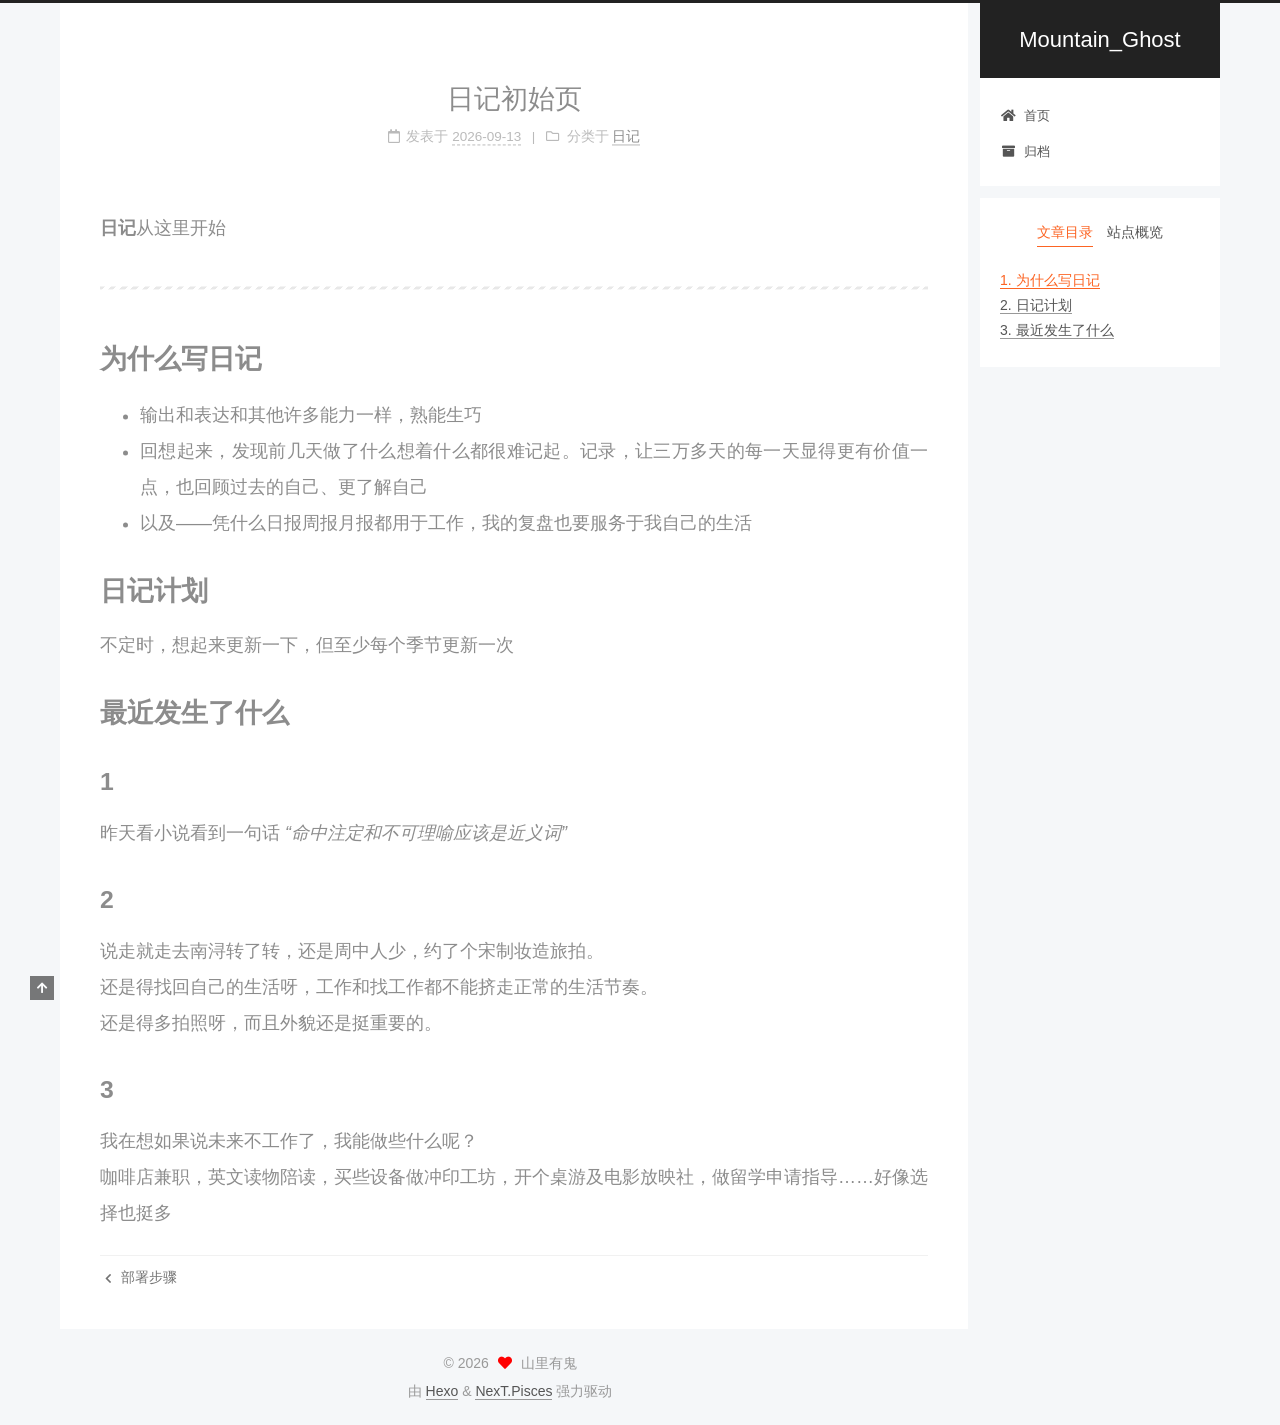
<file: 2026/09/13/diary-start 20260913/index.html>
<!DOCTYPE html>
<html lang="zh-CN">
<head>
  <meta charset="UTF-8">
<meta name="viewport" content="width=device-width, initial-scale=1, maximum-scale=2">
<meta name="theme-color" content="#222">
<meta name="generator" content="Hexo 7.3.0">
  <link rel="apple-touch-icon" sizes="180x180" href="/images/apple-touch-icon-next.png">
  <link rel="icon" type="image/png" sizes="32x32" href="/images/favicon-32x32-next.png">
  <link rel="icon" type="image/png" sizes="16x16" href="/images/favicon-16x16-next.png">
  <link rel="mask-icon" href="/images/logo.svg" color="#222">

<link rel="stylesheet" href="/css/main.css">


<link rel="stylesheet" href="/lib/font-awesome/css/all.min.css">

<script id="hexo-configurations">
    var NexT = window.NexT || {};
    var CONFIG = {"hostname":"example.com","root":"/","scheme":"Pisces","version":"7.8.0","exturl":false,"sidebar":{"position":"right","display":"post","padding":18,"offset":12,"onmobile":false},"copycode":{"enable":false,"show_result":false,"style":null},"back2top":{"enable":true,"sidebar":false,"scrollpercent":false},"bookmark":{"enable":false,"color":"#222","save":"auto"},"fancybox":false,"mediumzoom":false,"lazyload":false,"pangu":false,"comments":{"style":"tabs","active":null,"storage":true,"lazyload":false,"nav":null},"algolia":{"hits":{"per_page":10},"labels":{"input_placeholder":"Search for Posts","hits_empty":"We didn't find any results for the search: ${query}","hits_stats":"${hits} results found in ${time} ms"}},"localsearch":{"enable":false,"trigger":"auto","top_n_per_article":1,"unescape":false,"preload":false},"motion":{"enable":true,"async":false,"transition":{"post_block":"fadeIn","post_header":"slideDownIn","post_body":"slideDownIn","coll_header":"slideLeftIn","sidebar":"slideUpIn"}}};
  </script>

  <meta name="description" content="日记从这里开始  为什么写日记">
<meta property="og:type" content="article">
<meta property="og:title" content="日记初始页">
<meta property="og:url" content="http://example.com/2026/09/13/diary-start%2020260913/index.html">
<meta property="og:site_name" content="Mountain_Ghost">
<meta property="og:description" content="日记从这里开始  为什么写日记">
<meta property="og:locale" content="zh_CN">
<meta property="article:published_time" content="2026-09-12T16:00:00.000Z">
<meta property="article:modified_time" content="2026-09-13T09:20:34.969Z">
<meta property="article:author" content="山里有鬼">
<meta name="twitter:card" content="summary">

<link rel="canonical" href="http://example.com/2026/09/13/diary-start%2020260913/">


<script id="page-configurations">
  // https://hexo.io/docs/variables.html
  CONFIG.page = {
    sidebar: "",
    isHome : false,
    isPost : true,
    lang   : 'zh-CN'
  };
</script>

  <title>日记初始页 | Mountain_Ghost</title>
  






  <noscript>
  <style>
  .use-motion .brand,
  .use-motion .menu-item,
  .sidebar-inner,
  .use-motion .post-block,
  .use-motion .pagination,
  .use-motion .comments,
  .use-motion .post-header,
  .use-motion .post-body,
  .use-motion .collection-header { opacity: initial; }

  .use-motion .site-title,
  .use-motion .site-subtitle {
    opacity: initial;
    top: initial;
  }

  .use-motion .logo-line-before i { left: initial; }
  .use-motion .logo-line-after i { right: initial; }
  </style>
</noscript>

</head>

<body itemscope itemtype="http://schema.org/WebPage">
  <div class="container use-motion">
    <div class="headband"></div>

    <header class="header" itemscope itemtype="http://schema.org/WPHeader">
      <div class="header-inner"><div class="site-brand-container">
  <div class="site-nav-toggle">
    <div class="toggle" aria-label="切换导航栏">
      <span class="toggle-line toggle-line-first"></span>
      <span class="toggle-line toggle-line-middle"></span>
      <span class="toggle-line toggle-line-last"></span>
    </div>
  </div>

  <div class="site-meta">

    <a href="/" class="brand" rel="start">
      <span class="logo-line-before"><i></i></span>
      <h1 class="site-title">Mountain_Ghost</h1>
      <span class="logo-line-after"><i></i></span>
    </a>
  </div>

  <div class="site-nav-right">
    <div class="toggle popup-trigger">
    </div>
  </div>
</div>




<nav class="site-nav">
  <ul id="menu" class="main-menu menu">
        <li class="menu-item menu-item-home">

    <a href="/" rel="section"><i class="fa fa-home fa-fw"></i>首页</a>

  </li>
        <li class="menu-item menu-item-archives">

    <a href="/archives/" rel="section"><i class="fa fa-archive fa-fw"></i>归档</a>

  </li>
  </ul>
</nav>




</div>
    </header>

    
  <div class="back-to-top">
    <i class="fa fa-arrow-up"></i>
    <span>0%</span>
  </div>


    <main class="main">
      <div class="main-inner">
        <div class="content-wrap">
          

          <div class="content post posts-expand">
            

    
  
  
  <article itemscope itemtype="http://schema.org/Article" class="post-block" lang="zh-CN">
    <link itemprop="mainEntityOfPage" href="http://example.com/2026/09/13/diary-start%2020260913/">

    <span hidden itemprop="author" itemscope itemtype="http://schema.org/Person">
      <meta itemprop="image" content="/images/avatar.gif">
      <meta itemprop="name" content="山里有鬼">
      <meta itemprop="description" content="命中注定和不可理喻可能是近义词">
    </span>

    <span hidden itemprop="publisher" itemscope itemtype="http://schema.org/Organization">
      <meta itemprop="name" content="Mountain_Ghost">
    </span>
      <header class="post-header">
        <h1 class="post-title" itemprop="name headline">
          日记初始页
        </h1>

        <div class="post-meta">
            <span class="post-meta-item">
              <span class="post-meta-item-icon">
                <i class="far fa-calendar"></i>
              </span>
              <span class="post-meta-item-text">发表于</span>
              

              <time title="创建时间：2026-09-13 00:00:00 / 修改时间：17:20:34" itemprop="dateCreated datePublished" datetime="2026-09-13T00:00:00+08:00">2026-09-13</time>
            </span>
            <span class="post-meta-item">
              <span class="post-meta-item-icon">
                <i class="far fa-folder"></i>
              </span>
              <span class="post-meta-item-text">分类于</span>
                <span itemprop="about" itemscope itemtype="http://schema.org/Thing">
                  <a href="/categories/%E6%97%A5%E8%AE%B0/" itemprop="url" rel="index"><span itemprop="name">日记</span></a>
                </span>
            </span>

          

        </div>
      </header>

    
    
    
    <div class="post-body" itemprop="articleBody">

      
        <p><strong>日记</strong>从这里开始</p>
<hr>
<h1 id="为什么写日记"><a href="#为什么写日记" class="headerlink" title="为什么写日记"></a>为什么写日记</h1><ul>
<li>输出和表达和其他许多能力一样，熟能生巧</li>
<li>回想起来，发现前几天做了什么想着什么都很难记起。记录，让三万多天的每一天显得更有价值一点，也回顾过去的自己、更了解自己</li>
<li>以及——凭什么日报周报月报都用于工作，我的复盘也要服务于我自己的生活</li>
</ul>
<h1 id="日记计划"><a href="#日记计划" class="headerlink" title="日记计划"></a>日记计划</h1><p>不定时，想起来更新一下，但至少每个季节更新一次</p>
<h1 id="最近发生了什么"><a href="#最近发生了什么" class="headerlink" title="最近发生了什么"></a>最近发生了什么</h1><h2 id="1"><a href="#1" class="headerlink" title="1"></a>1</h2><p>昨天看小说看到一句话 <em>“命中注定和不可理喻应该是近义词”</em></p>
<h2 id="2"><a href="#2" class="headerlink" title="2"></a>2</h2><p>说走就走去南浔转了转，还是周中人少，约了个宋制妆造旅拍。<br>还是得找回自己的生活呀，工作和找工作都不能挤走正常的生活节奏。<br>还是得多拍照呀，而且外貌还是挺重要的。</p>
<h2 id="3"><a href="#3" class="headerlink" title="3"></a>3</h2><p>我在想如果说未来不工作了，我能做些什么呢？<br>咖啡店兼职，英文读物陪读，买些设备做冲印工坊，开个桌游及电影放映社，做留学申请指导……好像选择也挺多</p>

    </div>

    
    
    

      <footer class="post-footer">

        


        
    <div class="post-nav">
      <div class="post-nav-item">
    <a href="/2026/09/12/%E9%83%A8%E7%BD%B2%E6%AD%A5%E9%AA%A4/" rel="prev" title="部署步骤">
      <i class="fa fa-chevron-left"></i> 部署步骤
    </a></div>
      <div class="post-nav-item"></div>
    </div>
      </footer>
    
  </article>
  
  
  



          </div>
          

<script>
  window.addEventListener('tabs:register', () => {
    let { activeClass } = CONFIG.comments;
    if (CONFIG.comments.storage) {
      activeClass = localStorage.getItem('comments_active') || activeClass;
    }
    if (activeClass) {
      let activeTab = document.querySelector(`a[href="#comment-${activeClass}"]`);
      if (activeTab) {
        activeTab.click();
      }
    }
  });
  if (CONFIG.comments.storage) {
    window.addEventListener('tabs:click', event => {
      if (!event.target.matches('.tabs-comment .tab-content .tab-pane')) return;
      let commentClass = event.target.classList[1];
      localStorage.setItem('comments_active', commentClass);
    });
  }
</script>

        </div>
          
  
  <div class="toggle sidebar-toggle">
    <span class="toggle-line toggle-line-first"></span>
    <span class="toggle-line toggle-line-middle"></span>
    <span class="toggle-line toggle-line-last"></span>
  </div>

  <aside class="sidebar">
    <div class="sidebar-inner">

      <ul class="sidebar-nav motion-element">
        <li class="sidebar-nav-toc">
          文章目录
        </li>
        <li class="sidebar-nav-overview">
          站点概览
        </li>
      </ul>

      <!--noindex-->
      <div class="post-toc-wrap sidebar-panel">
          <div class="post-toc motion-element"><ol class="nav"><li class="nav-item nav-level-1"><a class="nav-link" href="#%E4%B8%BA%E4%BB%80%E4%B9%88%E5%86%99%E6%97%A5%E8%AE%B0"><span class="nav-number">1.</span> <span class="nav-text">为什么写日记</span></a></li><li class="nav-item nav-level-1"><a class="nav-link" href="#%E6%97%A5%E8%AE%B0%E8%AE%A1%E5%88%92"><span class="nav-number">2.</span> <span class="nav-text">日记计划</span></a></li><li class="nav-item nav-level-1"><a class="nav-link" href="#%E6%9C%80%E8%BF%91%E5%8F%91%E7%94%9F%E4%BA%86%E4%BB%80%E4%B9%88"><span class="nav-number">3.</span> <span class="nav-text">最近发生了什么</span></a><ol class="nav-child"><li class="nav-item nav-level-2"><a class="nav-link" href="#1"><span class="nav-number">3.1.</span> <span class="nav-text">1</span></a></li><li class="nav-item nav-level-2"><a class="nav-link" href="#2"><span class="nav-number">3.2.</span> <span class="nav-text">2</span></a></li><li class="nav-item nav-level-2"><a class="nav-link" href="#3"><span class="nav-number">3.3.</span> <span class="nav-text">3</span></a></li></ol></li></ol></div>
      </div>
      <!--/noindex-->

      <div class="site-overview-wrap sidebar-panel">
        <div class="site-author motion-element" itemprop="author" itemscope itemtype="http://schema.org/Person">
  <p class="site-author-name" itemprop="name">山里有鬼</p>
  <div class="site-description" itemprop="description">命中注定和不可理喻可能是近义词</div>
</div>
<div class="site-state-wrap motion-element">
  <nav class="site-state">
      <div class="site-state-item site-state-posts">
          <a href="/archives/">
        
          <span class="site-state-item-count">4</span>
          <span class="site-state-item-name">日志</span>
        </a>
      </div>
      <div class="site-state-item site-state-categories">
            <a href="/categories/">
        <span class="site-state-item-count">2</span>
        <span class="site-state-item-name">分类</span></a>
      </div>
      <div class="site-state-item site-state-tags">
            <a href="/tags/">
        <span class="site-state-item-count">2</span>
        <span class="site-state-item-name">标签</span></a>
      </div>
  </nav>
</div>



      </div>

    </div>
  </aside>
  <div id="sidebar-dimmer"></div>


      </div>
    </main>

    <footer class="footer">
      <div class="footer-inner">
        

        

<div class="copyright">
  
  &copy; 
  <span itemprop="copyrightYear">2026</span>
  <span class="with-love">
    <i class="fa fa-heart"></i>
  </span>
  <span class="author" itemprop="copyrightHolder">山里有鬼</span>
</div>
  <div class="powered-by">由 <a href="https://hexo.io/" class="theme-link" rel="noopener" target="_blank">Hexo</a> & <a href="https://pisces.theme-next.org/" class="theme-link" rel="noopener" target="_blank">NexT.Pisces</a> 强力驱动
  </div>

        








      </div>
    </footer>
  </div>

  
  <script src="/lib/anime.min.js"></script>
  <script src="/lib/velocity/velocity.min.js"></script>
  <script src="/lib/velocity/velocity.ui.min.js"></script>

<script src="/js/utils.js"></script>

<script src="/js/motion.js"></script>


<script src="/js/schemes/pisces.js"></script>


<script src="/js/next-boot.js"></script>




  















  

  

</body>
</html>
</file>
<file: css/main.css>
:root {
  --body-bg-color: #f5f7f9;
  --content-bg-color: #fff;
  --card-bg-color: #f5f5f5;
  --text-color: #555;
  --blockquote-color: #666;
  --link-color: #555;
  --link-hover-color: #222;
  --brand-color: #fff;
  --brand-hover-color: #fff;
  --table-row-odd-bg-color: #f9f9f9;
  --table-row-hover-bg-color: #f5f5f5;
  --menu-item-bg-color: #f5f5f5;
  --btn-default-bg: #fff;
  --btn-default-color: #555;
  --btn-default-border-color: #555;
  --btn-default-hover-bg: #222;
  --btn-default-hover-color: #fff;
  --btn-default-hover-border-color: #222;
}
html {
  line-height: 1.15; /* 1 */
  -webkit-text-size-adjust: 100%; /* 2 */
}
body {
  margin: 0;
}
main {
  display: block;
}
h1 {
  font-size: 2em;
  margin: 0.67em 0;
}
hr {
  box-sizing: content-box; /* 1 */
  height: 0; /* 1 */
  overflow: visible; /* 2 */
}
pre {
  font-family: monospace, monospace; /* 1 */
  font-size: 1em; /* 2 */
}
a {
  background: transparent;
}
abbr[title] {
  border-bottom: none; /* 1 */
  text-decoration: underline; /* 2 */
  text-decoration: underline dotted; /* 2 */
}
b,
strong {
  font-weight: bolder;
}
code,
kbd,
samp {
  font-family: monospace, monospace; /* 1 */
  font-size: 1em; /* 2 */
}
small {
  font-size: 80%;
}
sub,
sup {
  font-size: 75%;
  line-height: 0;
  position: relative;
  vertical-align: baseline;
}
sub {
  bottom: -0.25em;
}
sup {
  top: -0.5em;
}
img {
  border-style: none;
}
button,
input,
optgroup,
select,
textarea {
  font-family: inherit; /* 1 */
  font-size: 100%; /* 1 */
  line-height: 1.15; /* 1 */
  margin: 0; /* 2 */
}
button,
input {
/* 1 */
  overflow: visible;
}
button,
select {
/* 1 */
  text-transform: none;
}
button,
[type='button'],
[type='reset'],
[type='submit'] {
  -webkit-appearance: button;
}
button::-moz-focus-inner,
[type='button']::-moz-focus-inner,
[type='reset']::-moz-focus-inner,
[type='submit']::-moz-focus-inner {
  border-style: none;
  padding: 0;
}
button:-moz-focusring,
[type='button']:-moz-focusring,
[type='reset']:-moz-focusring,
[type='submit']:-moz-focusring {
  outline: 1px dotted ButtonText;
}
fieldset {
  padding: 0.35em 0.75em 0.625em;
}
legend {
  box-sizing: border-box; /* 1 */
  color: inherit; /* 2 */
  display: table; /* 1 */
  max-width: 100%; /* 1 */
  padding: 0; /* 3 */
  white-space: normal; /* 1 */
}
progress {
  vertical-align: baseline;
}
textarea {
  overflow: auto;
}
[type='checkbox'],
[type='radio'] {
  box-sizing: border-box; /* 1 */
  padding: 0; /* 2 */
}
[type='number']::-webkit-inner-spin-button,
[type='number']::-webkit-outer-spin-button {
  height: auto;
}
[type='search'] {
  outline-offset: -2px; /* 2 */
  -webkit-appearance: textfield; /* 1 */
}
[type='search']::-webkit-search-decoration {
  -webkit-appearance: none;
}
::-webkit-file-upload-button {
  font: inherit; /* 2 */
  -webkit-appearance: button; /* 1 */
}
details {
  display: block;
}
summary {
  display: list-item;
}
template {
  display: none;
}
[hidden] {
  display: none;
}
::selection {
  background: #262a30;
  color: #eee;
}
html,
body {
  height: 100%;
}
body {
  background: var(--body-bg-color);
  color: var(--text-color);
  font-family: 'Lato', "PingFang SC", "Microsoft YaHei", sans-serif;
  font-size: 1em;
  line-height: 2;
}
@media (max-width: 991px) {
  body {
    padding-left: 0 !important;
    padding-right: 0 !important;
  }
}
h1,
h2,
h3,
h4,
h5,
h6 {
  font-family: 'Lato', "PingFang SC", "Microsoft YaHei", sans-serif;
  font-weight: bold;
  line-height: 1.5;
  margin: 20px 0 15px;
}
h1 {
  font-size: 1.5em;
}
h2 {
  font-size: 1.375em;
}
h3 {
  font-size: 1.25em;
}
h4 {
  font-size: 1.125em;
}
h5 {
  font-size: 1em;
}
h6 {
  font-size: 0.875em;
}
p {
  margin: 0 0 20px 0;
}
a,
span.exturl {
  border-bottom: 1px solid #999;
  color: var(--link-color);
  outline: 0;
  text-decoration: none;
  overflow-wrap: break-word;
  word-wrap: break-word;
  cursor: pointer;
}
a:hover,
span.exturl:hover {
  border-bottom-color: var(--link-hover-color);
  color: var(--link-hover-color);
}
iframe,
img,
video {
  display: block;
  margin-left: auto;
  margin-right: auto;
  max-width: 100%;
}
hr {
  background-image: repeating-linear-gradient(-45deg, #ddd, #ddd 4px, transparent 4px, transparent 8px);
  border: 0;
  height: 3px;
  margin: 40px 0;
}
blockquote {
  border-left: 4px solid #ddd;
  color: var(--blockquote-color);
  margin: 0;
  padding: 0 15px;
}
blockquote cite::before {
  content: '-';
  padding: 0 5px;
}
dt {
  font-weight: bold;
}
dd {
  margin: 0;
  padding: 0;
}
kbd {
  background-color: #f5f5f5;
  background-image: linear-gradient(#eee, #fff, #eee);
  border: 1px solid #ccc;
  border-radius: 0.2em;
  box-shadow: 0.1em 0.1em 0.2em rgba(0,0,0,0.1);
  color: #555;
  font-family: inherit;
  padding: 0.1em 0.3em;
  white-space: nowrap;
}
.table-container {
  overflow: auto;
}
table {
  border-collapse: collapse;
  border-spacing: 0;
  font-size: 0.875em;
  margin: 0 0 20px 0;
  width: 100%;
}
tbody tr:nth-of-type(odd) {
  background: var(--table-row-odd-bg-color);
}
tbody tr:hover {
  background: var(--table-row-hover-bg-color);
}
caption,
th,
td {
  font-weight: normal;
  padding: 8px;
  vertical-align: middle;
}
th,
td {
  border: 1px solid #ddd;
  border-bottom: 3px solid #ddd;
}
th {
  font-weight: 700;
  padding-bottom: 10px;
}
td {
  border-bottom-width: 1px;
}
.btn {
  background: var(--btn-default-bg);
  border: 2px solid var(--btn-default-border-color);
  border-radius: 2px;
  color: var(--btn-default-color);
  display: inline-block;
  font-size: 0.875em;
  line-height: 2;
  padding: 0 20px;
  text-decoration: none;
  transition-property: background-color;
  transition-delay: 0s;
  transition-duration: 0.2s;
  transition-timing-function: ease-in-out;
}
.btn:hover {
  background: var(--btn-default-hover-bg);
  border-color: var(--btn-default-hover-border-color);
  color: var(--btn-default-hover-color);
}
.btn + .btn {
  margin: 0 0 8px 8px;
}
.btn .fa-fw {
  text-align: left;
  width: 1.285714285714286em;
}
.toggle {
  line-height: 0;
}
.toggle .toggle-line {
  background: #fff;
  display: inline-block;
  height: 2px;
  left: 0;
  position: relative;
  top: 0;
  transition: all 0.4s;
  vertical-align: top;
  width: 100%;
}
.toggle .toggle-line:not(:first-child) {
  margin-top: 3px;
}
.toggle.toggle-arrow .toggle-line-first {
  top: 2px;
  transform: rotate(-45deg);
  width: 50%;
}
.toggle.toggle-arrow .toggle-line-middle {
  width: 90%;
}
.toggle.toggle-arrow .toggle-line-last {
  top: -2px;
  transform: rotate(45deg);
  width: 50%;
}
.toggle.toggle-close .toggle-line-first {
  top: 5px;
  transform: rotate(-45deg);
}
.toggle.toggle-close .toggle-line-middle {
  opacity: 0;
}
.toggle.toggle-close .toggle-line-last {
  top: -5px;
  transform: rotate(45deg);
}
.highlight,
pre {
  background: #f7f7f7;
  color: #4d4d4c;
  line-height: 1.6;
  margin: 0 auto 20px;
}
pre,
code {
  font-family: consolas, Menlo, monospace, "PingFang SC", "Microsoft YaHei";
}
code {
  background: #eee;
  border-radius: 3px;
  color: #555;
  padding: 2px 4px;
  overflow-wrap: break-word;
  word-wrap: break-word;
}
.highlight *::selection {
  background: #d6d6d6;
}
.highlight pre {
  border: 0;
  margin: 0;
  padding: 10px 0;
}
.highlight table {
  border: 0;
  margin: 0;
  width: auto;
}
.highlight td {
  border: 0;
  padding: 0;
}
.highlight figcaption {
  background: #eff2f3;
  color: #4d4d4c;
  display: flex;
  font-size: 0.875em;
  justify-content: space-between;
  line-height: 1.2;
  padding: 0.5em;
}
.highlight figcaption a {
  color: #4d4d4c;
}
.highlight figcaption a:hover {
  border-bottom-color: #4d4d4c;
}
.highlight .gutter {
  -moz-user-select: none;
  -ms-user-select: none;
  -webkit-user-select: none;
  user-select: none;
}
.highlight .gutter pre {
  background: #eff2f3;
  color: #869194;
  padding-left: 10px;
  padding-right: 10px;
  text-align: right;
}
.highlight .code pre {
  background: #f7f7f7;
  padding-left: 10px;
  width: 100%;
}
.gist table {
  width: auto;
}
.gist table td {
  border: 0;
}
pre {
  overflow: auto;
  padding: 10px;
}
pre code {
  background: none;
  color: #4d4d4c;
  font-size: 0.875em;
  padding: 0;
  text-shadow: none;
}
pre .deletion {
  background: #fdd;
}
pre .addition {
  background: #dfd;
}
pre .meta {
  color: #eab700;
  -moz-user-select: none;
  -ms-user-select: none;
  -webkit-user-select: none;
  user-select: none;
}
pre .comment {
  color: #8e908c;
}
pre .variable,
pre .attribute,
pre .tag,
pre .name,
pre .regexp,
pre .ruby .constant,
pre .xml .tag .title,
pre .xml .pi,
pre .xml .doctype,
pre .html .doctype,
pre .css .id,
pre .css .class,
pre .css .pseudo {
  color: #c82829;
}
pre .number,
pre .preprocessor,
pre .built_in,
pre .builtin-name,
pre .literal,
pre .params,
pre .constant,
pre .command {
  color: #f5871f;
}
pre .ruby .class .title,
pre .css .rules .attribute,
pre .string,
pre .symbol,
pre .value,
pre .inheritance,
pre .header,
pre .ruby .symbol,
pre .xml .cdata,
pre .special,
pre .formula {
  color: #718c00;
}
pre .title,
pre .css .hexcolor {
  color: #3e999f;
}
pre .function,
pre .python .decorator,
pre .python .title,
pre .ruby .function .title,
pre .ruby .title .keyword,
pre .perl .sub,
pre .javascript .title,
pre .coffeescript .title {
  color: #4271ae;
}
pre .keyword,
pre .javascript .function {
  color: #8959a8;
}
.blockquote-center {
  border-left: none;
  margin: 40px 0;
  padding: 0;
  position: relative;
  text-align: center;
}
.blockquote-center .fa {
  display: block;
  opacity: 0.6;
  position: absolute;
  width: 100%;
}
.blockquote-center .fa-quote-left {
  border-top: 1px solid #ccc;
  text-align: left;
  top: -20px;
}
.blockquote-center .fa-quote-right {
  border-bottom: 1px solid #ccc;
  text-align: right;
  bottom: -20px;
}
.blockquote-center p,
.blockquote-center div {
  text-align: center;
}
.post-body .group-picture img {
  margin: 0 auto;
  padding: 0 3px;
}
.group-picture-row {
  margin-bottom: 6px;
  overflow: hidden;
}
.group-picture-column {
  float: left;
  margin-bottom: 10px;
}
.post-body .label {
  color: #555;
  display: inline;
  padding: 0 2px;
}
.post-body .label.default {
  background: #f0f0f0;
}
.post-body .label.primary {
  background: #efe6f7;
}
.post-body .label.info {
  background: #e5f2f8;
}
.post-body .label.success {
  background: #e7f4e9;
}
.post-body .label.warning {
  background: #fcf6e1;
}
.post-body .label.danger {
  background: #fae8eb;
}
.post-body .tabs {
  margin-bottom: 20px;
}
.post-body .tabs,
.tabs-comment {
  display: block;
  padding-top: 10px;
  position: relative;
}
.post-body .tabs ul.nav-tabs,
.tabs-comment ul.nav-tabs {
  display: flex;
  flex-wrap: wrap;
  margin: 0;
  margin-bottom: -1px;
  padding: 0;
}
@media (max-width: 413px) {
  .post-body .tabs ul.nav-tabs,
  .tabs-comment ul.nav-tabs {
    display: block;
    margin-bottom: 5px;
  }
}
.post-body .tabs ul.nav-tabs li.tab,
.tabs-comment ul.nav-tabs li.tab {
  border-bottom: 1px solid #ddd;
  border-left: 1px solid transparent;
  border-right: 1px solid transparent;
  border-top: 3px solid transparent;
  flex-grow: 1;
  list-style-type: none;
  border-radius: 0 0 0 0;
}
@media (max-width: 413px) {
  .post-body .tabs ul.nav-tabs li.tab,
  .tabs-comment ul.nav-tabs li.tab {
    border-bottom: 1px solid transparent;
    border-left: 3px solid transparent;
    border-right: 1px solid transparent;
    border-top: 1px solid transparent;
  }
}
@media (max-width: 413px) {
  .post-body .tabs ul.nav-tabs li.tab,
  .tabs-comment ul.nav-tabs li.tab {
    border-radius: 0;
  }
}
.post-body .tabs ul.nav-tabs li.tab a,
.tabs-comment ul.nav-tabs li.tab a {
  border-bottom: initial;
  display: block;
  line-height: 1.8;
  outline: 0;
  padding: 0.25em 0.75em;
  text-align: center;
  transition-delay: 0s;
  transition-duration: 0.2s;
  transition-timing-function: ease-out;
}
.post-body .tabs ul.nav-tabs li.tab a i,
.tabs-comment ul.nav-tabs li.tab a i {
  width: 1.285714285714286em;
}
.post-body .tabs ul.nav-tabs li.tab.active,
.tabs-comment ul.nav-tabs li.tab.active {
  border-bottom: 1px solid transparent;
  border-left: 1px solid #ddd;
  border-right: 1px solid #ddd;
  border-top: 3px solid #fc6423;
}
@media (max-width: 413px) {
  .post-body .tabs ul.nav-tabs li.tab.active,
  .tabs-comment ul.nav-tabs li.tab.active {
    border-bottom: 1px solid #ddd;
    border-left: 3px solid #fc6423;
    border-right: 1px solid #ddd;
    border-top: 1px solid #ddd;
  }
}
.post-body .tabs ul.nav-tabs li.tab.active a,
.tabs-comment ul.nav-tabs li.tab.active a {
  color: var(--link-color);
  cursor: default;
}
.post-body .tabs .tab-content .tab-pane,
.tabs-comment .tab-content .tab-pane {
  border: 1px solid #ddd;
  border-top: 0;
  padding: 20px 20px 0 20px;
  border-radius: 0;
}
.post-body .tabs .tab-content .tab-pane:not(.active),
.tabs-comment .tab-content .tab-pane:not(.active) {
  display: none;
}
.post-body .tabs .tab-content .tab-pane.active,
.tabs-comment .tab-content .tab-pane.active {
  display: block;
}
.post-body .tabs .tab-content .tab-pane.active:nth-of-type(1),
.tabs-comment .tab-content .tab-pane.active:nth-of-type(1) {
  border-radius: 0 0 0 0;
}
@media (max-width: 413px) {
  .post-body .tabs .tab-content .tab-pane.active:nth-of-type(1),
  .tabs-comment .tab-content .tab-pane.active:nth-of-type(1) {
    border-radius: 0;
  }
}
.post-body .note {
  border-radius: 3px;
  margin-bottom: 20px;
  padding: 1em;
  position: relative;
  border: 1px solid #eee;
  border-left-width: 5px;
}
.post-body .note h2,
.post-body .note h3,
.post-body .note h4,
.post-body .note h5,
.post-body .note h6 {
  margin-top: 0;
  border-bottom: initial;
  margin-bottom: 0;
  padding-top: 0;
}
.post-body .note p:first-child,
.post-body .note ul:first-child,
.post-body .note ol:first-child,
.post-body .note table:first-child,
.post-body .note pre:first-child,
.post-body .note blockquote:first-child,
.post-body .note img:first-child {
  margin-top: 0;
}
.post-body .note p:last-child,
.post-body .note ul:last-child,
.post-body .note ol:last-child,
.post-body .note table:last-child,
.post-body .note pre:last-child,
.post-body .note blockquote:last-child,
.post-body .note img:last-child {
  margin-bottom: 0;
}
.post-body .note.default {
  border-left-color: #777;
}
.post-body .note.default h2,
.post-body .note.default h3,
.post-body .note.default h4,
.post-body .note.default h5,
.post-body .note.default h6 {
  color: #777;
}
.post-body .note.primary {
  border-left-color: #6f42c1;
}
.post-body .note.primary h2,
.post-body .note.primary h3,
.post-body .note.primary h4,
.post-body .note.primary h5,
.post-body .note.primary h6 {
  color: #6f42c1;
}
.post-body .note.info {
  border-left-color: #428bca;
}
.post-body .note.info h2,
.post-body .note.info h3,
.post-body .note.info h4,
.post-body .note.info h5,
.post-body .note.info h6 {
  color: #428bca;
}
.post-body .note.success {
  border-left-color: #5cb85c;
}
.post-body .note.success h2,
.post-body .note.success h3,
.post-body .note.success h4,
.post-body .note.success h5,
.post-body .note.success h6 {
  color: #5cb85c;
}
.post-body .note.warning {
  border-left-color: #f0ad4e;
}
.post-body .note.warning h2,
.post-body .note.warning h3,
.post-body .note.warning h4,
.post-body .note.warning h5,
.post-body .note.warning h6 {
  color: #f0ad4e;
}
.post-body .note.danger {
  border-left-color: #d9534f;
}
.post-body .note.danger h2,
.post-body .note.danger h3,
.post-body .note.danger h4,
.post-body .note.danger h5,
.post-body .note.danger h6 {
  color: #d9534f;
}
.pagination .prev,
.pagination .next,
.pagination .page-number,
.pagination .space {
  display: inline-block;
  margin: 0 10px;
  padding: 0 11px;
  position: relative;
  top: -1px;
}
@media (max-width: 767px) {
  .pagination .prev,
  .pagination .next,
  .pagination .page-number,
  .pagination .space {
    margin: 0 5px;
  }
}
.pagination {
  border-top: 1px solid #eee;
  margin: 120px 0 0;
  text-align: center;
}
.pagination .prev,
.pagination .next,
.pagination .page-number {
  border-bottom: 0;
  border-top: 1px solid #eee;
  transition-property: border-color;
  transition-delay: 0s;
  transition-duration: 0.2s;
  transition-timing-function: ease-in-out;
}
.pagination .prev:hover,
.pagination .next:hover,
.pagination .page-number:hover {
  border-top-color: #222;
}
.pagination .space {
  margin: 0;
  padding: 0;
}
.pagination .prev {
  margin-left: 0;
}
.pagination .next {
  margin-right: 0;
}
.pagination .page-number.current {
  background: #ccc;
  border-top-color: #ccc;
  color: #fff;
}
@media (max-width: 767px) {
  .pagination {
    border-top: none;
  }
  .pagination .prev,
  .pagination .next,
  .pagination .page-number {
    border-bottom: 1px solid #eee;
    border-top: 0;
    margin-bottom: 10px;
    padding: 0 10px;
  }
  .pagination .prev:hover,
  .pagination .next:hover,
  .pagination .page-number:hover {
    border-bottom-color: #222;
  }
}
.comments {
  margin-top: 60px;
  overflow: hidden;
}
.comment-button-group {
  display: flex;
  flex-wrap: wrap-reverse;
  justify-content: center;
  margin: 1em 0;
}
.comment-button-group .comment-button {
  margin: 0.1em 0.2em;
}
.comment-button-group .comment-button.active {
  background: var(--btn-default-hover-bg);
  border-color: var(--btn-default-hover-border-color);
  color: var(--btn-default-hover-color);
}
.comment-position {
  display: none;
}
.comment-position.active {
  display: block;
}
.tabs-comment {
  background: var(--content-bg-color);
  margin-top: 4em;
  padding-top: 0;
}
.tabs-comment .comments {
  border: 0;
  box-shadow: none;
  margin-top: 0;
  padding-top: 0;
}
.container {
  min-height: 100%;
  position: relative;
}
.main-inner {
  margin: 0 auto;
  width: calc(100% - 20px);
}
@media (min-width: 1200px) {
  .main-inner {
    width: 1160px;
  }
}
@media (min-width: 1600px) {
  .main-inner {
    width: 73%;
  }
}
@media (max-width: 767px) {
  .content-wrap {
    padding: 0 20px;
  }
}
.header {
  background: transparent;
}
.header-inner {
  margin: 0 auto;
  width: calc(100% - 20px);
}
@media (min-width: 1200px) {
  .header-inner {
    width: 1160px;
  }
}
@media (min-width: 1600px) {
  .header-inner {
    width: 73%;
  }
}
.site-brand-container {
  display: flex;
  flex-shrink: 0;
  padding: 0 10px;
}
.headband {
  background: #222;
  height: 3px;
}
.site-meta {
  flex-grow: 1;
  text-align: center;
}
@media (max-width: 767px) {
  .site-meta {
    text-align: center;
  }
}
.brand {
  border-bottom: none;
  color: var(--brand-color);
  display: inline-block;
  line-height: 1.375em;
  padding: 0 40px;
  position: relative;
}
.brand:hover {
  color: var(--brand-hover-color);
}
.site-title {
  font-family: 'Lato', "PingFang SC", "Microsoft YaHei", sans-serif;
  font-size: 1.375em;
  font-weight: normal;
  margin: 0;
}
.site-subtitle {
  color: #ddd;
  font-size: 0.8125em;
  margin: 10px 0;
}
.use-motion .brand {
  opacity: 0;
}
.use-motion .site-title,
.use-motion .site-subtitle,
.use-motion .custom-logo-image {
  opacity: 0;
  position: relative;
  top: -10px;
}
.site-nav-toggle,
.site-nav-right {
  display: none;
}
@media (max-width: 767px) {
  .site-nav-toggle,
  .site-nav-right {
    display: flex;
    flex-direction: column;
    justify-content: center;
  }
}
.site-nav-toggle .toggle,
.site-nav-right .toggle {
  color: var(--text-color);
  padding: 10px;
  width: 22px;
}
.site-nav-toggle .toggle .toggle-line,
.site-nav-right .toggle .toggle-line {
  background: var(--text-color);
  border-radius: 1px;
}
.site-nav {
  display: block;
}
@media (max-width: 767px) {
  .site-nav {
    clear: both;
    display: none;
  }
}
.site-nav.site-nav-on {
  display: block;
}
.menu {
  margin-top: 20px;
  padding-left: 0;
  text-align: center;
}
.menu-item {
  display: inline-block;
  list-style: none;
  margin: 0 10px;
}
@media (max-width: 767px) {
  .menu-item {
    display: block;
    margin-top: 10px;
  }
  .menu-item.menu-item-search {
    display: none;
  }
}
.menu-item a,
.menu-item span.exturl {
  border-bottom: 0;
  display: block;
  font-size: 0.8125em;
  transition-property: border-color;
  transition-delay: 0s;
  transition-duration: 0.2s;
  transition-timing-function: ease-in-out;
}
@media (hover: none) {
  .menu-item a:hover,
  .menu-item span.exturl:hover {
    border-bottom-color: transparent !important;
  }
}
.menu-item .fa,
.menu-item .fab,
.menu-item .far,
.menu-item .fas {
  margin-right: 8px;
}
.menu-item .badge {
  display: inline-block;
  font-weight: bold;
  line-height: 1;
  margin-left: 0.35em;
  margin-top: 0.35em;
  text-align: center;
  white-space: nowrap;
}
@media (max-width: 767px) {
  .menu-item .badge {
    float: right;
    margin-left: 0;
  }
}
.menu-item-active a,
.menu .menu-item a:hover,
.menu .menu-item span.exturl:hover {
  background: var(--menu-item-bg-color);
}
.use-motion .menu-item {
  opacity: 0;
}
.sidebar {
  background: #222;
  bottom: 0;
  box-shadow: inset 0 2px 6px #000;
  position: fixed;
  top: 0;
}
@media (max-width: 991px) {
  .sidebar {
    display: none;
  }
}
.sidebar-inner {
  color: #999;
  padding: 18px 10px;
  text-align: center;
}
.cc-license {
  margin-top: 10px;
  text-align: center;
}
.cc-license .cc-opacity {
  border-bottom: none;
  opacity: 0.7;
}
.cc-license .cc-opacity:hover {
  opacity: 0.9;
}
.cc-license img {
  display: inline-block;
}
.site-author-image {
  border: 1px solid #eee;
  display: block;
  margin: 0 auto;
  max-width: 120px;
  padding: 2px;
}
.site-author-name {
  color: var(--text-color);
  font-weight: 600;
  margin: 0;
  text-align: center;
}
.site-description {
  color: #999;
  font-size: 0.8125em;
  margin-top: 0;
  text-align: center;
}
.links-of-author {
  margin-top: 15px;
}
.links-of-author a,
.links-of-author span.exturl {
  border-bottom-color: #555;
  display: inline-block;
  font-size: 0.8125em;
  margin-bottom: 10px;
  margin-right: 10px;
  vertical-align: middle;
}
.links-of-author a::before,
.links-of-author span.exturl::before {
  background: #0de49a;
  border-radius: 50%;
  content: ' ';
  display: inline-block;
  height: 4px;
  margin-right: 3px;
  vertical-align: middle;
  width: 4px;
}
.sidebar-button {
  margin-top: 15px;
}
.sidebar-button a {
  border: 1px solid #fc6423;
  border-radius: 4px;
  color: #fc6423;
  display: inline-block;
  padding: 0 15px;
}
.sidebar-button a .fa,
.sidebar-button a .fab,
.sidebar-button a .far,
.sidebar-button a .fas {
  margin-right: 5px;
}
.sidebar-button a:hover {
  background: #fc6423;
  border: 1px solid #fc6423;
  color: #fff;
}
.sidebar-button a:hover .fa,
.sidebar-button a:hover .fab,
.sidebar-button a:hover .far,
.sidebar-button a:hover .fas {
  color: #fff;
}
.links-of-blogroll {
  font-size: 0.8125em;
  margin-top: 10px;
}
.links-of-blogroll-title {
  font-size: 0.875em;
  font-weight: 600;
  margin-top: 0;
}
.links-of-blogroll-list {
  list-style: none;
  margin: 0;
  padding: 0;
}
#sidebar-dimmer {
  display: none;
}
@media (max-width: 767px) {
  #sidebar-dimmer {
    background: #000;
    display: block;
    height: 100%;
    left: 100%;
    opacity: 0;
    position: fixed;
    top: 0;
    width: 100%;
    z-index: 1100;
  }
  .sidebar-active + #sidebar-dimmer {
    opacity: 0.7;
    transform: translateX(-100%);
    transition: opacity 0.5s;
  }
}
.sidebar-nav {
  margin: 0;
  padding-bottom: 20px;
  padding-left: 0;
}
.sidebar-nav li {
  border-bottom: 1px solid transparent;
  color: var(--text-color);
  cursor: pointer;
  display: inline-block;
  font-size: 0.875em;
}
.sidebar-nav li.sidebar-nav-overview {
  margin-left: 10px;
}
.sidebar-nav li:hover {
  color: #fc6423;
}
.sidebar-nav .sidebar-nav-active {
  border-bottom-color: #fc6423;
  color: #fc6423;
}
.sidebar-nav .sidebar-nav-active:hover {
  color: #fc6423;
}
.sidebar-panel {
  display: none;
  overflow-x: hidden;
  overflow-y: auto;
}
.sidebar-panel-active {
  display: block;
}
.sidebar-toggle {
  background: #222;
  bottom: 45px;
  cursor: pointer;
  height: 14px;
  left: 30px;
  padding: 5px;
  position: fixed;
  width: 14px;
  z-index: 1300;
}
@media (max-width: 991px) {
  .sidebar-toggle {
    left: 20px;
    opacity: 0.8;
    display: none;
  }
}
.sidebar-toggle:hover .toggle-line {
  background: #fc6423;
}
.post-toc {
  font-size: 0.875em;
}
.post-toc ol {
  list-style: none;
  margin: 0;
  padding: 0 2px 5px 10px;
  text-align: left;
}
.post-toc ol > ol {
  padding-left: 0;
}
.post-toc ol a {
  transition-property: all;
  transition-delay: 0s;
  transition-duration: 0.2s;
  transition-timing-function: ease-in-out;
}
.post-toc .nav-item {
  line-height: 1.8;
  overflow: hidden;
  text-overflow: ellipsis;
  white-space: nowrap;
}
.post-toc .nav .nav-child {
  display: none;
}
.post-toc .nav .active > .nav-child {
  display: block;
}
.post-toc .nav .active-current > .nav-child {
  display: block;
}
.post-toc .nav .active-current > .nav-child > .nav-item {
  display: block;
}
.post-toc .nav .active > a {
  border-bottom-color: #fc6423;
  color: #fc6423;
}
.post-toc .nav .active-current > a {
  color: #fc6423;
}
.post-toc .nav .active-current > a:hover {
  color: #fc6423;
}
.site-state {
  display: flex;
  justify-content: center;
  line-height: 1.4;
  margin-top: 10px;
  overflow: hidden;
  text-align: center;
  white-space: nowrap;
}
.site-state-item {
  padding: 0 15px;
}
.site-state-item:not(:first-child) {
  border-left: 1px solid #eee;
}
.site-state-item a {
  border-bottom: none;
}
.site-state-item-count {
  display: block;
  font-size: 1em;
  font-weight: 600;
  text-align: center;
}
.site-state-item-name {
  color: #999;
  font-size: 0.8125em;
}
.footer {
  color: #999;
  font-size: 0.875em;
  padding: 20px 0;
}
.footer.footer-fixed {
  bottom: 0;
  left: 0;
  position: absolute;
  right: 0;
}
.footer-inner {
  box-sizing: border-box;
  margin: 0 auto;
  text-align: center;
  width: calc(100% - 20px);
}
@media (min-width: 1200px) {
  .footer-inner {
    width: 1160px;
  }
}
@media (min-width: 1600px) {
  .footer-inner {
    width: 73%;
  }
}
.languages {
  display: inline-block;
  font-size: 1.125em;
  position: relative;
}
.languages .lang-select-label span {
  margin: 0 0.5em;
}
.languages .lang-select {
  height: 100%;
  left: 0;
  opacity: 0;
  position: absolute;
  top: 0;
  width: 100%;
}
.with-love {
  color: #ff0000;
  display: inline-block;
  margin: 0 5px;
}
.powered-by,
.theme-info {
  display: inline-block;
}
@-moz-keyframes iconAnimate {
  0%, 100% {
    transform: scale(1);
  }
  10%, 30% {
    transform: scale(0.9);
  }
  20%, 40%, 60%, 80% {
    transform: scale(1.1);
  }
  50%, 70% {
    transform: scale(1.1);
  }
}
@-webkit-keyframes iconAnimate {
  0%, 100% {
    transform: scale(1);
  }
  10%, 30% {
    transform: scale(0.9);
  }
  20%, 40%, 60%, 80% {
    transform: scale(1.1);
  }
  50%, 70% {
    transform: scale(1.1);
  }
}
@-o-keyframes iconAnimate {
  0%, 100% {
    transform: scale(1);
  }
  10%, 30% {
    transform: scale(0.9);
  }
  20%, 40%, 60%, 80% {
    transform: scale(1.1);
  }
  50%, 70% {
    transform: scale(1.1);
  }
}
@keyframes iconAnimate {
  0%, 100% {
    transform: scale(1);
  }
  10%, 30% {
    transform: scale(0.9);
  }
  20%, 40%, 60%, 80% {
    transform: scale(1.1);
  }
  50%, 70% {
    transform: scale(1.1);
  }
}
.back-to-top {
  font-size: 12px;
  text-align: center;
  transition-delay: 0s;
  transition-duration: 0.2s;
  transition-timing-function: ease-in-out;
}
.back-to-top {
  background: #222;
  bottom: -100px;
  box-sizing: border-box;
  color: #fff;
  cursor: pointer;
  left: 30px;
  opacity: 0.6;
  padding: 0 6px;
  position: fixed;
  transition-property: bottom;
  z-index: 1300;
  width: 24px;
}
.back-to-top span {
  display: none;
}
.back-to-top:hover {
  color: #fc6423;
}
.back-to-top.back-to-top-on {
  bottom: 30px;
}
@media (max-width: 991px) {
  .back-to-top {
    left: 20px;
    opacity: 0.8;
  }
}
.post-body {
  font-family: 'Lato', "PingFang SC", "Microsoft YaHei", sans-serif;
  overflow-wrap: break-word;
  word-wrap: break-word;
}
@media (min-width: 1200px) {
  .post-body {
    font-size: 1.125em;
  }
}
.post-body .exturl .fa {
  font-size: 0.875em;
  margin-left: 4px;
}
.post-body .image-caption,
.post-body .figure .caption {
  color: #999;
  font-size: 0.875em;
  font-weight: bold;
  line-height: 1;
  margin: -20px auto 15px;
  text-align: center;
}
.post-sticky-flag {
  display: inline-block;
  transform: rotate(30deg);
}
.post-button {
  margin-top: 40px;
  text-align: center;
}
.use-motion .post-block,
.use-motion .pagination,
.use-motion .comments {
  opacity: 0;
}
.use-motion .post-header {
  opacity: 0;
}
.use-motion .post-body {
  opacity: 0;
}
.use-motion .collection-header {
  opacity: 0;
}
.posts-collapse {
  margin-left: 35px;
  position: relative;
}
@media (max-width: 767px) {
  .posts-collapse {
    margin-left: 0px;
    margin-right: 0px;
  }
}
.posts-collapse .collection-title {
  font-size: 1.125em;
  position: relative;
}
.posts-collapse .collection-title::before {
  background: #999;
  border: 1px solid #fff;
  border-radius: 50%;
  content: ' ';
  height: 10px;
  left: 0;
  margin-left: -6px;
  margin-top: -4px;
  position: absolute;
  top: 50%;
  width: 10px;
}
.posts-collapse .collection-year {
  font-size: 1.5em;
  font-weight: bold;
  margin: 60px 0;
  position: relative;
}
.posts-collapse .collection-year::before {
  background: #bbb;
  border-radius: 50%;
  content: ' ';
  height: 8px;
  left: 0;
  margin-left: -4px;
  margin-top: -4px;
  position: absolute;
  top: 50%;
  width: 8px;
}
.posts-collapse .collection-header {
  display: block;
  margin: 0 0 0 20px;
}
.posts-collapse .collection-header small {
  color: #bbb;
  margin-left: 5px;
}
.posts-collapse .post-header {
  border-bottom: 1px dashed #ccc;
  margin: 30px 0;
  padding-left: 15px;
  position: relative;
  transition-property: border;
  transition-delay: 0s;
  transition-duration: 0.2s;
  transition-timing-function: ease-in-out;
}
.posts-collapse .post-header::before {
  background: #bbb;
  border: 1px solid #fff;
  border-radius: 50%;
  content: ' ';
  height: 6px;
  left: 0;
  margin-left: -4px;
  position: absolute;
  top: 0.75em;
  transition-property: background;
  width: 6px;
  transition-delay: 0s;
  transition-duration: 0.2s;
  transition-timing-function: ease-in-out;
}
.posts-collapse .post-header:hover {
  border-bottom-color: #666;
}
.posts-collapse .post-header:hover::before {
  background: #222;
}
.posts-collapse .post-meta {
  display: inline;
  font-size: 0.75em;
  margin-right: 10px;
}
.posts-collapse .post-title {
  display: inline;
}
.posts-collapse .post-title a,
.posts-collapse .post-title span.exturl {
  border-bottom: none;
  color: var(--link-color);
}
.posts-collapse .post-title .fa-external-link-alt {
  font-size: 0.875em;
  margin-left: 5px;
}
.posts-collapse::before {
  background: #f5f5f5;
  content: ' ';
  height: 100%;
  left: 0;
  margin-left: -2px;
  position: absolute;
  top: 1.25em;
  width: 4px;
}
.post-eof {
  background: #ccc;
  height: 1px;
  margin: 80px auto 60px;
  text-align: center;
  width: 8%;
}
.post-block:last-of-type .post-eof {
  display: none;
}
.content {
  padding-top: 40px;
}
@media (min-width: 992px) {
  .post-body {
    text-align: justify;
  }
}
@media (max-width: 991px) {
  .post-body {
    text-align: justify;
  }
}
.post-body h1,
.post-body h2,
.post-body h3,
.post-body h4,
.post-body h5,
.post-body h6 {
  padding-top: 10px;
}
.post-body h1 .header-anchor,
.post-body h2 .header-anchor,
.post-body h3 .header-anchor,
.post-body h4 .header-anchor,
.post-body h5 .header-anchor,
.post-body h6 .header-anchor {
  border-bottom-style: none;
  color: #ccc;
  float: right;
  margin-left: 10px;
  visibility: hidden;
}
.post-body h1 .header-anchor:hover,
.post-body h2 .header-anchor:hover,
.post-body h3 .header-anchor:hover,
.post-body h4 .header-anchor:hover,
.post-body h5 .header-anchor:hover,
.post-body h6 .header-anchor:hover {
  color: inherit;
}
.post-body h1:hover .header-anchor,
.post-body h2:hover .header-anchor,
.post-body h3:hover .header-anchor,
.post-body h4:hover .header-anchor,
.post-body h5:hover .header-anchor,
.post-body h6:hover .header-anchor {
  visibility: visible;
}
.post-body iframe,
.post-body img,
.post-body video {
  margin-bottom: 20px;
}
.post-body .video-container {
  height: 0;
  margin-bottom: 20px;
  overflow: hidden;
  padding-top: 75%;
  position: relative;
  width: 100%;
}
.post-body .video-container iframe,
.post-body .video-container object,
.post-body .video-container embed {
  height: 100%;
  left: 0;
  margin: 0;
  position: absolute;
  top: 0;
  width: 100%;
}
.post-gallery {
  align-items: center;
  display: grid;
  grid-gap: 10px;
  grid-template-columns: 1fr 1fr 1fr;
  margin-bottom: 20px;
}
@media (max-width: 767px) {
  .post-gallery {
    grid-template-columns: 1fr 1fr;
  }
}
.post-gallery a {
  border: 0;
}
.post-gallery img {
  margin: 0;
}
.posts-expand .post-header {
  font-size: 1.125em;
}
.posts-expand .post-title {
  font-size: 1.5em;
  font-weight: normal;
  margin: initial;
  text-align: center;
  overflow-wrap: break-word;
  word-wrap: break-word;
}
.posts-expand .post-title-link {
  border-bottom: none;
  color: var(--link-color);
  display: inline-block;
  position: relative;
  vertical-align: top;
}
.posts-expand .post-title-link::before {
  background: var(--link-color);
  bottom: 0;
  content: '';
  height: 2px;
  left: 0;
  position: absolute;
  transform: scaleX(0);
  visibility: hidden;
  width: 100%;
  transition-delay: 0s;
  transition-duration: 0.2s;
  transition-timing-function: ease-in-out;
}
.posts-expand .post-title-link:hover::before {
  transform: scaleX(1);
  visibility: visible;
}
.posts-expand .post-title-link .fa-external-link-alt {
  font-size: 0.875em;
  margin-left: 5px;
}
.posts-expand .post-meta {
  color: #999;
  font-family: 'Lato', "PingFang SC", "Microsoft YaHei", sans-serif;
  font-size: 0.75em;
  margin: 3px 0 60px 0;
  text-align: center;
}
.posts-expand .post-meta .post-description {
  font-size: 0.875em;
  margin-top: 2px;
}
.posts-expand .post-meta time {
  border-bottom: 1px dashed #999;
  cursor: pointer;
}
.post-meta .post-meta-item + .post-meta-item::before {
  content: '|';
  margin: 0 0.5em;
}
.post-meta-divider {
  margin: 0 0.5em;
}
.post-meta-item-icon {
  margin-right: 3px;
}
@media (max-width: 991px) {
  .post-meta-item-icon {
    display: inline-block;
  }
}
@media (max-width: 991px) {
  .post-meta-item-text {
    display: none;
  }
}
.post-nav {
  border-top: 1px solid #eee;
  display: flex;
  justify-content: space-between;
  margin-top: 15px;
  padding: 10px 5px 0;
}
.post-nav-item {
  flex: 1;
}
.post-nav-item a {
  border-bottom: none;
  display: block;
  font-size: 0.875em;
  line-height: 1.6;
  position: relative;
}
.post-nav-item a:active {
  top: 2px;
}
.post-nav-item .fa {
  font-size: 0.75em;
}
.post-nav-item:first-child {
  margin-right: 15px;
}
.post-nav-item:first-child .fa {
  margin-right: 5px;
}
.post-nav-item:last-child {
  margin-left: 15px;
  text-align: right;
}
.post-nav-item:last-child .fa {
  margin-left: 5px;
}
.rtl.post-body p,
.rtl.post-body a,
.rtl.post-body h1,
.rtl.post-body h2,
.rtl.post-body h3,
.rtl.post-body h4,
.rtl.post-body h5,
.rtl.post-body h6,
.rtl.post-body li,
.rtl.post-body ul,
.rtl.post-body ol {
  direction: rtl;
  font-family: UKIJ Ekran;
}
.rtl.post-title {
  font-family: UKIJ Ekran;
}
.post-tags {
  margin-top: 40px;
  text-align: center;
}
.post-tags a {
  display: inline-block;
  font-size: 0.8125em;
}
.post-tags a:not(:last-child) {
  margin-right: 10px;
}
.post-widgets {
  border-top: 1px solid #eee;
  margin-top: 15px;
  text-align: center;
}
.wp_rating {
  height: 20px;
  line-height: 20px;
  margin-top: 10px;
  padding-top: 6px;
  text-align: center;
}
.social-like {
  display: flex;
  font-size: 0.875em;
  justify-content: center;
  text-align: center;
}
.reward-container {
  margin: 20px auto;
  padding: 10px 0;
  text-align: center;
  width: 90%;
}
.reward-container button {
  background: transparent;
  border: 1px solid #fc6423;
  border-radius: 0;
  color: #fc6423;
  cursor: pointer;
  line-height: 2;
  outline: 0;
  padding: 0 15px;
  vertical-align: text-top;
}
.reward-container button:hover {
  background: #fc6423;
  border: 1px solid transparent;
  color: #fa9366;
}
#qr {
  padding-top: 20px;
}
#qr a {
  border: 0;
}
#qr img {
  display: inline-block;
  margin: 0.8em 2em 0 2em;
  max-width: 100%;
  width: 180px;
}
#qr p {
  text-align: center;
}
.category-all-page .category-all-title {
  text-align: center;
}
.category-all-page .category-all {
  margin-top: 20px;
}
.category-all-page .category-list {
  list-style: none;
  margin: 0;
  padding: 0;
}
.category-all-page .category-list-item {
  margin: 5px 10px;
}
.category-all-page .category-list-count {
  color: #bbb;
}
.category-all-page .category-list-count::before {
  content: ' (';
  display: inline;
}
.category-all-page .category-list-count::after {
  content: ') ';
  display: inline;
}
.category-all-page .category-list-child {
  padding-left: 10px;
}
.event-list {
  padding: 0;
}
.event-list hr {
  background: #222;
  margin: 20px 0 45px 0;
}
.event-list hr::after {
  background: #222;
  color: #fff;
  content: 'NOW';
  display: inline-block;
  font-weight: bold;
  padding: 0 5px;
  text-align: right;
}
.event-list .event {
  background: #222;
  margin: 20px 0;
  min-height: 40px;
  padding: 15px 0 15px 10px;
}
.event-list .event .event-summary {
  color: #fff;
  margin: 0;
  padding-bottom: 3px;
}
.event-list .event .event-summary::before {
  animation: dot-flash 1s alternate infinite ease-in-out;
  color: #fff;
  content: '\f111';
  display: inline-block;
  font-size: 10px;
  margin-right: 25px;
  vertical-align: middle;
  font-family: 'Font Awesome 5 Free';
  font-weight: 900;
}
.event-list .event .event-relative-time {
  color: #bbb;
  display: inline-block;
  font-size: 12px;
  font-weight: normal;
  padding-left: 12px;
}
.event-list .event .event-details {
  color: #fff;
  display: block;
  line-height: 18px;
  margin-left: 56px;
  padding-bottom: 6px;
  padding-top: 3px;
  text-indent: -24px;
}
.event-list .event .event-details::before {
  color: #fff;
  display: inline-block;
  margin-right: 9px;
  text-align: center;
  text-indent: 0;
  width: 14px;
  font-family: 'Font Awesome 5 Free';
  font-weight: 900;
}
.event-list .event .event-details.event-location::before {
  content: '\f041';
}
.event-list .event .event-details.event-duration::before {
  content: '\f017';
}
.event-list .event-past {
  background: #f5f5f5;
}
.event-list .event-past .event-summary,
.event-list .event-past .event-details {
  color: #bbb;
  opacity: 0.9;
}
.event-list .event-past .event-summary::before,
.event-list .event-past .event-details::before {
  animation: none;
  color: #bbb;
}
@-moz-keyframes dot-flash {
  from {
    opacity: 1;
    transform: scale(1);
  }
  to {
    opacity: 0;
    transform: scale(0.8);
  }
}
@-webkit-keyframes dot-flash {
  from {
    opacity: 1;
    transform: scale(1);
  }
  to {
    opacity: 0;
    transform: scale(0.8);
  }
}
@-o-keyframes dot-flash {
  from {
    opacity: 1;
    transform: scale(1);
  }
  to {
    opacity: 0;
    transform: scale(0.8);
  }
}
@keyframes dot-flash {
  from {
    opacity: 1;
    transform: scale(1);
  }
  to {
    opacity: 0;
    transform: scale(0.8);
  }
}
ul.breadcrumb {
  font-size: 0.75em;
  list-style: none;
  margin: 1em 0;
  padding: 0 2em;
  text-align: center;
}
ul.breadcrumb li {
  display: inline;
}
ul.breadcrumb li + li::before {
  content: '/\00a0';
  font-weight: normal;
  padding: 0.5em;
}
ul.breadcrumb li + li:last-child {
  font-weight: bold;
}
.tag-cloud {
  text-align: center;
}
.tag-cloud a {
  display: inline-block;
  margin: 10px;
}
.tag-cloud a:hover {
  color: var(--link-hover-color) !important;
}
.header {
  margin: 0 auto;
  position: relative;
  width: calc(100% - 20px);
}
@media (min-width: 1200px) {
  .header {
    width: 1160px;
  }
}
@media (min-width: 1600px) {
  .header {
    width: 73%;
  }
}
@media (max-width: 991px) {
  .header {
    width: auto;
  }
}
.header-inner {
  background: var(--content-bg-color);
  border-radius: initial;
  box-shadow: initial;
  overflow: hidden;
  padding: 0;
  position: absolute;
  top: 0;
  width: 240px;
}
@media (min-width: 1200px) {
  .header-inner {
    width: 240px;
  }
}
@media (max-width: 991px) {
  .header-inner {
    border-radius: initial;
    position: relative;
    width: auto;
  }
}
.main-inner {
  align-items: flex-start;
  display: flex;
  justify-content: space-between;
}
@media (max-width: 991px) {
  .main-inner {
    width: auto;
  }
}
.content-wrap {
  background: var(--content-bg-color);
  border-radius: initial;
  box-shadow: initial;
  box-sizing: border-box;
  padding: 40px;
  width: calc(100% - 252px);
}
@media (max-width: 991px) {
  .content-wrap {
    border-radius: initial;
    padding: 20px;
    width: 100%;
  }
}
.header-inner {
  right: 0;
}
.book-mark-link {
  left: 30px;
}
.footer-inner {
  padding-right: 260px;
}
@media (max-width: 991px) {
  .footer-inner {
    padding-left: 0;
    padding-right: 0;
    width: auto;
  }
}
.site-brand-container {
  background: #222;
}
@media (max-width: 991px) {
  .site-brand-container {
    box-shadow: 0 0 16px rgba(0,0,0,0.5);
  }
}
.site-meta {
  padding: 20px 0;
}
.brand {
  padding: 0;
}
.site-subtitle {
  margin: 10px 10px 0;
}
.custom-logo-image {
  margin-top: 20px;
}
@media (max-width: 991px) {
  .custom-logo-image {
    display: none;
  }
}
@media (min-width: 768px) and (max-width: 991px) {
  .site-nav-toggle,
  .site-nav-right {
    display: flex;
    flex-direction: column;
    justify-content: center;
  }
}
.site-nav-toggle .toggle,
.site-nav-right .toggle {
  color: #fff;
}
.site-nav-toggle .toggle .toggle-line,
.site-nav-right .toggle .toggle-line {
  background: #fff;
}
@media (min-width: 768px) and (max-width: 991px) {
  .site-nav {
    display: none;
  }
}
.menu .menu-item {
  display: block;
  margin: 0;
}
.menu .menu-item a,
.menu .menu-item span.exturl {
  padding: 5px 20px;
  position: relative;
  text-align: left;
  transition-property: background-color;
}
@media (max-width: 991px) {
  .menu .menu-item.menu-item-search {
    display: none;
  }
}
.menu .menu-item .badge {
  background: #ccc;
  border-radius: 10px;
  color: #fff;
  float: right;
  padding: 2px 5px;
  text-shadow: 1px 1px 0 rgba(0,0,0,0.1);
  vertical-align: middle;
}
.main-menu .menu-item-active a::after {
  background: #bbb;
  border-radius: 50%;
  content: ' ';
  height: 6px;
  margin-top: -3px;
  position: absolute;
  right: 15px;
  top: 50%;
  width: 6px;
}
.sub-menu {
  background: var(--content-bg-color);
  border-bottom: 1px solid #ddd;
  margin: 0;
  padding: 6px 0;
}
.sub-menu .menu-item {
  display: inline-block;
}
.sub-menu .menu-item a,
.sub-menu .menu-item span.exturl {
  background: transparent;
  margin: 5px 10px;
  padding: initial;
}
.sub-menu .menu-item a:hover,
.sub-menu .menu-item span.exturl:hover {
  background: transparent;
  color: #fc6423;
}
.sub-menu .menu-item-active a {
  border-bottom-color: #fc6423;
  color: #fc6423;
}
.sub-menu .menu-item-active a:hover {
  border-bottom-color: #fc6423;
}
.sidebar {
  background: var(--body-bg-color);
  box-shadow: none;
  margin-top: 100%;
  position: static;
  width: 240px;
}
@media (max-width: 991px) {
  .sidebar {
    display: none;
  }
}
.sidebar-toggle {
  display: none;
}
.sidebar-inner {
  background: var(--content-bg-color);
  border-radius: initial;
  box-shadow: initial;
  box-sizing: border-box;
  color: var(--text-color);
  width: 240px;
  opacity: 0;
}
.sidebar-inner.affix {
  position: fixed;
  top: 12px;
}
.sidebar-inner.affix-bottom {
  position: absolute;
}
.site-state-item {
  padding: 0 10px;
}
.sidebar-button {
  border-bottom: 1px dotted #ccc;
  border-top: 1px dotted #ccc;
  margin-top: 10px;
  text-align: center;
}
.sidebar-button a {
  border: 0;
  color: #fc6423;
  display: block;
}
.sidebar-button a:hover {
  background: none;
  border: 0;
  color: #e34603;
}
.sidebar-button a:hover .fa,
.sidebar-button a:hover .fab,
.sidebar-button a:hover .far,
.sidebar-button a:hover .fas {
  color: #e34603;
}
.links-of-author {
  display: flex;
  flex-wrap: wrap;
  margin-top: 10px;
  justify-content: center;
}
.links-of-author-item {
  margin: 5px 0 0;
  width: 50%;
}
.links-of-author-item a,
.links-of-author-item span.exturl {
  box-sizing: border-box;
  display: inline-block;
  margin-bottom: 0;
  margin-right: 0;
  max-width: 216px;
  overflow: hidden;
  padding: 0 5px;
  text-overflow: ellipsis;
  white-space: nowrap;
}
.links-of-author-item a,
.links-of-author-item span.exturl {
  border-bottom: none;
  display: block;
  text-decoration: none;
}
.links-of-author-item a::before,
.links-of-author-item span.exturl::before {
  display: none;
}
.links-of-author-item a:hover,
.links-of-author-item span.exturl:hover {
  background: var(--body-bg-color);
  border-radius: 4px;
}
.links-of-author-item .fa,
.links-of-author-item .fab,
.links-of-author-item .far,
.links-of-author-item .fas {
  margin-right: 2px;
}
.links-of-blogroll-item {
  padding: 0;
}
</file>
